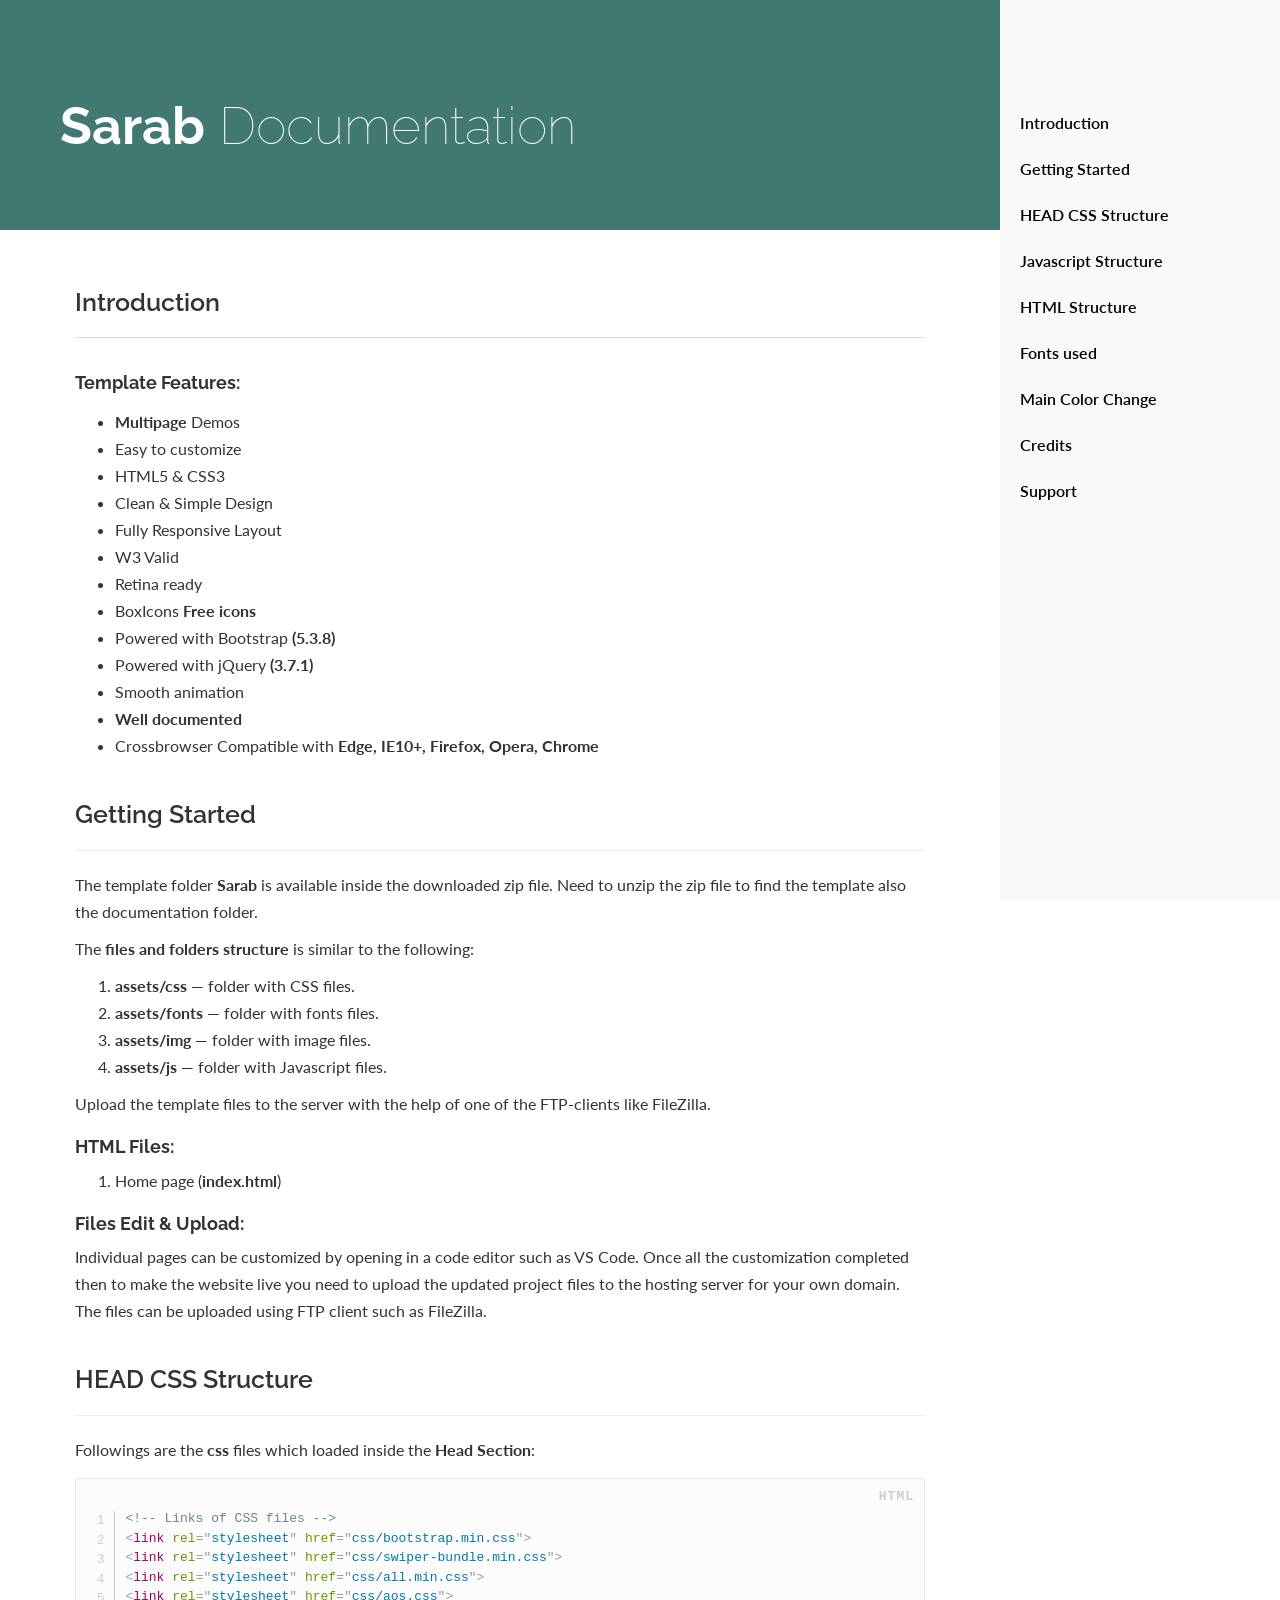
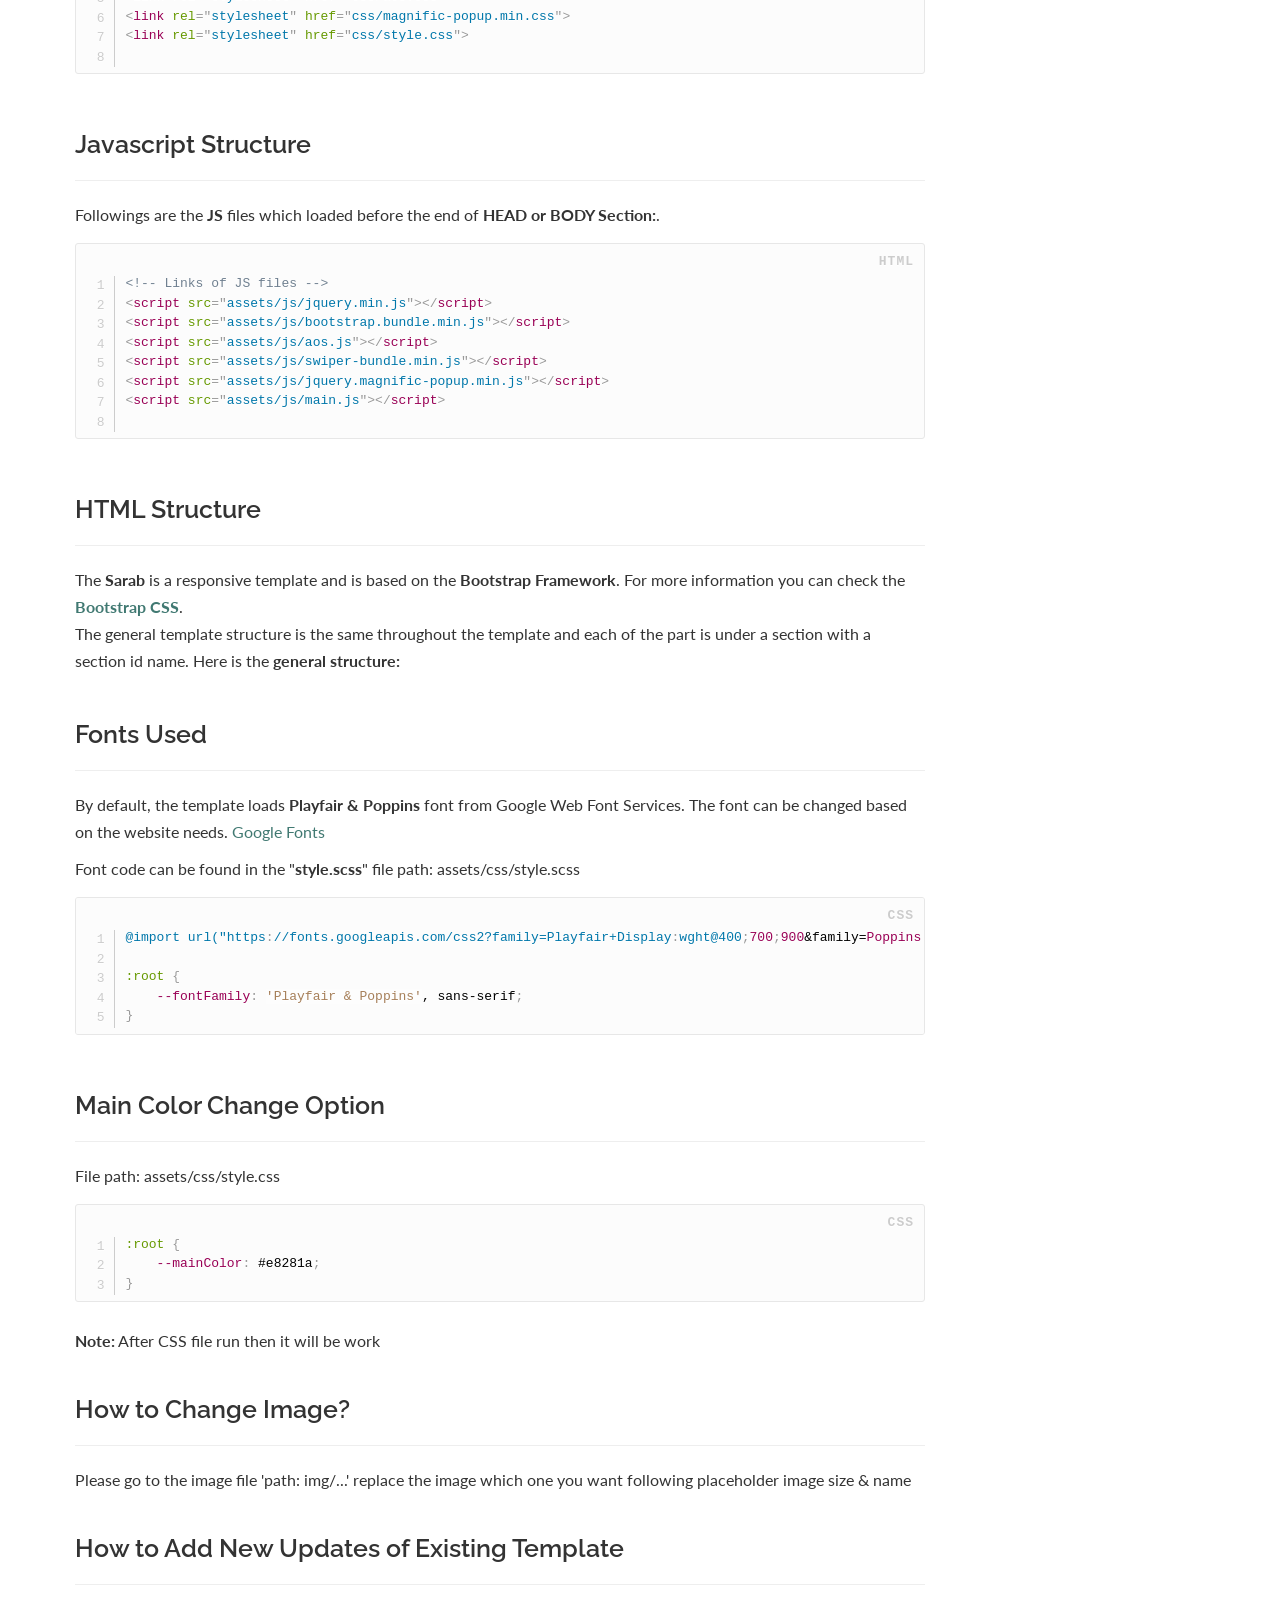
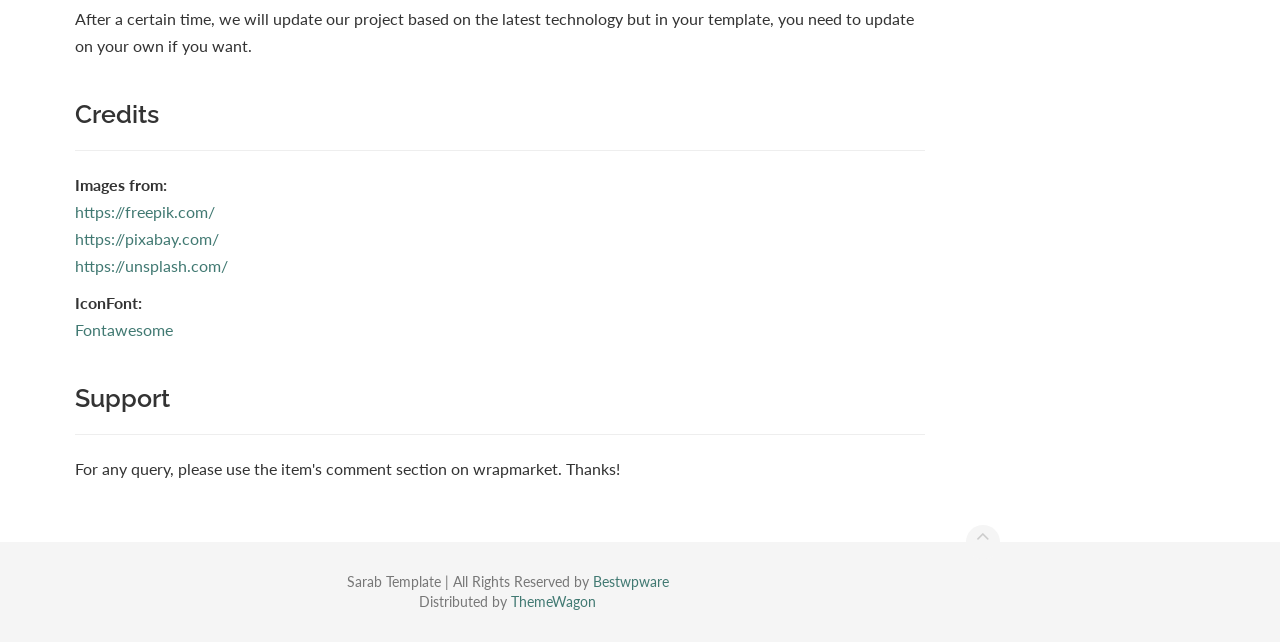
<file: Documentation/index.html>
<!DOCTYPE html>
<html lang="en">
    <head>
        <meta charset="utf-8">
        <meta http-equiv="X-UA-Compatible" content="IE=edge">
        <meta name="viewport" content="width=device-width, initial-scale=1">
        <meta name="description" content="">
        <meta name="keywords" content="">
        <title>Sarab - Fast Food & Restaurant HTML Template</title>
        <!-- Style CSS -->
        <link href="css/all.css" rel="stylesheet">
        <!-- Fonts -->
        <link href="https://fonts.googleapis.com/css?family=Raleway:100,300,400,500%7CLato:300,400" rel="stylesheet" type="text/css">
		<link rel="icon" type="image/png" href="images/favicon.png">
    </head>

    <body data-spy="scroll" data-target=".sidebar" data-offset="200">

        <!-- Sidebar -->
        <aside class="sidebar sidebar-boxed sidebar-dark">  
            <ul class="nav sidenav dropable">
                <li><a href="#introduction">Introduction</a></li>
                <li><a href="#getting_started" title="Getting Started">Getting Started</a></li>
                <li><a href="#head_css_structure" title="HEAD CSS Structure">HEAD CSS Structure</a></li>
                <li><a href="#javascript_structure" title="Javascript Structure">Javascript Structure</a></li>
                <li><a href="#html_structure" title="HTML Structure">HTML Structure</a></li>
                <li><a href="#fonts_used" title="Fonts used">Fonts used</a></li>
                <li><a href="#color-change-option" title="Main Color Change Option">Main Color Change</a></li>
                <li><a href="#credits" title="Credits">Credits</a></li>
                <li><a href="#supports" title="Support">Support</a></li>
            </ul>
        </aside>
        <!-- END Sidebar -->

        <header class="site-header navbar-transparent"> 
            <!-- Banner -->
            <div class="banner auto-size" style="background-color: #417972">
                <div class="container-fluid text-white" style="background-color: #417972;padding-left: 0;">
                    <h1 style="margin: 0; padding: 30px 0;"><strong>Sarab</strong> Documentation</h1>
                </div>
            </div>
            <!-- END Banner --> 
        </header>
        
        <main class="container-fluid"> 
            <!-- Main content -->
            <article class="main-content" role="main">
                <section id="introduction">
                    <h2 style="margin-top: 0; line-height: 45px;">Introduction</h2>
                    <h6 style="margin-top: 35px; margin-bottom: 15px;"><strong>Template Features:</strong></h6>
                    <ul>
                        <li><strong>Multipage</strong> Demos</li>
                        <li>Easy to customize</li>
                        <li>HTML5 & CSS3</li>
                        <li>Clean & Simple Design</li>
                        <li>Fully Responsive Layout</li>
                        <li>W3 Valid</li>
                        <li>Retina ready</li>
                        <li>BoxIcons <strong>Free icons</strong></li>
                        <li>Powered with Bootstrap <strong>(5.3.8)</strong></li>
                        <li>Powered with jQuery <strong>(3.7.1)</strong></li>
                        <li>Smooth animation</li>
                        <li><strong>Well documented</strong></li>
                        <li>Crossbrowser Compatible with <strong>Edge, IE10+, Firefox, Opera, Chrome</strong></li>
                    </ul>
                </section>
               
                <section id="getting_started">
                    <div class="page-header">
                        <h3 style="margin-top: 0; margin-bottom: 12px;">Getting Started</h3>
                    </div>
                    <p>The template folder <strong>Sarab</strong> is available inside the downloaded zip file. Need to unzip the zip file to find the template also the documentation folder.</p>
                    <p>The <strong>files and folders structure</strong> is similar to the following:</p>
                    <ol>
                        <li><strong>assets/css</strong> — folder with CSS files.</li>
                        <li><strong>assets/fonts</strong> — folder with fonts files.</li>
                        <li><strong>assets/img</strong> — folder with image files.</li>
                        <li><strong>assets/js</strong> — folder with Javascript files.</li>
                    </ol>
                    <p>Upload the template files to the server with the help of one of the FTP-clients like FileZilla.</p>
                    <h6 style="margin-top: 20px;"><strong>HTML Files:</strong></h6>
                    <ol>
                        <li>Home page (<b>index.html</b>)</li>
                    </ol>
					<h6 style="margin-top: 20px;"><strong>Files Edit & Upload:</strong></h6>
                    <p>Individual pages can be customized by opening in a code editor such as VS Code. Once all the customization completed then to make the website live you need to upload the updated project files to the hosting server for your own domain. The files can be uploaded using FTP client such as FileZilla.</p>
                </section>
                
                <section id="head_css_structure">
                    <div class="page-header">
                        <h3 style="margin-top: 0; margin-bottom: 12px;">HEAD CSS Structure</h3>
                    </div>
                    <p>Followings are the <strong>css</strong> files which loaded inside the <strong>Head Section</strong>:</p>
<pre class="line-numbers">
<code class="language-markup">
<div>
&lt;!-- Links of CSS files --&gt;
<div>&lt;link rel="stylesheet" href="css/bootstrap.min.css"&gt;</div>
<div>&lt;link rel="stylesheet" href="css/swiper-bundle.min.css"&gt;</div>
<div>&lt;link rel="stylesheet" href="css/all.min.css"&gt;</div>
<div>&lt;link rel="stylesheet" href="css/aos.css"&gt;</div>
<div>&lt;link rel="stylesheet" href="css/magnific-popup.min.css"&gt;</div>
<div>&lt;link rel="stylesheet" href="css/style.css"&gt;</div>
</div>
</code>
</pre class="brush:css">
                </section>

                <section id="javascript_structure">
                    <div class="page-header">
                        <h3 style="margin-top: 0; margin-bottom: 12px;">Javascript Structure</h3>
                    </div>
                    <p>Followings are the <strong>JS</strong> files which loaded before the end of <strong>HEAD or BODY Section:</strong>.</p>
<pre class="line-numbers">
<code class="language-markup">
<div>
&lt;!-- Links of JS files --&gt;
<div>&lt;script src="assets/js/jquery.min.js"&gt;&lt;/script&gt;</div>
<div>&lt;script src="assets/js/bootstrap.bundle.min.js"&gt;&lt;/script&gt;</div>
<div>&lt;script src="assets/js/aos.js"&gt;&lt;/script&gt;</div>
<div>&lt;script src="assets/js/swiper-bundle.min.js"&gt;&lt;/script&gt;</div>
<div>&lt;script src="assets/js/jquery.magnific-popup.min.js"&gt;&lt;/script&gt;</div>
<div>&lt;script src="assets/js/main.js"&gt;&lt;/script&gt;</div>
</div>
</code>
</pre>
                </section>
                
                <section id="html_structure" style="padding-bottom: 0;">
                    <div class="page-header">
                        <h3 style="margin-top: 0; margin-bottom: 12px;">HTML Structure</h3>
                    </div>
                    The <strong>Sarab</strong> is a responsive template and is based on the <strong>Bootstrap Framework</strong>. For more information you can check the <a target="_blank" href="https://getbootstrap.com/"><strong>Bootstrap CSS</strong></a>.
                    <p>The general template structure is the same throughout the template and each of the part is under a section with a section id name. Here is the <strong>general structure:</strong></p>
<!-- <pre class="line-numbers">
<code class="language-markup">
<div>
<div>&lt;!-- Start Kinez Page Title Area --&gt;</div>
<div>&lt;section class="page-title-area item-bg1"&gt;</div>
<div>   &lt;div class="container"&gt;</div>
<div>       &lt;div class="page-title-content"&gt;</div>
<div>           &lt;h2&gt;About Us&lt;/h2&gt;</div>
<div>           &lt;ul class="breadcrumb" &gt;
                <div> &lt;li class="breadcrumb-item"&gt;&lt;a href="#"&gt;Pages&lt;/a&gt;&lt;/li&gt;</div> 
                <div> &lt;li class="breadcrumb-item"&gt;&lt;/li&gt;</div> 
                <div> &lt;li class="breadcrumb-item"&gt;About Us&lt;/li&gt;</div> 
            &lt;/ul&gt;</div>
<div>       &lt;/div&gt;</div>
<div>   &lt;/div&gt;</div>
<div>&lt;/section&gt;</div>
<div>&lt;!-- End Kinez Page Title Area --&gt;</div>
</div>
</code>
</pre> -->
                </section>

                <section id="fonts_used">
                    <div class="page-header">
                        <h3 style="margin-bottom: 12px;">Fonts Used</h3>
                    </div>
                    <p>By default, the template loads <strong>Playfair & Poppins</strong> font from Google Web Font Services. The font can be changed based on the website needs. <a target="_blank" href="https://fonts.google.com/">Google Fonts</a></p>
                    <p>
						Font code can be found in the &quot;<strong>style.scss</strong>&quot; file path: assets/css/style.scss
					</p>
<pre class="line-numbers">
<code class="language-css">
    @import url("https://fonts.googleapis.com/css2?family=Playfair+Display:wght@400;700;900&family=Poppins:wght@300;400;500;600;700&family=Dancing+Script:wght@700&display=swap");

:root {
    --fontFamily: 'Playfair & Poppins', sans-serif;
}
</code>
</pre>
                </section>
				 
				<section id="color-change-option">
					<div class="page-header">
						<h3 style="margin-top: 0; margin-bottom: 12px;">Main Color Change Option</h3>
					</div>
					<p>File path: assets/css/style.css</p>

<pre class="line-numbers">
<code class="language-css">
:root {
    --mainColor: #e8281a;
}
</code>
</pre>
<p><b>Note:</b> After CSS file run then it will be work</p>
                </section>
				 
				 
				<section id="how-to-change-image">
                    <div class="page-header">
                        <h3 style="margin-top: 0; margin-bottom: 12px;">How to Change Image?</h3>
                    </div>
					<p>Please go to the image file 'path: img/...' replace the image which one you want following placeholder image size & name</p>
                </section>
				 
				<section>
                    <div class="page-header">
                        <h3 style="margin-top: 0; margin-bottom: 12px;">How to Add New Updates of Existing Template</h3>
                    </div>
					<p>After a certain time, we will update our project based on the latest technology but in your template, you need to update on your own if you want.</p>
                </section>
		 
                <section id="credits">
                    <div class="page-header">
                        <h3 style="margin-top: 0; margin-bottom: 12px;">Credits</h3>
                    </div>
                    
                    <p><strong>Images from:</strong><br />
                        <a target="_blank" href="https://www.freepik.com/">https://freepik.com/</a><br />
                        <a target="_blank" href="https://pixabay.com/">https://pixabay.com/</a><br />
                        <a target="_blank" href="https://unsplash.com/">https://unsplash.com/</a><br />
                    </p>
                    
                    <p><strong>IconFont:</strong><br>
						<a target="_blank" href="https://fontawesome.com/">Fontawesome</a><br></p>
                </section>
                
                <section id="supports">
                    <div class="page-header">
                        <h3 style="margin-top: 0; margin-bottom: 12px;">Support</h3>
                    </div>
                    <p>For any query, please use the item's comment section on wrapmarket. Thanks!</p>
                </section>
            </article>
            <!-- END Main content --> 
        </main>

        <!-- Footer -->
        <footer class="site-footer text-center">
            <div class="container-fluid"> <a id="scroll-up" href="#"><i class="fa fa-angle-up"></i></a>
                <p>Sarab Template | All Rights Reserved by <a target="_blank" class="fw-bold" href="https://bestwpware.com/">Bestwpware</a> <br> Distributed by <a target="_blank" class="fw-bold" href="https://themewagon.com/">ThemeWagon</a></p>
            </div>
        </footer>
        <!-- END Footer -->
		
		<!-- Scripts -->
        <script src="js/all.js"></script>
        <script src="js/main.js"></script>
    </body>
</html>
</file>
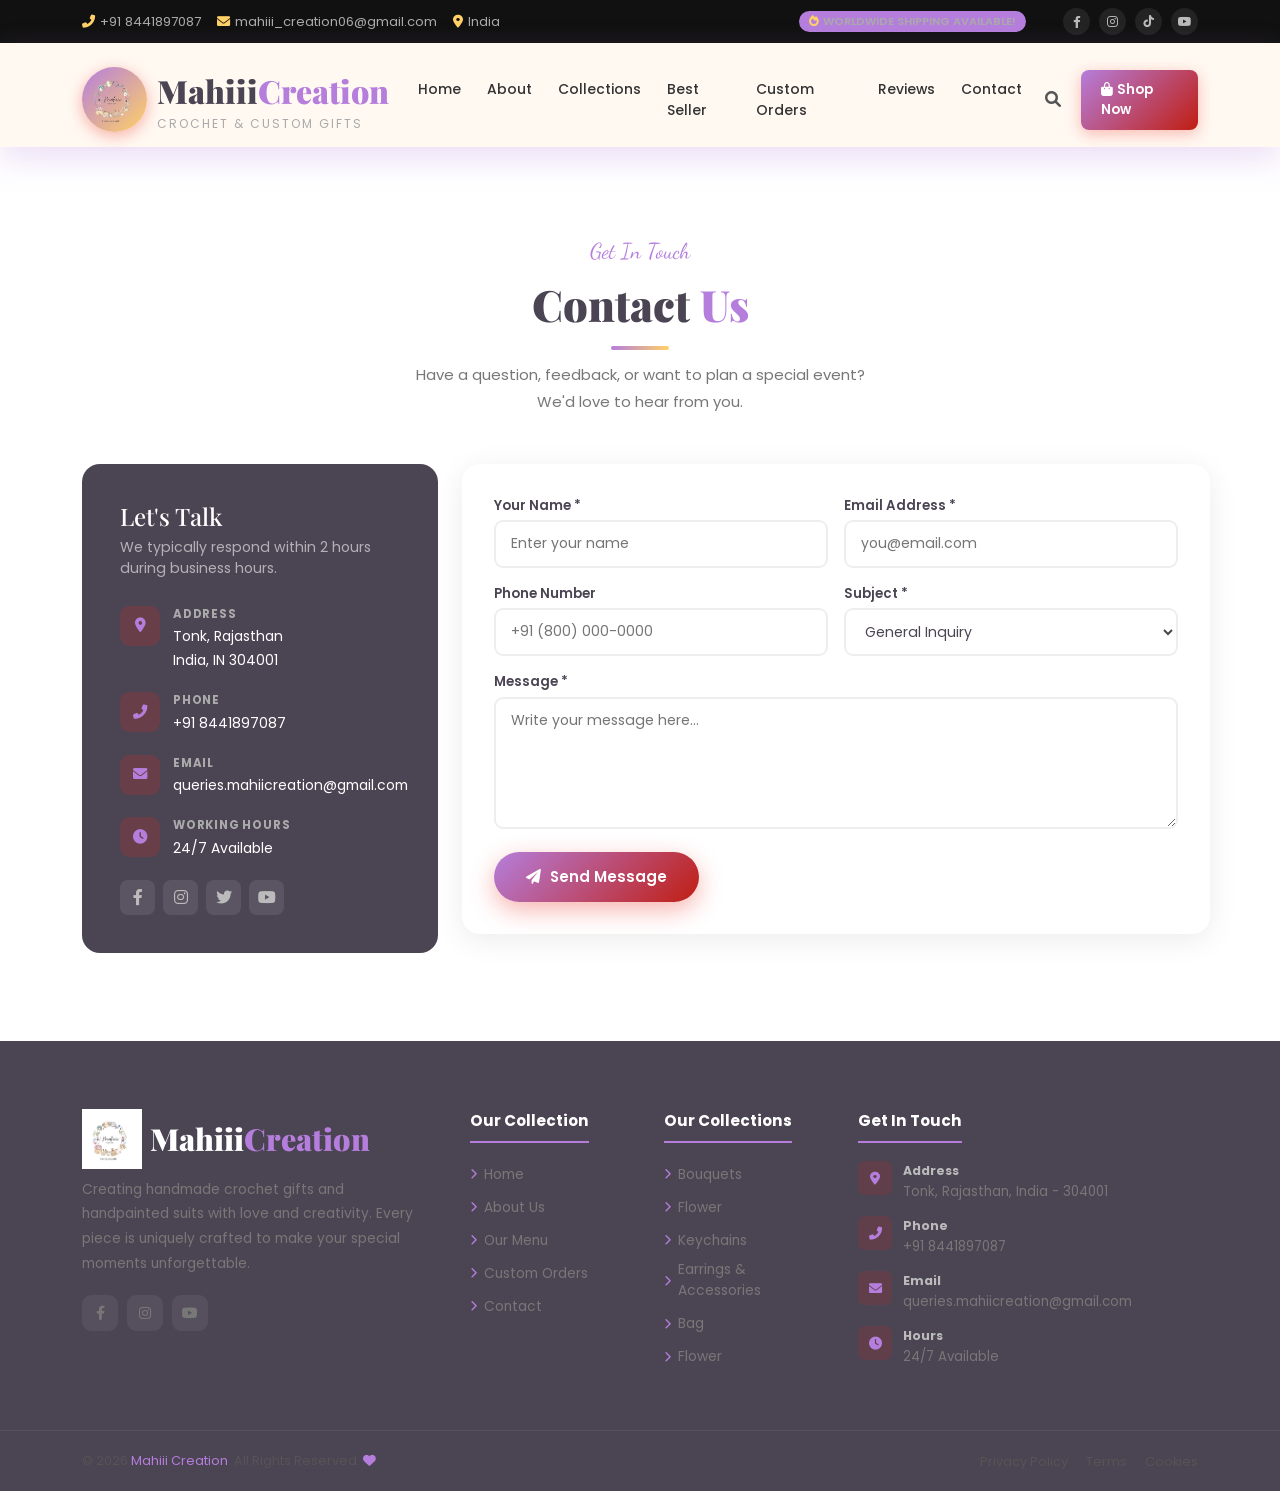
<file: contact.html>
<!DOCTYPE html>
<html lang="en">

<head>
    <meta charset="UTF-8">
    <meta http-equiv="X-UA-Compatible" content="IE=edge">
    <meta name="viewport" content="width=device-width, initial-scale=1">
    <meta name="author" content="Sarab">
    <link rel="icon" type="image/png" href="img/logo.jpeg">
    <meta name="description" content="Sarab - Fast Food & Restaurant HTML Template">
    <title>Mahiii Creation</title>
    <link
        href="https://fonts.googleapis.com/css2?family=Playfair+Display:wght@400;700;900&family=Poppins:wght@300;400;500;600;700&family=Dancing+Script:wght@700&display=swap"
        rel="stylesheet" />
    <!-- Bootstrap 5.3 -->
    <link href="css/bootstrap.min.css" rel="stylesheet" />
    <!-- AOS Animate on Scroll -->
    <link href="css/aos.css" rel="stylesheet" />
    <!-- Swiper -->
    <link href="css/swiper-bundle.min.css" rel="stylesheet" />
    <!-- all min css -->
    <link rel="stylesheet" href="css/all.min.css" />
    <!-- magnific CSS -->
    <link rel="stylesheet" href="css/magnific-popup.css" />
    <!-- Style CSS -->
    <link rel="stylesheet" href="css/style.css" />
</head>

<body>
    <!-- ============================================================
         TOP BAR
         ============================================================ -->
    <div id="topbar">
        <div class="container">
            <div class="d-flex justify-content-between align-items-center flex-wrap gap-2">
                <div class="top-contact d-flex flex-wrap">
                    <span><i class="fas fa-phone-alt"></i>+91 8441897087</span>
                    <span><i class="fas fa-envelope"></i>mahiii_creation06@gmail.com</span>
                    <span><i class="fas fa-map-marker-alt"></i>India</span>
                </div>
                <div class="d-flex align-items-center gap-3">
                    <span class="ttag"><i class="fas fa-fire me-1"></i>Worldwide Shipping Available!</span>
                    <div class="tsoc">
                        <a href="#"><i class="fab fa-facebook-f"></i></a>
                        <a
                            href="https://www.instagram.com/mahiii_creation06?igsh=MTJzNTdpdWhrNXEycw%3D%3D&utm_source=qr"><i
                                class="fab fa-instagram"></i></a>
                        <a href="#"><i class="fab fa-tiktok"></i></a>
                        <a href="https://youtube.com/@mahiii_creation06?si=y1d1FblT5YzJp3zn"><i
                                class="fab fa-youtube"></i></a>
                    </div>
                </div>
            </div>
        </div>
    </div>
    <!-- ============================================================
         NAVBAR
         ============================================================ -->
    <nav class="navbar navbar-expand-lg" id="nav">
        <div class="container">
            <a class="navbar-brand" href="#">
                <div class="blogo">
                    <div class="bico"> <img src="img/logo1.png" alt="Mahiii Creation Logo">
                    </div>
                    <div>
                        <div class="bname">Mahiii<span>Creation</span></div>
                        <div class="bsub">Crochet & Custom Gifts </div>
                    </div>
                </div>
            </a>
            <button class="navbar-toggler border-0" type="button" data-bs-toggle="collapse" data-bs-target="#navmenu">
                <i class="fas fa-bars" style="color:var(--prima ry);font-size:1.35rem;"></i>
            </button>
            <div class="collapse navbar-collapse" id="navmenu">
                <ul class="navbar-nav mx-auto">
                    <li class="nav-item">
                        <a class="nav-link" href="index.html#hero">Home</a>
                    </li>

                    <li class="nav-item">
                        <a class="nav-link" href="index.html#about">About</a>
                    </li>

                    <li class="nav-item">
                        <a class="nav-link" href="index.html#menu">Collections</a>
                    </li>

                    <li class="nav-item">
                        <a class="nav-link" href="index.html#chefs">Best Seller</a>
                    </li>

                    <li class="nav-item">
                        <a class="nav-link" href="index.html#reservation">Custom Orders</a>
                    </li>

                    <li class="nav-item">
                        <a class="nav-link" href="index.html#testimonials">Reviews</a>
                    </li>

                    <li class="nav-item">
                        <a class="nav-link active" href="contact.html">Contact</a>
                    </li>
                </ul>
            </div>
            <div class="d-flex align-items-center gap-1">
                <!-- FIX 1: Search button -->
                <button id="navSearchBtn" title="Search"><i class="fas fa-search"></i></button>
                <a href="#menu" class="nav-link nav-cta"><i class="fas fa-shopping-bag me-1"></i>Shop Now</a>
            </div>
        </div>
        </div>
    </nav>
    <!-- ============================================================
         FIX 1 � SEARCH OVERLAY POPUP
         ============================================================ -->
    <div id="searchOv">
        <button class="sovclose" id="searchClose"><i class="fas fa-times"></i></button>
        <div class="sovbox">
            <h4>Find the perfect handmade crochet gift.</h4>
            <div class="sovinput">
                <input type="text" id="searchInput" placeholder="Search bouquets, keychains, flowers..."
                    autocomplete="off" />
                <button><i class="fas fa-search"></i></button>
            </div>
            <!-- Categories inside search box -->
            <div class="sovcats">
                <div class="sovcat active" data-cat="all">
                    <img src="img/logo.jpeg" alt="" />All Items
                </div>
                <div class="sovcat" data-cat="burgers">
                    <img src="img/bouquet.jpeg" alt="" />Bouquets
                </div>
                <div class="sovcat" data-cat="pizza">
                    <img src="img/menu/purple clw.jpeg" alt="" />Accessories
                </div>
                <div class="sovcat" data-cat="chicken">
                    <img src="img/menu/Rose flower.jpeg" alt="" />Flowers
                </div>
                <div class="sovcat" data-cat="wraps">
                    <img src="img/menu/bag.jpeg" alt="" />Crochet Bags
                </div>
                <div class="sovcat" data-cat="pasta">
                    <img src="img/menu/women cardigan.jpeg" alt="" />Plushies
                </div>
                <div class="sovcat" data-cat="desserts">
                    <img src="img/menu/ramadan gift hamper.jpeg" alt="" />Gift Hampers
                </div>
            </div>
            <div class="sovtrend">
                <p><i class="fas fa-fire me-1" style="color:var(--secondary);"></i>Popular Searches</p>
                <span class="ttag">Crochet Bouquet</span>
                <span class="ttag">Rose Bouquet</span>
                <span class="ttag">Accessories</span>
                <span class="ttag">Crochet Keychain</span>
                <span class="ttag">Crochet Bag</span>
                <span class="ttag">Custom Gift</span>
            </div>
        </div>
    </div>
    <!-- FIX 6 � CONTACT FORM
    ============================================================ -->
    <section id="contact-section">
        <div class="container">
            <div class="text-center mb-5" data-aos="fade-up">
                <span class="slbl">Get In Touch</span>
                <h2 class="stitle">Contact <span>Us</span></h2>
                <div class="sline"></div>
                <p class="sdesc mx-auto" style="max-width:480px;">Have a question, feedback, or want to plan a special
                    event? We'd love to hear from you.</p>
            </div>
            <div class="row g-4">
                <div class="col-lg-4" data-aos="fade-right">
                    <div class="ctdark">
                        <h4>Let's Talk</h4>
                        <p class="ctsub">We typically respond within 2 hours during business hours.</p>
                        <div class="ctitem">
                            <div class="cticon"><i class="fas fa-map-marker-alt"></i></div>
                            <div class="ctinfo"><strong>Address</strong><span>Tonk, Rajasthan<br /> India, IN
                                    304001</span></div>
                        </div>
                        <div class="ctitem">
                            <div class="cticon"><i class="fas fa-phone-alt"></i></div>
                            <div class="ctinfo"><strong>Phone</strong><span>+91 8441897087
                                </span></div>
                        </div>
                        <div class="ctitem">
                            <div class="cticon"><i class="fas fa-envelope"></i></div>
                            <div class="ctinfo"><strong>Email</strong><span>queries.mahiicreation@gmail.com</span></div>
                        </div>
                        <div class="ctitem">
                            <div class="cticon"><i class="fas fa-clock"></i></div>
                            <div class="ctinfo"><strong>Working Hours</strong><span>24/7 Available</span></div>
                        </div>
                        <div class="ctsocrow">
                            <a href="#"><i class="fab fa-facebook-f"></i></a>
                            <a href="@mahiii_creation06"><i class="fab fa-instagram"></i></a>
                            <a href="#"><i class="fab fa-twitter"></i></a>
                            <a href="#"><i class="fab fa-youtube"></i></a>
                        </div>
                    </div>
                </div>
                <div class="col-lg-8" data-aos="fade-left">
                    <div class="fcard">
                        <div class="row g-3">
                            <div class="col-sm-6"><label class="flbl">Your Name *</label><input type="text"
                                    class="fctrl" placeholder="Enter your name" /></div>
                            <div class="col-sm-6"><label class="flbl">Email Address *</label><input type="email"
                                    class="fctrl" placeholder="you@email.com" /></div>
                            <div class="col-sm-6"><label class="flbl">Phone Number</label><input type="tel"
                                    class="fctrl" placeholder="+91 (800) 000-0000" /></div>
                            <div class="col-sm-6">
                                <label class="flbl">Subject *</label>
                                <select class="fctrl">
                                    <option>General Inquiry</option>
                                    <option>Catering &amp; Events</option>
                                    <option>Feedback</option>
                                    <option>Partnership</option>
                                    <option>Media &amp; Press</option>
                                </select>
                            </div>
                            <div class="col-12"><label class="flbl">Message *</label><textarea class="fctrl" rows="5"
                                    placeholder="Write your message here..."></textarea></div>
                            <div class="col-12"><button class="btn-red" id="ctcBtn"><i
                                        class="fas fa-paper-plane"></i>Send
                                    Message</button></div>
                        </div>
                        <div class="sucmsg" id="ctcOk">
                            <i class="fas fa-check-circle"></i>
                            <p>Message sent! We'll reply within 2 hours.</p>
                        </div>
                    </div>
                </div>
            </div>
        </div>
    </section>

    <!-- FOOTER -->
    <footer>
        <div class="container">
            <div class="row g-5">
                <div class="col-lg-4">
                    <div class="d-flex align-items-center">
                        <img src="img/logo.jpeg" style="width:60px;" class="me-2">
                        <div class="fnm">Mahiii<span>Creation</span></div>
                    </div>
                    <p class="fdesc">Creating handmade crochet gifts and handpainted suits with love and creativity.
                        Every
                        piece is uniquely crafted to make your special moments unforgettable.</p>
                    <div class="fsoc">
                        <a href="#"><i class="fab fa-facebook-f"></i></a>
                        <a href="#"><i class="fab fa-instagram"></i></a>
                        <a href="#"><i class="fab fa-youtube"></i></a>

                    </div>
                </div>
                <div class="col-sm-6 col-lg-2">
                    <div class="ftit">Our Collection</div>
                    <ul class="flinks ps-0">
                        <li><a href="#hero"><i class="fas fa-chevron-right"></i>Home</a></li>
                        <li><a href="#about"><i class="fas fa-chevron-right"></i>About Us</a></li>
                        <li><a href="#menu"><i class="fas fa-chevron-right"></i>Our Menu</a></li>
                        <li><a href="#reservation"><i class="fas fa-chevron-right"></i>Custom Orders</a></li>
                        <li><a href="#contact-section"><i class="fas fa-chevron-right"></i>Contact</a></li>
                    </ul>
                </div>
                <div class="col-sm-6 col-lg-2">
                    <div class="ftit">Our Collections</div>
                    <ul class="flinks ps-0">
                        <li><a href="#menu"><i class="fas fa-chevron-right"></i>Bouquets</a></li>
                        <li><a href="#menu"><i class="fas fa-chevron-right"></i>Flower</a></li>
                        <li><a href="#menu"><i class="fas fa-chevron-right"></i>Keychains</a></li>
                        <li><a href="#menu"><i class="fas fa-chevron-right"></i>Earrings &amp; Accessories</a></li>
                        <li><a href="#menu"><i class="fas fa-chevron-right"></i>Bag</a></li>
                        <li><a href="#menu"><i class="fas fa-chevron-right"></i>Flower</a></li>
                    </ul>
                </div>
                <div class="col-lg-4">
                    <div class="ftit">Get In Touch</div>
                    <div class="fci">
                        <div class="fciico"><i class="fas fa-map-marker-alt"></i></div>
                        <div class="fciinfo"><strong>Address</strong>Tonk, Rajasthan, India - 304001</div>
                    </div>
                    <div class="fci">
                        <div class="fciico"><i class="fas fa-phone-alt"></i></div>
                        <div class="fciinfo"><strong>Phone</strong>+91 8441897087</div>
                    </div>
                    <div class="fci">
                        <div class="fciico"><i class="fas fa-envelope"></i></div>
                        <div class="fciinfo"><strong>Email</strong>queries.mahiicreation@gmail.com</div>
                    </div>
                    <div class="fci">
                        <div class="fciico"><i class="fas fa-clock"></i></div>
                        <div class="fciinfo"><strong>Hours</strong>24/7 Available</div>
                    </div>
                </div>
            </div>
        </div>
        <div class="fbot">
            <div class="container">
                <div class="d-flex justify-content-between align-items-center flex-wrap gap-2">
                    <p>&copy 2026 <span>Mahiii Creation</span>. All Rights Reserved. <a target="_blank"
                            class="mx-0 fw-bold text-success" href=""></a> <span><i class="fas fa-heart"></i></span>
                        <br><a target="_blank" class="mx-0 fw-bold text-success" href=""></a>
                    </p>
                    <div><a href="#">Privacy Policy</a><a href="#">Terms</a><a href="#">Cookies</a></div>
                </div>
            </div>
        </div>
    </footer>
    <!-- Floating cart -->
    <!-- <div class="cartfl"><i class="fas fa-shopping-cart"></i><span>My Cart</span><div class="ccount" id="cartCount">0</div></div> -->
    <!-- Back to top -->
    <button id="btt" onclick="window.scrollTo({top:0,behavior:'smooth'})"><i class="fas fa-chevron-up"></i></button>

    <!-- jQuery -->
    <script src="js/jquery-3.7.1.min.js"></script>
    <!-- Bootstrap 5 -->
    <script src="js/bootstrap.bundle.min.js"></script>
    <!-- AOS -->
    <script src="js/aos.js"></script>
    <!-- Swiper -->
    <script src="js/swiper-bundle.min.js"></script>
    <!-- CounterUp -->
    <script src="js/jquery.magnific-popup.min.js"></script>
    <!-- Main js -->
    <script src="js/main.js"></script>
</body>

</html>
</file>
<file: Documentation/css/all.css>
html {
	font-family: sans-serif;
	-webkit-text-size-adjust: 100%;
	-ms-text-size-adjust: 100%
}
body {
	margin: 0
}
article, aside, details, figcaption, figure, footer, header, hgroup, main, menu, nav, section, summary {
	display: block
}
audio, canvas, progress, video {
	display: inline-block;
	vertical-align: baseline
}
audio:not([controls]) {
	display: none;
	height: 0
}
[hidden], template {
	display:none
}
img {
	max-width: 100%;
}
a {
	background-color: transparent
}
a:active, a:hover {
	outline: 0
}
abbr[title] {
	border-bottom: 1px dotted
}
b, strong {
	font-weight: 700
}
dfn {
	font-style: italic
}
h1 {
	margin: .67em 0;
	font-size: 2em
}
mark {
	color: #000;
	background: #ff0
}
small {
	font-size: 80%
}
sub, sup {
	position: relative;
	font-size: 75%;
	line-height: 0;
	vertical-align: baseline
}
sup {
	top: -.5em
}
sub {
	bottom: -.25em
}
img {
	border: 0
}
svg:not(:root) {
	overflow: hidden
}
figure {
	margin: 1em 40px
}
hr {
	height: 0;
	box-sizing: content-box
}
pre {
	overflow: auto
}
code, kbd, pre, samp {
	font-family: monospace;
	font-size: 1em
}
button, input, optgroup, select, textarea {
	margin: 0;
	font: inherit;
	color: inherit
}
button {
	overflow: visible
}
button, select {
	text-transform: none
}
button, html input[type=button], input[type=reset], input[type=submit] {
	-webkit-appearance: button;
	cursor: pointer
}
button[disabled], html input[disabled] {
	cursor: default
}
button::-moz-focus-inner, input::-moz-focus-inner {
	padding:0;
	border:0
}
input {
	line-height: normal
}
input[type=checkbox], input[type=radio] {
	box-sizing: border-box;
	padding: 0
}
input[type=number]::-webkit-inner-spin-button, input[type=number]::-webkit-outer-spin-button {
	height:auto
}
input[type=search] {
	box-sizing: content-box;
	-webkit-appearance: textfield
}
input[type=search]::-webkit-search-cancel-button, input[type=search]::-webkit-search-decoration {
-webkit-appearance:none
}
fieldset {
	padding: .35em .625em .75em;
	margin: 0 2px;
	border: 1px solid silver
}
legend {
	padding: 0;
	border: 0
}
textarea {
	overflow: auto
}
optgroup {
	font-weight: 700
}
table {
	border-spacing: 0;
	border-collapse: collapse
}
td, th {
	padding: 0
}/*! Source: https://github.com/h5bp/html5-boilerplate/blob/master/src/css/main.css */
@media print {
	*, :after, :before {
		color: #000!important;
		text-shadow: none!important;
		background: 0 0!important;
		box-shadow: none!important
	}
	a, a:visited {
		text-decoration: underline
	}
	a[href]:after {
		content: " (" attr(href) ")"
	}
	abbr[title]:after {
		content: " (" attr(title) ")"
	}
	a[href^="#"]:after, a[href^="javascript:"]:after {
		content: ""
	}
	blockquote, pre {
		border: 1px solid #999;
		page-break-inside: avoid
	}
	thead {
		display: table-header-group
	}
	img, tr {
		page-break-inside: avoid
	}
	img {
		max-width: 100%!important
	}
	h2, h3, p {
		orphans: 3;
		widows: 3
	}
	h2, h3 {
		page-break-after: avoid
	}
	.navbar {
		display: none
	}
	.btn>.caret, .dropup>.btn>.caret {
		border-top-color: #000!important
	}
	.label {
		border: 1px solid #000
	}
	.table {
		border-collapse: collapse!important
	}
	.table td, .table th {
		background-color: #fff!important
	}
	.table-bordered td, .table-bordered th {
		border: 1px solid #ddd!important
	}
}
*, :after, :before {
	box-sizing: border-box
}
html {
	font-size: 10px;
	-webkit-tap-highlight-color: rgba(0,0,0,0)
}
body {
	font-family: Helvetica Neue, Helvetica, Arial, sans-serif;
	font-size: 14px;
	line-height: 1.42857143;
	color: #333;
	background-color: #fff
}
button, input, select, textarea {
	font-family: inherit;
	font-size: inherit;
	line-height: inherit
}
a {
	color: #337ab7;
	text-decoration: none
}
a:focus, a:hover {
	color: #23527c;
	text-decoration: underline
}
a:focus {
	outline: thin dotted;
	outline: 5px auto -webkit-focus-ring-color;
	outline-offset: -2px
}
figure {
	margin: 0
}
img {
	vertical-align: middle
}
.carousel-inner>.item>a>img, .carousel-inner>.item>img, .img-responsive, .thumbnail a>img, .thumbnail>img {
	display: block;
	max-width: 100%;
	height: auto
}
.img-rounded {
	border-radius: 6px
}
.img-thumbnail {
	display: inline-block;
	max-width: 100%;
	height: auto;
	padding: 4px;
	line-height: 1.42857143;
	background-color: #fff;
	border: 1px solid #ddd;
	border-radius: 4px;
	transition: all .2s ease-in-out
}
.img-circle {
	border-radius: 50%
}
hr {
	margin-top: 20px;
	margin-bottom: 20px;
	border: 0;
	border-top: 1px solid #eee
}
.sr-only {
	position: absolute;
	width: 1px;
	height: 1px;
	padding: 0;
	margin: -1px;
	overflow: hidden;
	clip: rect(0,0,0,0);
	border: 0
}
.sr-only-focusable:active, .sr-only-focusable:focus {
	position: static;
	width: auto;
	height: auto;
	margin: 0;
	overflow: visible;
	clip: auto
}
[role=button] {
cursor:pointer
}
.h1, .h2, .h3, .h4, .h5, .h6, h1, h2, h3, h4, h5, h6 {
	font-family: inherit;
	font-weight: 500;
	line-height: 1.1;
	color: inherit
}
.h1 .small, .h1 small, .h2 .small, .h2 small, .h3 .small, .h3 small, .h4 .small, .h4 small, .h5 .small, .h5 small, .h6 .small, .h6 small, h1 .small, h1 small, h2 .small, h2 small, h3 .small, h3 small, h4 .small, h4 small, h5 .small, h5 small, h6 .small, h6 small {
	font-weight: 400;
	line-height: 1;
	color: #777
}
.h1, .h2, .h3, h1, h2, h3 {
	margin-top: 20px;
	margin-bottom: 10px
}
.h1 .small, .h1 small, .h2 .small, .h2 small, .h3 .small, .h3 small, h1 .small, h1 small, h2 .small, h2 small, h3 .small, h3 small {
	font-size: 65%
}
.h4, .h5, .h6, h4, h5, h6 {
	margin-top: 10px;
	margin-bottom: 10px
}
.h4 .small, .h4 small, .h5 .small, .h5 small, .h6 .small, .h6 small, h4 .small, h4 small, h5 .small, h5 small, h6 .small, h6 small {
	font-size: 75%
}
.h1, h1 {
	font-size: 36px
}
.h2, h2 {
	font-size: 30px
}
.h3, h3 {
	font-size: 24px
}
.h4, h4 {
	font-size: 18px
}
.h5, h5 {
	font-size: 14px
}
.h6, h6 {
	font-size: 12px
}
p {
	margin: 0 0 10px
}
.lead {
	margin-bottom: 20px;
	font-size: 16px;
	font-weight: 300;
	line-height: 1.4
}
@media (min-width:768px) {
.lead {
	font-size: 21px
}
}
.small, small {
	font-size: 85%
}
.mark, mark {
	padding: .2em;
	background-color: #fcf8e3
}
.text-left {
	text-align: left
}
.text-right {
	text-align: right
}
.text-center {
	text-align: center
}
.text-justify {
	text-align: justify
}
.text-nowrap {
	white-space: nowrap
}
.text-lowercase {
	text-transform: lowercase
}
.text-uppercase {
	text-transform: uppercase
}
.text-capitalize {
	text-transform: capitalize
}
.text-muted {
	color: #777
}
.text-primary {
	color: #337ab7
}
a.text-primary:focus, a.text-primary:hover {
	color: #286090
}
.text-success {
	color: #3c763d
}
a.text-success:focus, a.text-success:hover {
	color: #2b542c
}
.text-info {
	color: #31708f
}
a.text-info:focus, a.text-info:hover {
	color: #245269
}
.text-warning {
	color: #8a6d3b
}
a.text-warning:focus, a.text-warning:hover {
	color: #66512c
}
.text-danger {
	color: #a94442
}
a.text-danger:focus, a.text-danger:hover {
	color: #843534
}
.bg-primary {
	color: #fff;
	background-color: #337ab7
}
a.bg-primary:focus, a.bg-primary:hover {
	background-color: #286090
}
.bg-success {
	background-color: #dff0d8
}
a.bg-success:focus, a.bg-success:hover {
	background-color: #c1e2b3
}
.bg-info {
	background-color: #d9edf7
}
a.bg-info:focus, a.bg-info:hover {
	background-color: #afd9ee
}
.bg-warning {
	background-color: #fcf8e3
}
a.bg-warning:focus, a.bg-warning:hover {
	background-color: #f7ecb5
}
.bg-danger {
	background-color: #f2dede
}
a.bg-danger:focus, a.bg-danger:hover {
	background-color: #e4b9b9
}
.page-header {
	padding-bottom: 9px;
	margin: 0 0 20px;
	border-bottom: 1px solid #eee
}
ol, ul {
	margin-top: 0;
	margin-bottom: 10px
}
ol ol, ol ul, ul ol, ul ul {
	margin-bottom: 0
}
.list-inline, .list-unstyled {
	padding-left: 0;
	list-style: none
}
.list-inline {
	margin-left: -5px
}
.list-inline>li {
	display: inline-block;
	padding-right: 5px;
	padding-left: 5px
}
dl {
	margin-top: 0;
	margin-bottom: 20px
}
dd, dt {
	line-height: 1.42857143
}
dt {
	font-weight: 700
}
dd {
	margin-left: 0
}
@media (min-width:768px) {
	.dl-horizontal dt {
		float: left;
		width: 160px;
		overflow: hidden;
		clear: left;
		text-align: right;
		text-overflow: ellipsis;
		white-space: nowrap
	}
	.dl-horizontal dd {
		margin-left: 180px
	}
}
abbr[data-original-title], abbr[title] {
	cursor: help;
	border-bottom: 1px dotted #777
}
.initialism {
	font-size: 90%;
	text-transform: uppercase
}
blockquote {
	padding: 10px 20px;
	margin: 0 0 20px;
	font-size: 17.5px;
	border-left: 5px solid #eee
}
blockquote ol:last-child, blockquote p:last-child, blockquote ul:last-child {
	margin-bottom: 0
}
blockquote .small, blockquote footer, blockquote small {
	display: block;
	font-size: 80%;
	line-height: 1.42857143;
	color: #777
}
blockquote .small:before, blockquote footer:before, blockquote small:before {
	content: '\2014 \00A0'
}
.blockquote-reverse, blockquote.pull-right {
	padding-right: 15px;
	padding-left: 0;
	text-align: right;
	border-right: 5px solid #eee;
	border-left: 0
}
.blockquote-reverse .small:before, .blockquote-reverse footer:before, .blockquote-reverse small:before, blockquote.pull-right .small:before, blockquote.pull-right footer:before, blockquote.pull-right small:before {
	content: ''
}
.blockquote-reverse .small:after, .blockquote-reverse footer:after, .blockquote-reverse small:after, blockquote.pull-right .small:after, blockquote.pull-right footer:after, blockquote.pull-right small:after {
	content: '\00A0 \2014'
}
address {
	margin-bottom: 20px;
	font-style: normal;
	line-height: 1.42857143
}
code, kbd, pre, samp {
	font-family: Menlo, Monaco, Consolas, Courier New, monospace
}
code {
	color: #c7254e;
	background-color: #f9f2f4;
	border-radius: 4px
}
code, kbd {
	padding: 2px 4px;
	font-size: 90%
}
kbd {
	color: #fff;
	background-color: #333;
	border-radius: 3px;
	box-shadow: inset 0 -1px 0 rgba(0,0,0,.25)
}
kbd kbd {
	padding: 0;
	font-size: 100%;
	font-weight: 700;
	box-shadow: none
}
pre {
	display: block;
	padding: 9.5px;
	margin: 0 0 10px;
	font-size: 13px;
	line-height: 1.42857143;
	color: #333;
	word-break: break-all;
	word-wrap: break-word;
	background-color: #f5f5f5;
	border: 1px solid #ccc;
	border-radius: 4px
}
pre code {
	padding: 0;
	font-size: inherit;
	color: inherit;
	white-space: pre-wrap;
	background-color: transparent;
	border-radius: 0
}
.pre-scrollable {
	max-height: 340px;
	overflow-y: scroll
}
.container {
	padding-right: 15px;
	padding-left: 15px;
	margin-right: auto;
	margin-left: auto
}
@media (min-width:768px) {
	.container {
		width: 750px
	}
}
@media (min-width:992px) {
	.container {
		width: 970px
	}
}
@media (min-width:1200px) {
	.container {
		width: 1170px
	}
}
.container-fluid {
	padding-right: 15px;
	padding-left: 15px;
	margin-right: auto;
	margin-left: auto
}
.row {
	margin-right: -15px;
	margin-left: -15px
}
.col-lg-1, .col-lg-2, .col-lg-3, .col-lg-4, .col-lg-5, .col-lg-6, .col-lg-7, .col-lg-8, .col-lg-9, .col-lg-10, .col-lg-11, .col-lg-12, .col-md-1, .col-md-2, .col-md-3, .col-md-4, .col-md-5, .col-md-6, .col-md-7, .col-md-8, .col-md-9, .col-md-10, .col-md-11, .col-md-12, .col-sm-1, .col-sm-2, .col-sm-3, .col-sm-4, .col-sm-5, .col-sm-6, .col-sm-7, .col-sm-8, .col-sm-9, .col-sm-10, .col-sm-11, .col-sm-12, .col-xs-1, .col-xs-2, .col-xs-3, .col-xs-4, .col-xs-5, .col-xs-6, .col-xs-7, .col-xs-8, .col-xs-9, .col-xs-10, .col-xs-11, .col-xs-12 {
	position: relative;
	min-height: 1px;
	padding-right: 15px;
	padding-left: 15px
}
.col-xs-1, .col-xs-2, .col-xs-3, .col-xs-4, .col-xs-5, .col-xs-6, .col-xs-7, .col-xs-8, .col-xs-9, .col-xs-10, .col-xs-11, .col-xs-12 {
	float: left
}
.col-xs-12 {
	width: 100%
}
.col-xs-11 {
	width: 91.66666667%
}
.col-xs-10 {
	width: 83.33333333%
}
.col-xs-9 {
	width: 75%
}
.col-xs-8 {
	width: 66.66666667%
}
.col-xs-7 {
	width: 58.33333333%
}
.col-xs-6 {
	width: 50%
}
.col-xs-5 {
	width: 41.66666667%
}
.col-xs-4 {
	width: 33.33333333%
}
.col-xs-3 {
	width: 25%
}
.col-xs-2 {
	width: 16.66666667%
}
.col-xs-1 {
	width: 8.33333333%
}
.col-xs-pull-12 {
	right: 100%
}
.col-xs-pull-11 {
	right: 91.66666667%
}
.col-xs-pull-10 {
	right: 83.33333333%
}
.col-xs-pull-9 {
	right: 75%
}
.col-xs-pull-8 {
	right: 66.66666667%
}
.col-xs-pull-7 {
	right: 58.33333333%
}
.col-xs-pull-6 {
	right: 50%
}
.col-xs-pull-5 {
	right: 41.66666667%
}
.col-xs-pull-4 {
	right: 33.33333333%
}
.col-xs-pull-3 {
	right: 25%
}
.col-xs-pull-2 {
	right: 16.66666667%
}
.col-xs-pull-1 {
	right: 8.33333333%
}
.col-xs-pull-0 {
	right: auto
}
.col-xs-push-12 {
	left: 100%
}
.col-xs-push-11 {
	left: 91.66666667%
}
.col-xs-push-10 {
	left: 83.33333333%
}
.col-xs-push-9 {
	left: 75%
}
.col-xs-push-8 {
	left: 66.66666667%
}
.col-xs-push-7 {
	left: 58.33333333%
}
.col-xs-push-6 {
	left: 50%
}
.col-xs-push-5 {
	left: 41.66666667%
}
.col-xs-push-4 {
	left: 33.33333333%
}
.col-xs-push-3 {
	left: 25%
}
.col-xs-push-2 {
	left: 16.66666667%
}
.col-xs-push-1 {
	left: 8.33333333%
}
.col-xs-push-0 {
	left: auto
}
.col-xs-offset-12 {
	margin-left: 100%
}
.col-xs-offset-11 {
	margin-left: 91.66666667%
}
.col-xs-offset-10 {
	margin-left: 83.33333333%
}
.col-xs-offset-9 {
	margin-left: 75%
}
.col-xs-offset-8 {
	margin-left: 66.66666667%
}
.col-xs-offset-7 {
	margin-left: 58.33333333%
}
.col-xs-offset-6 {
	margin-left: 50%
}
.col-xs-offset-5 {
	margin-left: 41.66666667%
}
.col-xs-offset-4 {
	margin-left: 33.33333333%
}
.col-xs-offset-3 {
	margin-left: 25%
}
.col-xs-offset-2 {
	margin-left: 16.66666667%
}
.col-xs-offset-1 {
	margin-left: 8.33333333%
}
.col-xs-offset-0 {
	margin-left: 0
}
@media (min-width:768px) {
	.col-sm-1, .col-sm-2, .col-sm-3, .col-sm-4, .col-sm-5, .col-sm-6, .col-sm-7, .col-sm-8, .col-sm-9, .col-sm-10, .col-sm-11, .col-sm-12 {
		float: left
	}
	.col-sm-12 {
		width: 100%
	}
	.col-sm-11 {
		width: 91.66666667%
	}
	.col-sm-10 {
		width: 83.33333333%
	}
	.col-sm-9 {
		width: 75%
	}
	.col-sm-8 {
		width: 66.66666667%
	}
	.col-sm-7 {
		width: 58.33333333%
	}
	.col-sm-6 {
		width: 50%
	}
	.col-sm-5 {
		width: 41.66666667%
	}
	.col-sm-4 {
		width: 33.33333333%
	}
	.col-sm-3 {
		width: 25%
	}
	.col-sm-2 {
		width: 16.66666667%
	}
	.col-sm-1 {
		width: 8.33333333%
	}
	.col-sm-pull-12 {
		right: 100%
	}
	.col-sm-pull-11 {
		right: 91.66666667%
	}
	.col-sm-pull-10 {
		right: 83.33333333%
	}
	.col-sm-pull-9 {
		right: 75%
	}
	.col-sm-pull-8 {
		right: 66.66666667%
	}
	.col-sm-pull-7 {
		right: 58.33333333%
	}
	.col-sm-pull-6 {
		right: 50%
	}
	.col-sm-pull-5 {
		right: 41.66666667%
	}
	.col-sm-pull-4 {
		right: 33.33333333%
	}
	.col-sm-pull-3 {
		right: 25%
	}
	.col-sm-pull-2 {
		right: 16.66666667%
	}
	.col-sm-pull-1 {
		right: 8.33333333%
	}
	.col-sm-pull-0 {
		right: auto
	}
	.col-sm-push-12 {
		left: 100%
	}
	.col-sm-push-11 {
		left: 91.66666667%
	}
	.col-sm-push-10 {
		left: 83.33333333%
	}
	.col-sm-push-9 {
		left: 75%
	}
	.col-sm-push-8 {
		left: 66.66666667%
	}
	.col-sm-push-7 {
		left: 58.33333333%
	}
	.col-sm-push-6 {
		left: 50%
	}
	.col-sm-push-5 {
		left: 41.66666667%
	}
	.col-sm-push-4 {
		left: 33.33333333%
	}
	.col-sm-push-3 {
		left: 25%
	}
	.col-sm-push-2 {
		left: 16.66666667%
	}
	.col-sm-push-1 {
		left: 8.33333333%
	}
	.col-sm-push-0 {
		left: auto
	}
	.col-sm-offset-12 {
		margin-left: 100%
	}
	.col-sm-offset-11 {
		margin-left: 91.66666667%
	}
	.col-sm-offset-10 {
		margin-left: 83.33333333%
	}
	.col-sm-offset-9 {
		margin-left: 75%
	}
	.col-sm-offset-8 {
		margin-left: 66.66666667%
	}
	.col-sm-offset-7 {
		margin-left: 58.33333333%
	}
	.col-sm-offset-6 {
		margin-left: 50%
	}
	.col-sm-offset-5 {
		margin-left: 41.66666667%
	}
	.col-sm-offset-4 {
		margin-left: 33.33333333%
	}
	.col-sm-offset-3 {
		margin-left: 25%
	}
	.col-sm-offset-2 {
		margin-left: 16.66666667%
	}
	.col-sm-offset-1 {
		margin-left: 8.33333333%
	}
	.col-sm-offset-0 {
		margin-left: 0
	}
}
@media (min-width:992px) {
.col-md-1, .col-md-2, .col-md-3, .col-md-4, .col-md-5, .col-md-6, .col-md-7, .col-md-8, .col-md-9, .col-md-10, .col-md-11, .col-md-12 {
	float: left
}
.col-md-12 {
	width: 100%
}
.col-md-11 {
	width: 91.66666667%
}
.col-md-10 {
	width: 83.33333333%
}
.col-md-9 {
	width: 75%
}
.col-md-8 {
	width: 66.66666667%
}
.col-md-7 {
	width: 58.33333333%
}
.col-md-6 {
	width: 50%
}
.col-md-5 {
	width: 41.66666667%
}
.col-md-4 {
	width: 33.33333333%
}
.col-md-3 {
	width: 25%
}
.col-md-2 {
	width: 16.66666667%
}
.col-md-1 {
	width: 8.33333333%
}
.col-md-pull-12 {
	right: 100%
}
.col-md-pull-11 {
	right: 91.66666667%
}
.col-md-pull-10 {
	right: 83.33333333%
}
.col-md-pull-9 {
	right: 75%
}
.col-md-pull-8 {
	right: 66.66666667%
}
.col-md-pull-7 {
	right: 58.33333333%
}
.col-md-pull-6 {
	right: 50%
}
.col-md-pull-5 {
	right: 41.66666667%
}
.col-md-pull-4 {
	right: 33.33333333%
}
.col-md-pull-3 {
	right: 25%
}
.col-md-pull-2 {
	right: 16.66666667%
}
.col-md-pull-1 {
	right: 8.33333333%
}
.col-md-pull-0 {
	right: auto
}
.col-md-push-12 {
	left: 100%
}
.col-md-push-11 {
	left: 91.66666667%
}
.col-md-push-10 {
	left: 83.33333333%
}
.col-md-push-9 {
	left: 75%
}
.col-md-push-8 {
	left: 66.66666667%
}
.col-md-push-7 {
	left: 58.33333333%
}
.col-md-push-6 {
	left: 50%
}
.col-md-push-5 {
	left: 41.66666667%
}
.col-md-push-4 {
	left: 33.33333333%
}
.col-md-push-3 {
	left: 25%
}
.col-md-push-2 {
	left: 16.66666667%
}
.col-md-push-1 {
	left: 8.33333333%
}
.col-md-push-0 {
	left: auto
}
.col-md-offset-12 {
	margin-left: 100%
}
.col-md-offset-11 {
	margin-left: 91.66666667%
}
.col-md-offset-10 {
	margin-left: 83.33333333%
}
.col-md-offset-9 {
	margin-left: 75%
}
.col-md-offset-8 {
	margin-left: 66.66666667%
}
.col-md-offset-7 {
	margin-left: 58.33333333%
}
.col-md-offset-6 {
	margin-left: 50%
}
.col-md-offset-5 {
	margin-left: 41.66666667%
}
.col-md-offset-4 {
	margin-left: 33.33333333%
}
.col-md-offset-3 {
	margin-left: 25%
}
.col-md-offset-2 {
	margin-left: 16.66666667%
}
.col-md-offset-1 {
	margin-left: 8.33333333%
}
.col-md-offset-0 {
	margin-left: 0
}
}
@media (min-width:1200px) {
.col-lg-1, .col-lg-2, .col-lg-3, .col-lg-4, .col-lg-5, .col-lg-6, .col-lg-7, .col-lg-8, .col-lg-9, .col-lg-10, .col-lg-11, .col-lg-12 {
	float: left
}
.col-lg-12 {
	width: 100%
}
.col-lg-11 {
	width: 91.66666667%
}
.col-lg-10 {
	width: 83.33333333%
}
.col-lg-9 {
	width: 75%
}
.col-lg-8 {
	width: 66.66666667%
}
.col-lg-7 {
	width: 58.33333333%
}
.col-lg-6 {
	width: 50%
}
.col-lg-5 {
	width: 41.66666667%
}
.col-lg-4 {
	width: 33.33333333%
}
.col-lg-3 {
	width: 25%
}
.col-lg-2 {
	width: 16.66666667%
}
.col-lg-1 {
	width: 8.33333333%
}
.col-lg-pull-12 {
	right: 100%
}
.col-lg-pull-11 {
	right: 91.66666667%
}
.col-lg-pull-10 {
	right: 83.33333333%
}
.col-lg-pull-9 {
	right: 75%
}
.col-lg-pull-8 {
	right: 66.66666667%
}
.col-lg-pull-7 {
	right: 58.33333333%
}
.col-lg-pull-6 {
	right: 50%
}
.col-lg-pull-5 {
	right: 41.66666667%
}
.col-lg-pull-4 {
	right: 33.33333333%
}
.col-lg-pull-3 {
	right: 25%
}
.col-lg-pull-2 {
	right: 16.66666667%
}
.col-lg-pull-1 {
	right: 8.33333333%
}
.col-lg-pull-0 {
	right: auto
}
.col-lg-push-12 {
	left: 100%
}
.col-lg-push-11 {
	left: 91.66666667%
}
.col-lg-push-10 {
	left: 83.33333333%
}
.col-lg-push-9 {
	left: 75%
}
.col-lg-push-8 {
	left: 66.66666667%
}
.col-lg-push-7 {
	left: 58.33333333%
}
.col-lg-push-6 {
	left: 50%
}
.col-lg-push-5 {
	left: 41.66666667%
}
.col-lg-push-4 {
	left: 33.33333333%
}
.col-lg-push-3 {
	left: 25%
}
.col-lg-push-2 {
	left: 16.66666667%
}
.col-lg-push-1 {
	left: 8.33333333%
}
.col-lg-push-0 {
	left: auto
}
.col-lg-offset-12 {
	margin-left: 100%
}
.col-lg-offset-11 {
	margin-left: 91.66666667%
}
.col-lg-offset-10 {
	margin-left: 83.33333333%
}
.col-lg-offset-9 {
	margin-left: 75%
}
.col-lg-offset-8 {
	margin-left: 66.66666667%
}
.col-lg-offset-7 {
	margin-left: 58.33333333%
}
.col-lg-offset-6 {
	margin-left: 50%
}
.col-lg-offset-5 {
	margin-left: 41.66666667%
}
.col-lg-offset-4 {
	margin-left: 33.33333333%
}
.col-lg-offset-3 {
	margin-left: 25%
}
.col-lg-offset-2 {
	margin-left: 16.66666667%
}
.col-lg-offset-1 {
	margin-left: 8.33333333%
}
.col-lg-offset-0 {
	margin-left: 0
}
}
table {
	background-color: transparent
}
caption {
	padding-top: 8px;
	padding-bottom: 8px;
	color: #777
}
caption, th {
	text-align: left
}
.table {
	width: 100%;
	max-width: 100%;
	margin-bottom: 20px
}
.table>tbody>tr>td, .table>tbody>tr>th, .table>tfoot>tr>td, .table>tfoot>tr>th, .table>thead>tr>td, .table>thead>tr>th {
	padding: 8px;
	line-height: 1.42857143;
	vertical-align: top;
	border-top: 1px solid #ddd
}
.table>thead>tr>th {
	vertical-align: bottom;
	border-bottom: 2px solid #ddd
}
.table>caption+thead>tr:first-child>td, .table>caption+thead>tr:first-child>th, .table>colgroup+thead>tr:first-child>td, .table>colgroup+thead>tr:first-child>th, .table>thead:first-child>tr:first-child>td, .table>thead:first-child>tr:first-child>th {
	border-top: 0
}
.table>tbody+tbody {
	border-top: 2px solid #ddd
}
.table .table {
	background-color: #fff
}
.table-condensed>tbody>tr>td, .table-condensed>tbody>tr>th, .table-condensed>tfoot>tr>td, .table-condensed>tfoot>tr>th, .table-condensed>thead>tr>td, .table-condensed>thead>tr>th {
	padding: 5px
}
.table-bordered, .table-bordered>tbody>tr>td, .table-bordered>tbody>tr>th, .table-bordered>tfoot>tr>td, .table-bordered>tfoot>tr>th, .table-bordered>thead>tr>td, .table-bordered>thead>tr>th {
	border: 1px solid #ddd
}
.table-bordered>thead>tr>td, .table-bordered>thead>tr>th {
	border-bottom-width: 2px
}
.table-striped>tbody>tr:nth-of-type(odd) {
	background-color: #f9f9f9
}
.table-hover>tbody>tr:hover {
	background-color: #f5f5f5
}
table col[class*=col-] {
	position: static;
	display: table-column;
	float: none
}
table td[class*=col-], table th[class*=col-] {
	position: static;
	display: table-cell;
	float: none
}
.table>tbody>tr.active>td, .table>tbody>tr.active>th, .table>tbody>tr>td.active, .table>tbody>tr>th.active, .table>tfoot>tr.active>td, .table>tfoot>tr.active>th, .table>tfoot>tr>td.active, .table>tfoot>tr>th.active, .table>thead>tr.active>td, .table>thead>tr.active>th, .table>thead>tr>td.active, .table>thead>tr>th.active {
	background-color: #f5f5f5
}
.table-hover>tbody>tr.active:hover>td, .table-hover>tbody>tr.active:hover>th, .table-hover>tbody>tr:hover>.active, .table-hover>tbody>tr>td.active:hover, .table-hover>tbody>tr>th.active:hover {
	background-color: #e8e8e8
}
.table>tbody>tr.success>td, .table>tbody>tr.success>th, .table>tbody>tr>td.success, .table>tbody>tr>th.success, .table>tfoot>tr.success>td, .table>tfoot>tr.success>th, .table>tfoot>tr>td.success, .table>tfoot>tr>th.success, .table>thead>tr.success>td, .table>thead>tr.success>th, .table>thead>tr>td.success, .table>thead>tr>th.success {
	background-color: #dff0d8
}
.table-hover>tbody>tr.success:hover>td, .table-hover>tbody>tr.success:hover>th, .table-hover>tbody>tr:hover>.success, .table-hover>tbody>tr>td.success:hover, .table-hover>tbody>tr>th.success:hover {
	background-color: #d0e9c6
}
.table>tbody>tr.info>td, .table>tbody>tr.info>th, .table>tbody>tr>td.info, .table>tbody>tr>th.info, .table>tfoot>tr.info>td, .table>tfoot>tr.info>th, .table>tfoot>tr>td.info, .table>tfoot>tr>th.info, .table>thead>tr.info>td, .table>thead>tr.info>th, .table>thead>tr>td.info, .table>thead>tr>th.info {
	background-color: #d9edf7
}
.table-hover>tbody>tr.info:hover>td, .table-hover>tbody>tr.info:hover>th, .table-hover>tbody>tr:hover>.info, .table-hover>tbody>tr>td.info:hover, .table-hover>tbody>tr>th.info:hover {
	background-color: #c4e3f3
}
.table>tbody>tr.warning>td, .table>tbody>tr.warning>th, .table>tbody>tr>td.warning, .table>tbody>tr>th.warning, .table>tfoot>tr.warning>td, .table>tfoot>tr.warning>th, .table>tfoot>tr>td.warning, .table>tfoot>tr>th.warning, .table>thead>tr.warning>td, .table>thead>tr.warning>th, .table>thead>tr>td.warning, .table>thead>tr>th.warning {
	background-color: #fcf8e3
}
.table-hover>tbody>tr.warning:hover>td, .table-hover>tbody>tr.warning:hover>th, .table-hover>tbody>tr:hover>.warning, .table-hover>tbody>tr>td.warning:hover, .table-hover>tbody>tr>th.warning:hover {
	background-color: #faf2cc
}
.table>tbody>tr.danger>td, .table>tbody>tr.danger>th, .table>tbody>tr>td.danger, .table>tbody>tr>th.danger, .table>tfoot>tr.danger>td, .table>tfoot>tr.danger>th, .table>tfoot>tr>td.danger, .table>tfoot>tr>th.danger, .table>thead>tr.danger>td, .table>thead>tr.danger>th, .table>thead>tr>td.danger, .table>thead>tr>th.danger {
	background-color: #f2dede
}
.table-hover>tbody>tr.danger:hover>td, .table-hover>tbody>tr.danger:hover>th, .table-hover>tbody>tr:hover>.danger, .table-hover>tbody>tr>td.danger:hover, .table-hover>tbody>tr>th.danger:hover {
	background-color: #ebcccc
}
.table-responsive {
	min-height: .01%;
	overflow-x: auto
}
@media screen and (max-width:767px) {
.table-responsive {
	width: 100%;
	margin-bottom: 15px;
	overflow-y: hidden;
	-ms-overflow-style: -ms-autohiding-scrollbar;
	border: 1px solid #ddd
}
.table-responsive>.table {
	margin-bottom: 0
}
.table-responsive>.table>tbody>tr>td, .table-responsive>.table>tbody>tr>th, .table-responsive>.table>tfoot>tr>td, .table-responsive>.table>tfoot>tr>th, .table-responsive>.table>thead>tr>td, .table-responsive>.table>thead>tr>th {
	white-space: nowrap
}
.table-responsive>.table-bordered {
	border: 0
}
.table-responsive>.table-bordered>tbody>tr>td:first-child, .table-responsive>.table-bordered>tbody>tr>th:first-child, .table-responsive>.table-bordered>tfoot>tr>td:first-child, .table-responsive>.table-bordered>tfoot>tr>th:first-child, .table-responsive>.table-bordered>thead>tr>td:first-child, .table-responsive>.table-bordered>thead>tr>th:first-child {
	border-left: 0
}
.table-responsive>.table-bordered>tbody>tr>td:last-child, .table-responsive>.table-bordered>tbody>tr>th:last-child, .table-responsive>.table-bordered>tfoot>tr>td:last-child, .table-responsive>.table-bordered>tfoot>tr>th:last-child, .table-responsive>.table-bordered>thead>tr>td:last-child, .table-responsive>.table-bordered>thead>tr>th:last-child {
	border-right: 0
}
.table-responsive>.table-bordered>tbody>tr:last-child>td, .table-responsive>.table-bordered>tbody>tr:last-child>th, .table-responsive>.table-bordered>tfoot>tr:last-child>td, .table-responsive>.table-bordered>tfoot>tr:last-child>th {
	border-bottom: 0
}
}
fieldset {
	min-width: 0;
	margin: 0
}
fieldset, legend {
	padding: 0;
	border: 0
}
legend {
	display: block;
	width: 100%;
	margin-bottom: 20px;
	font-size: 21px;
	line-height: inherit;
	color: #333;
	border-bottom: 1px solid #e5e5e5
}
label {
	display: inline-block;
	max-width: 100%;
	margin-bottom: 5px;
	font-weight: 700
}
input[type=search] {
	box-sizing: border-box
}
input[type=checkbox], input[type=radio] {
	margin: 4px 0 0;
	margin-top: 1px\9;
	line-height: normal
}
input[type=file] {
	display: block
}
input[type=range] {
	display: block;
	width: 100%
}
select[multiple], select[size] {
	height: auto
}
input[type=checkbox]:focus, input[type=file]:focus, input[type=radio]:focus {
	outline: thin dotted;
	outline: 5px auto -webkit-focus-ring-color;
	outline-offset: -2px
}
output {
	padding-top: 7px
}
.form-control, output {
	display: block;
	font-size: 14px;
	line-height: 1.42857143;
	color: #555
}
.form-control {
	width: 100%;
	height: 34px;
	padding: 6px 12px;
	background-color: #fff;
	background-image: none;
	border: 1px solid #ccc;
	border-radius: 4px;
	box-shadow: inset 0 1px 1px rgba(0,0,0,.075);
	transition: border-color ease-in-out .15s, box-shadow ease-in-out .15s
}
.form-control:focus {
	border-color: #66afe9;
	outline: 0;
	box-shadow: inset 0 1px 1px rgba(0,0,0,.075), 0 0 8px rgba(102,175,233,.6)
}
.form-control::-moz-placeholder {
color:#999;
opacity:1
}
.form-control:-ms-input-placeholder {
color:#999
}
.form-control::-webkit-input-placeholder {
color:#999
}
.form-control::-ms-expand {
background-color:transparent;
border:0
}
.form-control[disabled], .form-control[readonly], fieldset[disabled] .form-control {
	background-color: #eee;
	opacity: 1
}
.form-control[disabled], fieldset[disabled] .form-control {
	cursor: not-allowed
}
textarea.form-control {
	height: auto
}
input[type=search] {
	-webkit-appearance: none
}
@media screen and (-webkit-min-device-pixel-ratio:0) {
input[type=date].form-control, input[type=datetime-local].form-control, input[type=month].form-control, input[type=time].form-control {
	line-height: 34px
}
.input-group-sm input[type=date], .input-group-sm input[type=datetime-local], .input-group-sm input[type=month], .input-group-sm input[type=time], input[type=date].input-sm, input[type=datetime-local].input-sm, input[type=month].input-sm, input[type=time].input-sm {
	line-height: 30px
}
.input-group-lg input[type=date], .input-group-lg input[type=datetime-local], .input-group-lg input[type=month], .input-group-lg input[type=time], input[type=date].input-lg, input[type=datetime-local].input-lg, input[type=month].input-lg, input[type=time].input-lg {
	line-height: 46px
}
}
.form-group {
	margin-bottom: 15px
}
.checkbox, .radio {
	position: relative;
	display: block;
	margin-top: 10px;
	margin-bottom: 10px
}
.checkbox label, .radio label {
	min-height: 20px;
	padding-left: 20px;
	margin-bottom: 0;
	font-weight: 400;
	cursor: pointer
}
.checkbox input[type=checkbox], .checkbox-inline input[type=checkbox], .radio input[type=radio], .radio-inline input[type=radio] {
	position: absolute;
	margin-top: 4px\9;
	margin-left: -20px
}
.checkbox+.checkbox, .radio+.radio {
	margin-top: -5px
}
.checkbox-inline, .radio-inline {
	position: relative;
	display: inline-block;
	padding-left: 20px;
	margin-bottom: 0;
	font-weight: 400;
	vertical-align: middle;
	cursor: pointer
}
.checkbox-inline+.checkbox-inline, .radio-inline+.radio-inline {
	margin-top: 0;
	margin-left: 10px
}
.checkbox-inline.disabled, .checkbox.disabled label, .radio-inline.disabled, .radio.disabled label, fieldset[disabled] .checkbox label, fieldset[disabled] .checkbox-inline, fieldset[disabled] .radio label, fieldset[disabled] .radio-inline, fieldset[disabled] input[type=checkbox], fieldset[disabled] input[type=radio], input[type=checkbox].disabled, input[type=checkbox][disabled], input[type=radio].disabled, input[type=radio][disabled] {
	cursor: not-allowed
}
.form-control-static {
	min-height: 34px;
	padding-top: 7px;
	padding-bottom: 7px;
	margin-bottom: 0
}
.form-control-static.input-lg, .form-control-static.input-sm {
	padding-right: 0;
	padding-left: 0
}
.input-sm {
	height: 30px;
	padding: 5px 10px;
	font-size: 12px;
	line-height: 1.5;
	border-radius: 3px
}
select.input-sm {
	height: 30px;
	line-height: 30px
}
select[multiple].input-sm, textarea.input-sm {
	height: auto
}
.form-group-sm .form-control {
	height: 30px;
	padding: 5px 10px;
	font-size: 12px;
	line-height: 1.5;
	border-radius: 3px
}
.form-group-sm select.form-control {
	height: 30px;
	line-height: 30px
}
.form-group-sm select[multiple].form-control, .form-group-sm textarea.form-control {
	height: auto
}
.form-group-sm .form-control-static {
	height: 30px;
	min-height: 32px;
	padding: 6px 10px;
	font-size: 12px;
	line-height: 1.5
}
.input-lg {
	height: 46px;
	padding: 10px 16px;
	font-size: 18px;
	line-height: 1.3333333;
	border-radius: 6px
}
select.input-lg {
	height: 46px;
	line-height: 46px
}
select[multiple].input-lg, textarea.input-lg {
	height: auto
}
.form-group-lg .form-control {
	height: 46px;
	padding: 10px 16px;
	font-size: 18px;
	line-height: 1.3333333;
	border-radius: 6px
}
.form-group-lg select.form-control {
	height: 46px;
	line-height: 46px
}
.form-group-lg select[multiple].form-control, .form-group-lg textarea.form-control {
	height: auto
}
.form-group-lg .form-control-static {
	height: 46px;
	min-height: 38px;
	padding: 11px 16px;
	font-size: 18px;
	line-height: 1.3333333
}
.has-feedback {
	position: relative
}
.has-feedback .form-control {
	padding-right: 42.5px
}
.form-control-feedback {
	position: absolute;
	top: 0;
	right: 0;
	z-index: 1;
	display: block;
	width: 34px;
	height: 34px;
	line-height: 34px;
	text-align: center;
	pointer-events: none
}
.form-group-lg .form-control+.form-control-feedback, .input-group-lg+.form-control-feedback, .input-lg+.form-control-feedback {
	width: 46px;
	height: 46px;
	line-height: 46px
}
.form-group-sm .form-control+.form-control-feedback, .input-group-sm+.form-control-feedback, .input-sm+.form-control-feedback {
	width: 30px;
	height: 30px;
	line-height: 30px
}
.has-success .checkbox, .has-success .checkbox-inline, .has-success .control-label, .has-success .help-block, .has-success .radio, .has-success .radio-inline, .has-success.checkbox label, .has-success.checkbox-inline label, .has-success.radio label, .has-success.radio-inline label {
	color: #3c763d
}
.has-success .form-control {
	border-color: #3c763d;
	box-shadow: inset 0 1px 1px rgba(0,0,0,.075)
}
.has-success .form-control:focus {
	border-color: #2b542c;
	box-shadow: inset 0 1px 1px rgba(0,0,0,.075), 0 0 6px #67b168
}
.has-success .input-group-addon {
	color: #3c763d;
	background-color: #dff0d8;
	border-color: #3c763d
}
.has-success .form-control-feedback {
	color: #3c763d
}
.has-warning .checkbox, .has-warning .checkbox-inline, .has-warning .control-label, .has-warning .help-block, .has-warning .radio, .has-warning .radio-inline, .has-warning.checkbox label, .has-warning.checkbox-inline label, .has-warning.radio label, .has-warning.radio-inline label {
	color: #8a6d3b
}
.has-warning .form-control {
	border-color: #8a6d3b;
	box-shadow: inset 0 1px 1px rgba(0,0,0,.075)
}
.has-warning .form-control:focus {
	border-color: #66512c;
	box-shadow: inset 0 1px 1px rgba(0,0,0,.075), 0 0 6px #c0a16b
}
.has-warning .input-group-addon {
	color: #8a6d3b;
	background-color: #fcf8e3;
	border-color: #8a6d3b
}
.has-warning .form-control-feedback {
	color: #8a6d3b
}
.has-error .checkbox, .has-error .checkbox-inline, .has-error .control-label, .has-error .help-block, .has-error .radio, .has-error .radio-inline, .has-error.checkbox label, .has-error.checkbox-inline label, .has-error.radio label, .has-error.radio-inline label {
	color: #a94442
}
.has-error .form-control {
	border-color: #a94442;
	box-shadow: inset 0 1px 1px rgba(0,0,0,.075)
}
.has-error .form-control:focus {
	border-color: #843534;
	box-shadow: inset 0 1px 1px rgba(0,0,0,.075), 0 0 6px #ce8483
}
.has-error .input-group-addon {
	color: #a94442;
	background-color: #f2dede;
	border-color: #a94442
}
.has-error .form-control-feedback {
	color: #a94442
}
.has-feedback label~.form-control-feedback {
	top: 25px
}
.has-feedback label.sr-only~.form-control-feedback {
	top: 0
}
.help-block {
	display: block;
	margin-top: 5px;
	margin-bottom: 10px;
	color: #737373
}
@media (min-width:768px) {
.form-inline .form-group {
	display: inline-block;
	margin-bottom: 0;
	vertical-align: middle
}
.form-inline .form-control {
	display: inline-block;
	width: auto;
	vertical-align: middle
}
.form-inline .form-control-static {
	display: inline-block
}
.form-inline .input-group {
	display: inline-table;
	vertical-align: middle
}
.form-inline .input-group .form-control, .form-inline .input-group .input-group-addon, .form-inline .input-group .input-group-btn {
	width: auto
}
.form-inline .input-group>.form-control {
	width: 100%
}
.form-inline .control-label {
	margin-bottom: 0;
	vertical-align: middle
}
.form-inline .checkbox, .form-inline .radio {
	display: inline-block;
	margin-top: 0;
	margin-bottom: 0;
	vertical-align: middle
}
.form-inline .checkbox label, .form-inline .radio label {
	padding-left: 0
}
.form-inline .checkbox input[type=checkbox], .form-inline .radio input[type=radio] {
	position: relative;
	margin-left: 0
}
.form-inline .has-feedback .form-control-feedback {
	top: 0
}
}
.form-horizontal .checkbox, .form-horizontal .checkbox-inline, .form-horizontal .radio, .form-horizontal .radio-inline {
	padding-top: 7px;
	margin-top: 0;
	margin-bottom: 0
}
.form-horizontal .checkbox, .form-horizontal .radio {
	min-height: 27px
}
.form-horizontal .form-group {
	margin-right: -15px;
	margin-left: -15px
}
@media (min-width:768px) {
.form-horizontal .control-label {
	padding-top: 7px;
	margin-bottom: 0;
	text-align: right
}
}
.form-horizontal .has-feedback .form-control-feedback {
	right: 15px
}
@media (min-width:768px) {
.form-horizontal .form-group-lg .control-label {
	padding-top: 11px;
	font-size: 18px
}
}
@media (min-width:768px) {
.form-horizontal .form-group-sm .control-label {
	padding-top: 6px;
	font-size: 12px
}
}
.btn {
	display: inline-block;
	padding: 6px 12px;
	margin-bottom: 0;
	font-size: 14px;
	font-weight: 400;
	line-height: 1.42857143;
	text-align: center;
	white-space: nowrap;
	vertical-align: middle;
	-ms-touch-action: manipulation;
	touch-action: manipulation;
	cursor: pointer;
	-webkit-user-select: none;
	-moz-user-select: none;
	-ms-user-select: none;
	user-select: none;
	background-image: none;
	border: 1px solid transparent;
	border-radius: 4px
}
.btn.active.focus, .btn.active:focus, .btn.focus, .btn:active.focus, .btn:active:focus, .btn:focus {
	outline: thin dotted;
	outline: 5px auto -webkit-focus-ring-color;
	outline-offset: -2px
}
.btn.focus, .btn:focus, .btn:hover {
	color: #333;
	text-decoration: none
}
.btn.active, .btn:active {
	background-image: none;
	outline: 0;
	box-shadow: inset 0 3px 5px rgba(0,0,0,.125)
}
.btn.disabled, .btn[disabled], fieldset[disabled] .btn {
	cursor: not-allowed;
	filter: alpha(opacity=65);
	box-shadow: none;
	opacity: .65
}
a.btn.disabled, fieldset[disabled] a.btn {
	pointer-events: none
}
.btn-default {
	color: #333;
	background-color: #fff;
	border-color: #ccc
}
.btn-default.focus, .btn-default:focus {
	color: #333;
	background-color: #e6e6e6;
	border-color: #8c8c8c
}
.btn-default.active, .btn-default:active, .btn-default:hover, .open>.dropdown-toggle.btn-default {
	color: #333;
	background-color: #e6e6e6;
	border-color: #adadad
}
.btn-default.active.focus, .btn-default.active:focus, .btn-default.active:hover, .btn-default:active.focus, .btn-default:active:focus, .btn-default:active:hover, .open>.dropdown-toggle.btn-default.focus, .open>.dropdown-toggle.btn-default:focus, .open>.dropdown-toggle.btn-default:hover {
	color: #333;
	background-color: #d4d4d4;
	border-color: #8c8c8c
}
.btn-default.active, .btn-default:active, .open>.dropdown-toggle.btn-default {
	background-image: none
}
.btn-default.disabled.focus, .btn-default.disabled:focus, .btn-default.disabled:hover, .btn-default[disabled].focus, .btn-default[disabled]:focus, .btn-default[disabled]:hover, fieldset[disabled] .btn-default.focus, fieldset[disabled] .btn-default:focus, fieldset[disabled] .btn-default:hover {
	background-color: #fff;
	border-color: #ccc
}
.btn-default .badge {
	color: #fff;
	background-color: #333
}
.btn-primary {
	color: #fff;
	background-color: #337ab7;
	border-color: #2e6da4
}
.btn-primary.focus, .btn-primary:focus {
	color: #fff;
	background-color: #286090;
	border-color: #122b40
}
.btn-primary.active, .btn-primary:active, .btn-primary:hover, .open>.dropdown-toggle.btn-primary {
	color: #fff;
	background-color: #286090;
	border-color: #204d74
}
.btn-primary.active.focus, .btn-primary.active:focus, .btn-primary.active:hover, .btn-primary:active.focus, .btn-primary:active:focus, .btn-primary:active:hover, .open>.dropdown-toggle.btn-primary.focus, .open>.dropdown-toggle.btn-primary:focus, .open>.dropdown-toggle.btn-primary:hover {
	color: #fff;
	background-color: #204d74;
	border-color: #122b40
}
.btn-primary.active, .btn-primary:active, .open>.dropdown-toggle.btn-primary {
	background-image: none
}
.btn-primary.disabled.focus, .btn-primary.disabled:focus, .btn-primary.disabled:hover, .btn-primary[disabled].focus, .btn-primary[disabled]:focus, .btn-primary[disabled]:hover, fieldset[disabled] .btn-primary.focus, fieldset[disabled] .btn-primary:focus, fieldset[disabled] .btn-primary:hover {
	background-color: #337ab7;
	border-color: #2e6da4
}
.btn-primary .badge {
	color: #337ab7;
	background-color: #fff
}
.btn-success {
	color: #fff;
	background-color: #5cb85c;
	border-color: #4cae4c
}
.btn-success.focus, .btn-success:focus {
	color: #fff;
	background-color: #449d44;
	border-color: #255625
}
.btn-success.active, .btn-success:active, .btn-success:hover, .open>.dropdown-toggle.btn-success {
	color: #fff;
	background-color: #449d44;
	border-color: #398439
}
.btn-success.active.focus, .btn-success.active:focus, .btn-success.active:hover, .btn-success:active.focus, .btn-success:active:focus, .btn-success:active:hover, .open>.dropdown-toggle.btn-success.focus, .open>.dropdown-toggle.btn-success:focus, .open>.dropdown-toggle.btn-success:hover {
	color: #fff;
	background-color: #398439;
	border-color: #255625
}
.btn-success.active, .btn-success:active, .open>.dropdown-toggle.btn-success {
	background-image: none
}
.btn-success.disabled.focus, .btn-success.disabled:focus, .btn-success.disabled:hover, .btn-success[disabled].focus, .btn-success[disabled]:focus, .btn-success[disabled]:hover, fieldset[disabled] .btn-success.focus, fieldset[disabled] .btn-success:focus, fieldset[disabled] .btn-success:hover {
	background-color: #5cb85c;
	border-color: #4cae4c
}
.btn-success .badge {
	color: #5cb85c;
	background-color: #fff
}
.btn-info {
	color: #fff;
	background-color: #5bc0de;
	border-color: #46b8da
}
.btn-info.focus, .btn-info:focus {
	color: #fff;
	background-color: #31b0d5;
	border-color: #1b6d85
}
.btn-info.active, .btn-info:active, .btn-info:hover, .open>.dropdown-toggle.btn-info {
	color: #fff;
	background-color: #31b0d5;
	border-color: #269abc
}
.btn-info.active.focus, .btn-info.active:focus, .btn-info.active:hover, .btn-info:active.focus, .btn-info:active:focus, .btn-info:active:hover, .open>.dropdown-toggle.btn-info.focus, .open>.dropdown-toggle.btn-info:focus, .open>.dropdown-toggle.btn-info:hover {
	color: #fff;
	background-color: #269abc;
	border-color: #1b6d85
}
.btn-info.active, .btn-info:active, .open>.dropdown-toggle.btn-info {
	background-image: none
}
.btn-info.disabled.focus, .btn-info.disabled:focus, .btn-info.disabled:hover, .btn-info[disabled].focus, .btn-info[disabled]:focus, .btn-info[disabled]:hover, fieldset[disabled] .btn-info.focus, fieldset[disabled] .btn-info:focus, fieldset[disabled] .btn-info:hover {
	background-color: #5bc0de;
	border-color: #46b8da
}
.btn-info .badge {
	color: #5bc0de;
	background-color: #fff
}
.btn-warning {
	color: #fff;
	background-color: #f0ad4e;
	border-color: #eea236
}
.btn-warning.focus, .btn-warning:focus {
	color: #fff;
	background-color: #ec971f;
	border-color: #985f0d
}
.btn-warning.active, .btn-warning:active, .btn-warning:hover, .open>.dropdown-toggle.btn-warning {
	color: #fff;
	background-color: #ec971f;
	border-color: #d58512
}
.btn-warning.active.focus, .btn-warning.active:focus, .btn-warning.active:hover, .btn-warning:active.focus, .btn-warning:active:focus, .btn-warning:active:hover, .open>.dropdown-toggle.btn-warning.focus, .open>.dropdown-toggle.btn-warning:focus, .open>.dropdown-toggle.btn-warning:hover {
	color: #fff;
	background-color: #d58512;
	border-color: #985f0d
}
.btn-warning.active, .btn-warning:active, .open>.dropdown-toggle.btn-warning {
	background-image: none
}
.btn-warning.disabled.focus, .btn-warning.disabled:focus, .btn-warning.disabled:hover, .btn-warning[disabled].focus, .btn-warning[disabled]:focus, .btn-warning[disabled]:hover, fieldset[disabled] .btn-warning.focus, fieldset[disabled] .btn-warning:focus, fieldset[disabled] .btn-warning:hover {
	background-color: #f0ad4e;
	border-color: #eea236
}
.btn-warning .badge {
	color: #f0ad4e;
	background-color: #fff
}
.btn-danger {
	color: #fff;
	background-color: #d9534f;
	border-color: #d43f3a
}
.btn-danger.focus, .btn-danger:focus {
	color: #fff;
	background-color: #c9302c;
	border-color: #761c19
}
.btn-danger.active, .btn-danger:active, .btn-danger:hover, .open>.dropdown-toggle.btn-danger {
	color: #fff;
	background-color: #c9302c;
	border-color: #ac2925
}
.btn-danger.active.focus, .btn-danger.active:focus, .btn-danger.active:hover, .btn-danger:active.focus, .btn-danger:active:focus, .btn-danger:active:hover, .open>.dropdown-toggle.btn-danger.focus, .open>.dropdown-toggle.btn-danger:focus, .open>.dropdown-toggle.btn-danger:hover {
	color: #fff;
	background-color: #ac2925;
	border-color: #761c19
}
.btn-danger.active, .btn-danger:active, .open>.dropdown-toggle.btn-danger {
	background-image: none
}
.btn-danger.disabled.focus, .btn-danger.disabled:focus, .btn-danger.disabled:hover, .btn-danger[disabled].focus, .btn-danger[disabled]:focus, .btn-danger[disabled]:hover, fieldset[disabled] .btn-danger.focus, fieldset[disabled] .btn-danger:focus, fieldset[disabled] .btn-danger:hover {
	background-color: #d9534f;
	border-color: #d43f3a
}
.btn-danger .badge {
	color: #d9534f;
	background-color: #fff
}
.btn-link {
	font-weight: 400;
	color: #337ab7;
	border-radius: 0
}
.btn-link, .btn-link.active, .btn-link:active, .btn-link[disabled], fieldset[disabled] .btn-link {
	background-color: transparent;
	box-shadow: none
}
.btn-link, .btn-link:active, .btn-link:focus, .btn-link:hover {
	border-color: transparent
}
.btn-link:focus, .btn-link:hover {
	color: #23527c;
	text-decoration: underline;
	background-color: transparent
}
.btn-link[disabled]:focus, .btn-link[disabled]:hover, fieldset[disabled] .btn-link:focus, fieldset[disabled] .btn-link:hover {
	color: #777;
	text-decoration: none
}
.btn-group-lg>.btn, .btn-lg {
	padding: 10px 16px;
	font-size: 18px;
	line-height: 1.3333333;
	border-radius: 6px
}
.btn-group-sm>.btn, .btn-sm {
	padding: 5px 10px;
	font-size: 12px;
	line-height: 1.5;
	border-radius: 3px
}
.btn-group-xs>.btn, .btn-xs {
	padding: 1px 5px;
	font-size: 12px;
	line-height: 1.5;
	border-radius: 3px
}
.btn-block {
	display: block;
	width: 100%
}
.btn-block+.btn-block {
	margin-top: 5px
}
input[type=button].btn-block, input[type=reset].btn-block, input[type=submit].btn-block {
	width: 100%
}
.fade {
	opacity: 0;
	transition: opacity .15s linear
}
.fade.in {
	opacity: 1
}
.collapse {
	display: none
}
.collapse.in {
	display: block
}
tr.collapse.in {
	display: table-row
}
tbody.collapse.in {
	display: table-row-group
}
.collapsing {
	position: relative;
	height: 0;
	overflow: hidden;
	transition-timing-function: ease;
	transition-duration: .35s;
	transition-property: height, visibility
}
.caret {
	display: inline-block;
	width: 0;
	height: 0;
	margin-left: 2px;
	vertical-align: middle;
	border-top: 4px dashed;
	border-top: 4px solid\9;
	border-right: 4px solid transparent;
	border-left: 4px solid transparent
}
.dropdown, .dropup {
	position: relative
}
.dropdown-toggle:focus {
	outline: 0
}
.dropdown-menu {
	position: absolute;
	top: 100%;
	left: 0;
	z-index: 10;
	display: none;
	float: left;
	min-width: 160px;
	padding: 5px 0;
	margin: 2px 0 0;
	font-size: 14px;
	text-align: left;
	list-style: none;
	background-color: #fff;
	background-clip: padding-box;
	border: 1px solid #ccc;
	border: 1px solid rgba(0,0,0,.15);
	border-radius: 4px;
	box-shadow: 0 6px 12px rgba(0,0,0,.175)
}
.dropdown-menu.pull-right {
	right: 0;
	left: auto
}
.dropdown-menu .divider {
	height: 1px;
	margin: 9px 0;
	overflow: hidden;
	background-color: #e5e5e5
}
.dropdown-menu>li>a {
	display: block;
	padding: 3px 20px;
	clear: both;
	font-weight: 400;
	line-height: 1.42857143;
	color: #333;
	white-space: nowrap
}
.dropdown-menu>li>a:focus, .dropdown-menu>li>a:hover {
	color: #262626;
	text-decoration: none;
	background-color: #f5f5f5
}
.dropdown-menu>.active>a, .dropdown-menu>.active>a:focus, .dropdown-menu>.active>a:hover {
	color: #fff;
	text-decoration: none;
	background-color: #337ab7;
	outline: 0
}
.dropdown-menu>.disabled>a, .dropdown-menu>.disabled>a:focus, .dropdown-menu>.disabled>a:hover {
	color: #777
}
.dropdown-menu>.disabled>a:focus, .dropdown-menu>.disabled>a:hover {
	text-decoration: none;
	cursor: not-allowed;
	background-color: transparent;
	background-image: none;
filter:progid:DXImageTransform.Microsoft.gradient(enabled=false)
}
.open>.dropdown-menu {
	display: block
}
.open>a {
	outline: 0
}
.dropdown-menu-right {
	right: 0;
	left: auto
}
.dropdown-menu-left {
	right: auto;
	left: 0
}
.dropdown-header {
	display: block;
	padding: 3px 20px;
	font-size: 12px;
	line-height: 1.42857143;
	color: #777;
	white-space: nowrap
}
.dropdown-backdrop {
	position: fixed;
	top: 0;
	right: 0;
	bottom: 0;
	left: 0;
	z-index: 8
}
.pull-right>.dropdown-menu {
	right: 0;
	left: auto
}
.dropup .caret, .navbar-fixed-bottom .dropdown .caret {
	content: "";
	border-top: 0;
	border-bottom: 4px dashed;
	border-bottom: 4px solid\9
}
.dropup .dropdown-menu, .navbar-fixed-bottom .dropdown .dropdown-menu {
	top: auto;
	bottom: 100%;
	margin-bottom: 2px
}
@media (min-width:768px) {
.navbar-right .dropdown-menu {
	right: 0;
	left: auto
}
.navbar-right .dropdown-menu-left {
	right: auto;
	left: 0
}
}
.btn-group, .btn-group-vertical {
	position: relative;
	display: inline-block;
	vertical-align: middle
}
.btn-group-vertical>.btn, .btn-group>.btn {
	position: relative;
	float: left
}
.btn-group-vertical>.btn.active, .btn-group-vertical>.btn:active, .btn-group-vertical>.btn:focus, .btn-group-vertical>.btn:hover, .btn-group>.btn.active, .btn-group>.btn:active, .btn-group>.btn:focus, .btn-group>.btn:hover {
	z-index: 1
}
.btn-group .btn+.btn, .btn-group .btn+.btn-group, .btn-group .btn-group+.btn, .btn-group .btn-group+.btn-group {
	margin-left: -1px
}
.btn-toolbar {
	margin-left: -5px
}
.btn-toolbar .btn, .btn-toolbar .btn-group, .btn-toolbar .input-group {
	float: left
}
.btn-toolbar>.btn, .btn-toolbar>.btn-group, .btn-toolbar>.input-group {
	margin-left: 5px
}
.btn-group>.btn:not(:first-child):not(:last-child):not(.dropdown-toggle) {
	border-radius: 0
}
.btn-group>.btn:first-child {
	margin-left: 0
}
.btn-group>.btn:first-child:not(:last-child):not(.dropdown-toggle) {
	border-top-right-radius: 0;
	border-bottom-right-radius: 0
}
.btn-group>.btn:last-child:not(:first-child), .btn-group>.dropdown-toggle:not(:first-child) {
	border-top-left-radius: 0;
	border-bottom-left-radius: 0
}
.btn-group>.btn-group {
	float: left
}
.btn-group>.btn-group:not(:first-child):not(:last-child)>.btn {
	border-radius: 0
}
.btn-group>.btn-group:first-child:not(:last-child)>.btn:last-child, .btn-group>.btn-group:first-child:not(:last-child)>.dropdown-toggle {
	border-top-right-radius: 0;
	border-bottom-right-radius: 0
}
.btn-group>.btn-group:last-child:not(:first-child)>.btn:first-child {
	border-top-left-radius: 0;
	border-bottom-left-radius: 0
}
.btn-group .dropdown-toggle:active, .btn-group.open .dropdown-toggle {
	outline: 0
}
.btn-group>.btn+.dropdown-toggle {
	padding-right: 8px;
	padding-left: 8px
}
.btn-group>.btn-lg+.dropdown-toggle {
	padding-right: 12px;
	padding-left: 12px
}
.btn-group.open .dropdown-toggle {
	box-shadow: inset 0 3px 5px rgba(0,0,0,.125)
}
.btn-group.open .dropdown-toggle.btn-link {
	box-shadow: none
}
.btn .caret {
	margin-left: 0
}
.btn-lg .caret {
	border-width: 5px 5px 0;
	border-bottom-width: 0
}
.dropup .btn-lg .caret {
	border-width: 0 5px 5px
}
.btn-group-vertical>.btn, .btn-group-vertical>.btn-group, .btn-group-vertical>.btn-group>.btn {
	display: block;
	float: none;
	width: 100%;
	max-width: 100%
}
.btn-group-vertical>.btn-group>.btn {
	float: none
}
.btn-group-vertical>.btn+.btn, .btn-group-vertical>.btn+.btn-group, .btn-group-vertical>.btn-group+.btn, .btn-group-vertical>.btn-group+.btn-group {
	margin-top: -1px;
	margin-left: 0
}
.btn-group-vertical>.btn:not(:first-child):not(:last-child) {
	border-radius: 0
}
.btn-group-vertical>.btn:first-child:not(:last-child) {
	border-top-left-radius: 4px;
	border-top-right-radius: 4px;
	border-bottom-right-radius: 0;
	border-bottom-left-radius: 0
}
.btn-group-vertical>.btn:last-child:not(:first-child) {
	border-top-left-radius: 0;
	border-top-right-radius: 0;
	border-bottom-right-radius: 4px;
	border-bottom-left-radius: 4px
}
.btn-group-vertical>.btn-group:not(:first-child):not(:last-child)>.btn {
	border-radius: 0
}
.btn-group-vertical>.btn-group:first-child:not(:last-child)>.btn:last-child, .btn-group-vertical>.btn-group:first-child:not(:last-child)>.dropdown-toggle {
	border-bottom-right-radius: 0;
	border-bottom-left-radius: 0
}
.btn-group-vertical>.btn-group:last-child:not(:first-child)>.btn:first-child {
	border-top-left-radius: 0;
	border-top-right-radius: 0
}
.btn-group-justified {
	display: table;
	width: 100%;
	table-layout: fixed;
	border-collapse: separate
}
.btn-group-justified>.btn, .btn-group-justified>.btn-group {
	display: table-cell;
	float: none;
	width: 1%
}
.btn-group-justified>.btn-group .btn {
	width: 100%
}
.btn-group-justified>.btn-group .dropdown-menu {
	left: auto
}
[data-toggle=buttons]>.btn input[type=checkbox], [data-toggle=buttons]>.btn input[type=radio], [data-toggle=buttons]>.btn-group>.btn input[type=checkbox], [data-toggle=buttons]>.btn-group>.btn input[type=radio] {
position:absolute;
clip:rect(0,0,0,0);
pointer-events:none
}
.input-group {
	position: relative;
	display: table;
	border-collapse: separate
}
.input-group[class*=col-] {
	float: none;
	padding-right: 0;
	padding-left: 0
}
.input-group .form-control {
	position: relative;
	z-index: 1;
	float: left;
	width: 100%;
	margin-bottom: 0
}
.input-group .form-control:focus {
	z-index: 2
}
.input-group-lg>.form-control, .input-group-lg>.input-group-addon, .input-group-lg>.input-group-btn>.btn {
	height: 46px;
	padding: 10px 16px;
	font-size: 18px;
	line-height: 1.3333333;
	border-radius: 6px
}
select.input-group-lg>.form-control, select.input-group-lg>.input-group-addon, select.input-group-lg>.input-group-btn>.btn {
	height: 46px;
	line-height: 46px
}
select[multiple].input-group-lg>.form-control, select[multiple].input-group-lg>.input-group-addon, select[multiple].input-group-lg>.input-group-btn>.btn, textarea.input-group-lg>.form-control, textarea.input-group-lg>.input-group-addon, textarea.input-group-lg>.input-group-btn>.btn {
	height: auto
}
.input-group-sm>.form-control, .input-group-sm>.input-group-addon, .input-group-sm>.input-group-btn>.btn {
	height: 30px;
	padding: 5px 10px;
	font-size: 12px;
	line-height: 1.5;
	border-radius: 3px
}
select.input-group-sm>.form-control, select.input-group-sm>.input-group-addon, select.input-group-sm>.input-group-btn>.btn {
	height: 30px;
	line-height: 30px
}
select[multiple].input-group-sm>.form-control, select[multiple].input-group-sm>.input-group-addon, select[multiple].input-group-sm>.input-group-btn>.btn, textarea.input-group-sm>.form-control, textarea.input-group-sm>.input-group-addon, textarea.input-group-sm>.input-group-btn>.btn {
	height: auto
}
.input-group .form-control, .input-group-addon, .input-group-btn {
	display: table-cell
}
.input-group .form-control:not(:first-child):not(:last-child), .input-group-addon:not(:first-child):not(:last-child), .input-group-btn:not(:first-child):not(:last-child) {
	border-radius: 0
}
.input-group-addon, .input-group-btn {
	width: 1%;
	white-space: nowrap;
	vertical-align: middle
}
.input-group-addon {
	padding: 6px 12px;
	font-size: 14px;
	font-weight: 400;
	line-height: 1;
	color: #555;
	text-align: center;
	background-color: #eee;
	border: 1px solid #ccc;
	border-radius: 4px
}
.input-group-addon.input-sm {
	padding: 5px 10px;
	font-size: 12px;
	border-radius: 3px
}
.input-group-addon.input-lg {
	padding: 10px 16px;
	font-size: 18px;
	border-radius: 6px
}
.input-group-addon input[type=checkbox], .input-group-addon input[type=radio] {
	margin-top: 0
}
.input-group .form-control:first-child, .input-group-addon:first-child, .input-group-btn:first-child>.btn, .input-group-btn:first-child>.btn-group>.btn, .input-group-btn:first-child>.dropdown-toggle, .input-group-btn:last-child>.btn-group:not(:last-child)>.btn, .input-group-btn:last-child>.btn:not(:last-child):not(.dropdown-toggle) {
	border-top-right-radius: 0;
	border-bottom-right-radius: 0
}
.input-group-addon:first-child {
	border-right: 0
}
.input-group .form-control:last-child, .input-group-addon:last-child, .input-group-btn:first-child>.btn-group:not(:first-child)>.btn, .input-group-btn:first-child>.btn:not(:first-child), .input-group-btn:last-child>.btn, .input-group-btn:last-child>.btn-group>.btn, .input-group-btn:last-child>.dropdown-toggle {
	border-top-left-radius: 0;
	border-bottom-left-radius: 0
}
.input-group-addon:last-child {
	border-left: 0
}
.input-group-btn {
	font-size: 0;
	white-space: nowrap
}
.input-group-btn, .input-group-btn>.btn {
	position: relative
}
.input-group-btn>.btn+.btn {
	margin-left: -1px
}
.input-group-btn>.btn:active, .input-group-btn>.btn:focus, .input-group-btn>.btn:hover {
	z-index: 1
}
.input-group-btn:first-child>.btn, .input-group-btn:first-child>.btn-group {
	margin-right: -1px
}
.input-group-btn:last-child>.btn, .input-group-btn:last-child>.btn-group {
	z-index: 1;
	margin-left: -1px
}
.nav {
	padding-left: 0;
	margin-bottom: 0;
	list-style: none
}
.nav>li, .nav>li>a {
	position: relative;
	display: block
}
.nav>li>a {
	padding: 10px 15px
}
.nav>li>a:focus, .nav>li>a:hover {
	text-decoration: none;
	background-color: #eee
}
.nav>li.disabled>a {
	color: #777
}
.nav>li.disabled>a:focus, .nav>li.disabled>a:hover {
	color: #777;
	text-decoration: none;
	cursor: not-allowed;
	background-color: transparent
}
.nav .open>a, .nav .open>a:focus, .nav .open>a:hover {
	background-color: #eee;
	border-color: #337ab7
}
.nav .nav-divider {
	height: 1px;
	margin: 9px 0;
	overflow: hidden;
	background-color: #e5e5e5
}
.nav>li>a>img {
	max-width: none
}
.nav-tabs {
	border-bottom: 1px solid #ddd
}
.nav-tabs>li {
	float: left;
	margin-bottom: -1px
}
.nav-tabs>li>a {
	margin-right: 2px;
	line-height: 1.42857143;
	border: 1px solid transparent;
	border-radius: 4px 4px 0 0
}
.nav-tabs>li>a:hover {
	border-color: #eee #eee #ddd
}
.nav-tabs>li.active>a, .nav-tabs>li.active>a:focus, .nav-tabs>li.active>a:hover {
	color: #555;
	cursor: default;
	background-color: #fff;
	border: 1px solid #ddd;
	border-bottom-color: transparent
}
.nav-tabs.nav-justified {
	width: 100%;
	border-bottom: 0
}
.nav-tabs.nav-justified>li {
	float: none
}
.nav-tabs.nav-justified>li>a {
	margin-bottom: 5px;
	text-align: center
}
.nav-tabs.nav-justified>.dropdown .dropdown-menu {
	top: auto;
	left: auto
}
@media (min-width:768px) {
.nav-tabs.nav-justified>li {
	display: table-cell;
	width: 1%
}
.nav-tabs.nav-justified>li>a {
	margin-bottom: 0
}
}
.nav-tabs.nav-justified>li>a {
	margin-right: 0;
	border-radius: 4px
}
.nav-tabs.nav-justified>.active>a, .nav-tabs.nav-justified>.active>a:focus, .nav-tabs.nav-justified>.active>a:hover {
	border: 1px solid #ddd
}
@media (min-width:768px) {
.nav-tabs.nav-justified>li>a {
	border-bottom: 1px solid #ddd;
	border-radius: 4px 4px 0 0
}
.nav-tabs.nav-justified>.active>a, .nav-tabs.nav-justified>.active>a:focus, .nav-tabs.nav-justified>.active>a:hover {
	border-bottom-color: #fff
}
}
.nav-pills>li {
	float: left
}
.nav-pills>li>a {
	border-radius: 4px
}
.nav-pills>li+li {
	margin-left: 2px
}
.nav-pills>li.active>a, .nav-pills>li.active>a:focus, .nav-pills>li.active>a:hover {
	color: #fff;
	background-color: #337ab7
}
.nav-stacked>li {
	float: none
}
.nav-stacked>li+li {
	margin-top: 2px;
	margin-left: 0
}
.nav-justified {
	width: 100%
}
.nav-justified>li {
	float: none
}
.nav-justified>li>a {
	margin-bottom: 5px;
	text-align: center
}
.nav-justified>.dropdown .dropdown-menu {
	top: auto;
	left: auto
}
@media (min-width:768px) {
.nav-justified>li {
	display: table-cell;
	width: 1%
}
.nav-justified>li>a {
	margin-bottom: 0
}
}
.nav-tabs-justified {
	border-bottom: 0
}
.nav-tabs-justified>li>a {
	margin-right: 0;
	border-radius: 4px
}
.nav-tabs-justified>.active>a, .nav-tabs-justified>.active>a:focus, .nav-tabs-justified>.active>a:hover {
	border: 1px solid #ddd
}
@media (min-width:768px) {
.nav-tabs-justified>li>a {
	border-bottom: 1px solid #ddd;
	border-radius: 4px 4px 0 0
}
.nav-tabs-justified>.active>a, .nav-tabs-justified>.active>a:focus, .nav-tabs-justified>.active>a:hover {
	border-bottom-color: #fff
}
}
.tab-content>.tab-pane {
	display: none
}
.tab-content>.active {
	display: block
}
.nav-tabs .dropdown-menu {
	margin-top: -1px;
	border-top-left-radius: 0;
	border-top-right-radius: 0
}
.navbar {
	position: relative;
	min-height: 50px;
	margin-bottom: 20px;
	border: 1px solid transparent
}
@media (min-width:768px) {
.navbar {
	border-radius: 4px
}
}
@media (min-width:768px) {
.navbar-header {
	float: left
}
}
.navbar-collapse {
	padding-right: 15px;
	padding-left: 15px;
	overflow-x: visible;
	-webkit-overflow-scrolling: touch;
	border-top: 1px solid transparent;
	box-shadow: inset 0 1px 0 hsla(0,0%,100%,.1)
}
.navbar-collapse.in {
	overflow-y: auto
}
@media (min-width:768px) {
.navbar-collapse {
	width: auto;
	border-top: 0;
	box-shadow: none
}
.navbar-collapse.collapse {
	display: block!important;
	height: auto!important;
	padding-bottom: 0;
	overflow: visible!important
}
.navbar-collapse.in {
	overflow-y: visible
}
.navbar-fixed-bottom .navbar-collapse, .navbar-fixed-top .navbar-collapse, .navbar-static-top .navbar-collapse {
	padding-right: 0;
	padding-left: 0
}
}
.navbar-fixed-bottom .navbar-collapse, .navbar-fixed-top .navbar-collapse {
	max-height: 340px
}
@media (max-device-width:480px) and (orientation:landscape) {
.navbar-fixed-bottom .navbar-collapse, .navbar-fixed-top .navbar-collapse {
	max-height: 200px
}
}
.container-fluid>.navbar-collapse, .container-fluid>.navbar-header, .container>.navbar-collapse, .container>.navbar-header {
	margin-right: -15px;
	margin-left: -15px
}
@media (min-width:768px) {
.container-fluid>.navbar-collapse, .container-fluid>.navbar-header, .container>.navbar-collapse, .container>.navbar-header {
	margin-right: 0;
	margin-left: 0
}
}
.navbar-static-top {
	z-index: 10;
	border-width: 0 0 1px
}
@media (min-width:768px) {
.navbar-static-top {
	border-radius: 0
}
}
.navbar-fixed-bottom, .navbar-fixed-top {
	position: fixed;
	right: 0;
	left: 0;
	z-index: 11
}
@media (min-width:768px) {
.navbar-fixed-bottom, .navbar-fixed-top {
	border-radius: 0
}
}
.navbar-fixed-top {
	top: 0;
	border-width: 0 0 1px
}
.navbar-fixed-bottom {
	bottom: 0;
	margin-bottom: 0;
	border-width: 1px 0 0
}
.navbar-brand {
	float: left;
	height: 50px;
	padding: 15px;
	font-size: 18px;
	line-height: 20px
}
.navbar-brand:focus, .navbar-brand:hover {
	text-decoration: none
}
.navbar-brand>img {
	display: block
}
@media (min-width:768px) {
.navbar>.container .navbar-brand, .navbar>.container-fluid .navbar-brand {
	margin-left: -15px
}
}
.navbar-toggle {
	position: relative;
	float: right;
	padding: 9px 10px;
	margin-top: 8px;
	margin-right: 15px;
	margin-bottom: 8px;
	background-color: transparent;
	background-image: none;
	border: 1px solid transparent;
	border-radius: 4px
}
.navbar-toggle:focus {
	outline: 0
}
.navbar-toggle .icon-bar {
	display: block;
	width: 22px;
	height: 2px;
	border-radius: 1px
}
.navbar-toggle .icon-bar+.icon-bar {
	margin-top: 4px
}
@media (min-width:768px) {
.navbar-toggle {
	display: none
}
}
.navbar-nav {
	margin: 7.5px -15px
}
.navbar-nav>li>a {
	padding-top: 10px;
	padding-bottom: 10px;
	line-height: 20px
}
@media (max-width:767px) {
.navbar-nav .open .dropdown-menu {
	position: static;
	float: none;
	width: auto;
	margin-top: 0;
	background-color: transparent;
	border: 0;
	box-shadow: none
}
.navbar-nav .open .dropdown-menu .dropdown-header, .navbar-nav .open .dropdown-menu>li>a {
	padding: 5px 15px 5px 25px
}
.navbar-nav .open .dropdown-menu>li>a {
	line-height: 20px
}
.navbar-nav .open .dropdown-menu>li>a:focus, .navbar-nav .open .dropdown-menu>li>a:hover {
	background-image: none
}
}
@media (min-width:768px) {
.navbar-nav {
	float: left;
	margin: 0
}
.navbar-nav>li {
	float: left
}
.navbar-nav>li>a {
	padding-top: 15px;
	padding-bottom: 15px
}
}
.navbar-form {
	padding: 10px 15px;
	margin: 8px -15px;
	border-top: 1px solid transparent;
	border-bottom: 1px solid transparent;
	box-shadow: inset 0 1px 0 hsla(0,0%,100%,.1), 0 1px 0 hsla(0,0%,100%,.1)
}
@media (min-width:768px) {
.navbar-form .form-group {
	display: inline-block;
	margin-bottom: 0;
	vertical-align: middle
}
.navbar-form .form-control {
	display: inline-block;
	width: auto;
	vertical-align: middle
}
.navbar-form .form-control-static {
	display: inline-block
}
.navbar-form .input-group {
	display: inline-table;
	vertical-align: middle
}
.navbar-form .input-group .form-control, .navbar-form .input-group .input-group-addon, .navbar-form .input-group .input-group-btn {
	width: auto
}
.navbar-form .input-group>.form-control {
	width: 100%
}
.navbar-form .control-label {
	margin-bottom: 0;
	vertical-align: middle
}
.navbar-form .checkbox, .navbar-form .radio {
	display: inline-block;
	margin-top: 0;
	margin-bottom: 0;
	vertical-align: middle
}
.navbar-form .checkbox label, .navbar-form .radio label {
	padding-left: 0
}
.navbar-form .checkbox input[type=checkbox], .navbar-form .radio input[type=radio] {
	position: relative;
	margin-left: 0
}
.navbar-form .has-feedback .form-control-feedback {
	top: 0
}
}
@media (max-width:767px) {
.navbar-form .form-group {
	margin-bottom: 5px
}
.navbar-form .form-group:last-child {
	margin-bottom: 0
}
}
@media (min-width:768px) {
.navbar-form {
	width: auto;
	padding-top: 0;
	padding-bottom: 0;
	margin-right: 0;
	margin-left: 0;
	border: 0;
	box-shadow: none
}
}
.navbar-nav>li>.dropdown-menu {
	margin-top: 0;
	border-top-left-radius: 0;
	border-top-right-radius: 0
}
.navbar-fixed-bottom .navbar-nav>li>.dropdown-menu {
	margin-bottom: 0;
	border-top-left-radius: 4px;
	border-top-right-radius: 4px;
	border-bottom-right-radius: 0;
	border-bottom-left-radius: 0
}
.navbar-btn {
	margin-top: 8px;
	margin-bottom: 8px
}
.navbar-btn.btn-sm {
	margin-top: 10px;
	margin-bottom: 10px
}
.navbar-btn.btn-xs {
	margin-top: 14px;
	margin-bottom: 14px
}
.navbar-text {
	margin-top: 15px;
	margin-bottom: 15px
}
@media (min-width:768px) {
.navbar-text {
	float: left;
	margin-right: 15px;
	margin-left: 15px
}
}
@media (min-width:768px) {
.navbar-left {
	float: left!important
}
.navbar-right {
	float: right!important;
	margin-right: -15px
}
.navbar-right~.navbar-right {
	margin-right: 0
}
}
.navbar-default {
	background-color: #f8f8f8;
	border-color: #e7e7e7
}
.navbar-default .navbar-brand {
	color: #777
}
.navbar-default .navbar-brand:focus, .navbar-default .navbar-brand:hover {
	color: #5e5e5e;
	background-color: transparent
}
.navbar-default .navbar-nav>li>a, .navbar-default .navbar-text {
	color: #777
}
.navbar-default .navbar-nav>li>a:focus, .navbar-default .navbar-nav>li>a:hover {
	color: #333;
	background-color: transparent
}
.navbar-default .navbar-nav>.active>a, .navbar-default .navbar-nav>.active>a:focus, .navbar-default .navbar-nav>.active>a:hover {
	color: #555;
	background-color: #e7e7e7
}
.navbar-default .navbar-nav>.disabled>a, .navbar-default .navbar-nav>.disabled>a:focus, .navbar-default .navbar-nav>.disabled>a:hover {
	color: #ccc;
	background-color: transparent
}
.navbar-default .navbar-toggle {
	border-color: #ddd
}
.navbar-default .navbar-toggle:focus, .navbar-default .navbar-toggle:hover {
	background-color: #ddd
}
.navbar-default .navbar-toggle .icon-bar {
	background-color: #888
}
.navbar-default .navbar-collapse, .navbar-default .navbar-form {
	border-color: #e7e7e7
}
.navbar-default .navbar-nav>.open>a, .navbar-default .navbar-nav>.open>a:focus, .navbar-default .navbar-nav>.open>a:hover {
	color: #555;
	background-color: #e7e7e7
}
@media (max-width:767px) {
.navbar-default .navbar-nav .open .dropdown-menu>li>a {
	color: #777
}
.navbar-default .navbar-nav .open .dropdown-menu>li>a:focus, .navbar-default .navbar-nav .open .dropdown-menu>li>a:hover {
	color: #333;
	background-color: transparent
}
.navbar-default .navbar-nav .open .dropdown-menu>.active>a, .navbar-default .navbar-nav .open .dropdown-menu>.active>a:focus, .navbar-default .navbar-nav .open .dropdown-menu>.active>a:hover {
	color: #555;
	background-color: #e7e7e7
}
.navbar-default .navbar-nav .open .dropdown-menu>.disabled>a, .navbar-default .navbar-nav .open .dropdown-menu>.disabled>a:focus, .navbar-default .navbar-nav .open .dropdown-menu>.disabled>a:hover {
	color: #ccc;
	background-color: transparent
}
}
.navbar-default .navbar-link {
	color: #777
}
.navbar-default .navbar-link:hover {
	color: #333
}
.navbar-default .btn-link {
	color: #777
}
.navbar-default .btn-link:focus, .navbar-default .btn-link:hover {
	color: #333
}
.navbar-default .btn-link[disabled]:focus, .navbar-default .btn-link[disabled]:hover, fieldset[disabled] .navbar-default .btn-link:focus, fieldset[disabled] .navbar-default .btn-link:hover {
	color: #ccc
}
.navbar-inverse {
	background-color: #222;
	border-color: #080808
}
.navbar-inverse .navbar-brand {
	color: #9d9d9d
}
.navbar-inverse .navbar-brand:focus, .navbar-inverse .navbar-brand:hover {
	color: #fff;
	background-color: transparent
}
.navbar-inverse .navbar-nav>li>a, .navbar-inverse .navbar-text {
	color: #9d9d9d
}
.navbar-inverse .navbar-nav>li>a:focus, .navbar-inverse .navbar-nav>li>a:hover {
	color: #fff;
	background-color: transparent
}
.navbar-inverse .navbar-nav>.active>a, .navbar-inverse .navbar-nav>.active>a:focus, .navbar-inverse .navbar-nav>.active>a:hover {
	color: #fff;
	background-color: #080808
}
.navbar-inverse .navbar-nav>.disabled>a, .navbar-inverse .navbar-nav>.disabled>a:focus, .navbar-inverse .navbar-nav>.disabled>a:hover {
	color: #444;
	background-color: transparent
}
.navbar-inverse .navbar-toggle {
	border-color: #333
}
.navbar-inverse .navbar-toggle:focus, .navbar-inverse .navbar-toggle:hover {
	background-color: #333
}
.navbar-inverse .navbar-toggle .icon-bar {
	background-color: #fff
}
.navbar-inverse .navbar-collapse, .navbar-inverse .navbar-form {
	border-color: #101010
}
.navbar-inverse .navbar-nav>.open>a, .navbar-inverse .navbar-nav>.open>a:focus, .navbar-inverse .navbar-nav>.open>a:hover {
	color: #fff;
	background-color: #080808
}
@media (max-width:767px) {
.navbar-inverse .navbar-nav .open .dropdown-menu>.dropdown-header {
	border-color: #080808
}
.navbar-inverse .navbar-nav .open .dropdown-menu .divider {
	background-color: #080808
}
.navbar-inverse .navbar-nav .open .dropdown-menu>li>a {
	color: #9d9d9d
}
.navbar-inverse .navbar-nav .open .dropdown-menu>li>a:focus, .navbar-inverse .navbar-nav .open .dropdown-menu>li>a:hover {
	color: #fff;
	background-color: transparent
}
.navbar-inverse .navbar-nav .open .dropdown-menu>.active>a, .navbar-inverse .navbar-nav .open .dropdown-menu>.active>a:focus, .navbar-inverse .navbar-nav .open .dropdown-menu>.active>a:hover {
	color: #fff;
	background-color: #080808
}
.navbar-inverse .navbar-nav .open .dropdown-menu>.disabled>a, .navbar-inverse .navbar-nav .open .dropdown-menu>.disabled>a:focus, .navbar-inverse .navbar-nav .open .dropdown-menu>.disabled>a:hover {
	color: #444;
	background-color: transparent
}
}
.navbar-inverse .navbar-link {
	color: #9d9d9d
}
.navbar-inverse .navbar-link:hover {
	color: #fff
}
.navbar-inverse .btn-link {
	color: #9d9d9d
}
.navbar-inverse .btn-link:focus, .navbar-inverse .btn-link:hover {
	color: #fff
}
.navbar-inverse .btn-link[disabled]:focus, .navbar-inverse .btn-link[disabled]:hover, fieldset[disabled] .navbar-inverse .btn-link:focus, fieldset[disabled] .navbar-inverse .btn-link:hover {
	color: #444
}
.breadcrumb {
	padding: 8px 15px;
	margin-bottom: 20px;
	list-style: none;
	background-color: #f5f5f5;
	border-radius: 4px
}
.breadcrumb>li {
	display: inline-block
}
.breadcrumb>li+li:before {
	padding: 0 5px;
	color: #ccc;
	content: "/\00a0"
}
.breadcrumb>.active {
	color: #777
}
.pagination {
	display: inline-block;
	padding-left: 0;
	margin: 20px 0;
	border-radius: 4px
}
.pagination>li {
	display: inline
}
.pagination>li>a, .pagination>li>span {
	position: relative;
	float: left;
	padding: 6px 12px;
	margin-left: -1px;
	line-height: 1.42857143;
	color: #337ab7;
	text-decoration: none;
	background-color: #fff;
	border: 1px solid #ddd
}
.pagination>li:first-child>a, .pagination>li:first-child>span {
	margin-left: 0;
	border-top-left-radius: 4px;
	border-bottom-left-radius: 4px
}
.pagination>li:last-child>a, .pagination>li:last-child>span {
	border-top-right-radius: 4px;
	border-bottom-right-radius: 4px
}
.pagination>li>a:focus, .pagination>li>a:hover, .pagination>li>span:focus, .pagination>li>span:hover {
	z-index: 1;
	color: #23527c;
	background-color: #eee;
	border-color: #ddd
}
.pagination>.active>a, .pagination>.active>a:focus, .pagination>.active>a:hover, .pagination>.active>span, .pagination>.active>span:focus, .pagination>.active>span:hover {
	z-index: 2;
	color: #fff;
	cursor: default;
	background-color: #337ab7;
	border-color: #337ab7
}
.pagination>.disabled>a, .pagination>.disabled>a:focus, .pagination>.disabled>a:hover, .pagination>.disabled>span, .pagination>.disabled>span:focus, .pagination>.disabled>span:hover {
	color: #777;
	cursor: not-allowed;
	background-color: #fff;
	border-color: #ddd
}
.pagination-lg>li>a, .pagination-lg>li>span {
	padding: 10px 16px;
	font-size: 18px;
	line-height: 1.3333333
}
.pagination-lg>li:first-child>a, .pagination-lg>li:first-child>span {
	border-top-left-radius: 6px;
	border-bottom-left-radius: 6px
}
.pagination-lg>li:last-child>a, .pagination-lg>li:last-child>span {
	border-top-right-radius: 6px;
	border-bottom-right-radius: 6px
}
.pagination-sm>li>a, .pagination-sm>li>span {
	padding: 5px 10px;
	font-size: 12px;
	line-height: 1.5
}
.pagination-sm>li:first-child>a, .pagination-sm>li:first-child>span {
	border-top-left-radius: 3px;
	border-bottom-left-radius: 3px
}
.pagination-sm>li:last-child>a, .pagination-sm>li:last-child>span {
	border-top-right-radius: 3px;
	border-bottom-right-radius: 3px
}
.pager {
	padding-left: 0;
	margin: 20px 0;
	text-align: center;
	list-style: none
}
.pager li {
	display: inline
}
.pager li>a, .pager li>span {
	display: inline-block;
	padding: 5px 14px;
	background-color: #fff;
	border: 1px solid #ddd;
	border-radius: 15px
}
.pager li>a:focus, .pager li>a:hover {
	text-decoration: none;
	background-color: #eee
}
.pager .next>a, .pager .next>span {
	float: right
}
.pager .previous>a, .pager .previous>span {
	float: left
}
.pager .disabled>a, .pager .disabled>a:focus, .pager .disabled>a:hover, .pager .disabled>span {
	color: #777;
	cursor: not-allowed;
	background-color: #fff
}
.label {
	display: inline;
	padding: .2em .6em .3em;
	font-size: 75%;
	font-weight: 700;
	line-height: 1;
	color: #fff;
	text-align: center;
	white-space: nowrap;
	vertical-align: baseline;
	border-radius: .25em
}
a.label:focus, a.label:hover {
	color: #fff;
	text-decoration: none;
	cursor: pointer
}
.label:empty {
	display: none
}
.btn .label {
	position: relative;
	top: -1px
}
.label-default {
	background-color: #777
}
.label-default[href]:focus, .label-default[href]:hover {
	background-color: #5e5e5e
}
.label-primary {
	background-color: #337ab7
}
.label-primary[href]:focus, .label-primary[href]:hover {
	background-color: #286090
}
.label-success {
	background-color: #5cb85c
}
.label-success[href]:focus, .label-success[href]:hover {
	background-color: #449d44
}
.label-info {
	background-color: #5bc0de
}
.label-info[href]:focus, .label-info[href]:hover {
	background-color: #31b0d5
}
.label-warning {
	background-color: #f0ad4e
}
.label-warning[href]:focus, .label-warning[href]:hover {
	background-color: #ec971f
}
.label-danger {
	background-color: #d9534f
}
.label-danger[href]:focus, .label-danger[href]:hover {
	background-color: #c9302c
}
.badge {
	display: inline-block;
	min-width: 10px;
	padding: 3px 7px;
	font-size: 12px;
	font-weight: 700;
	line-height: 1;
	color: #fff;
	text-align: center;
	white-space: nowrap;
	vertical-align: middle;
	background-color: #777;
	border-radius: 10px
}
.badge:empty {
	display: none
}
.btn .badge {
	position: relative;
	top: -1px
}
.btn-group-xs>.btn .badge, .btn-xs .badge {
	top: 0;
	padding: 1px 5px
}
a.badge:focus, a.badge:hover {
	color: #fff;
	text-decoration: none;
	cursor: pointer
}
.list-group-item.active>.badge, .nav-pills>.active>a>.badge {
	color: #337ab7;
	background-color: #fff
}
.list-group-item>.badge {
	float: right
}
.list-group-item>.badge+.badge {
	margin-right: 5px
}
.nav-pills>li>a>.badge {
	margin-left: 3px
}
.jumbotron {
	padding-top: 30px;
	padding-bottom: 30px;
	margin-bottom: 30px;
	background-color: #eee
}
.jumbotron, .jumbotron .h1, .jumbotron h1 {
	color: inherit
}
.jumbotron p {
	margin-bottom: 15px;
	font-size: 21px;
	font-weight: 200
}
.jumbotron>hr {
	border-top-color: #d5d5d5
}
.container .jumbotron, .container-fluid .jumbotron {
	padding-right: 15px;
	padding-left: 15px;
	border-radius: 6px
}
.jumbotron .container {
	max-width: 100%
}
@media screen and (min-width:768px) {
.jumbotron {
	padding-top: 48px;
	padding-bottom: 48px
}
.container .jumbotron, .container-fluid .jumbotron {
	padding-right: 60px;
	padding-left: 60px
}
.jumbotron .h1, .jumbotron h1 {
	font-size: 63px
}
}
.thumbnail {
	display: block;
	padding: 4px;
	margin-bottom: 20px;
	line-height: 1.42857143;
	background-color: #fff;
	border: 1px solid #ddd;
	border-radius: 4px;
	transition: border .2s ease-in-out
}
.thumbnail a>img, .thumbnail>img {
	margin-right: auto;
	margin-left: auto
}
a.thumbnail.active, a.thumbnail:focus, a.thumbnail:hover {
	border-color: #337ab7
}
.thumbnail .caption {
	padding: 9px;
	color: #333
}
.alert {
	padding: 15px;
	margin-bottom: 20px;
	border: 1px solid transparent;
	border-radius: 4px
}
.alert h4 {
	margin-top: 0;
	color: inherit
}
.alert .alert-link {
	font-weight: 700
}
.alert>p, .alert>ul {
	margin-bottom: 0
}
.alert>p+p {
	margin-top: 5px
}
.alert-dismissable, .alert-dismissible {
	padding-right: 35px
}
.alert-dismissable .close, .alert-dismissible .close {
	position: relative;
	top: -2px;
	right: -21px;
	color: inherit
}
.alert-success {
	color: #3c763d;
	background-color: #dff0d8;
	border-color: #d6e9c6
}
.alert-success hr {
	border-top-color: #c9e2b3
}
.alert-success .alert-link {
	color: #2b542c
}
.alert-info {
	color: #31708f;
	background-color: #d9edf7;
	border-color: #bce8f1
}
.alert-info hr {
	border-top-color: #a6e1ec
}
.alert-info .alert-link {
	color: #245269
}
.alert-warning {
	color: #8a6d3b;
	background-color: #fcf8e3;
	border-color: #faebcc
}
.alert-warning hr {
	border-top-color: #f7e1b5
}
.alert-warning .alert-link {
	color: #66512c
}
.alert-danger {
	color: #a94442;
	background-color: #f2dede;
	border-color: #ebccd1
}
.alert-danger hr {
	border-top-color: #e4b9c0
}
.alert-danger .alert-link {
	color: #843534
}
@-webkit-keyframes a {
0% {
background-position:40px 0
}
to {
	background-position: 0 0
}
}
@keyframes a {
0% {
background-position:40px 0
}
to {
	background-position: 0 0
}
}
.progress {
	height: 20px;
	margin-bottom: 20px;
	overflow: hidden;
	background-color: #f5f5f5;
	border-radius: 4px;
	box-shadow: inset 0 1px 2px rgba(0,0,0,.1)
}
.progress-bar {
	float: left;
	width: 0;
	height: 100%;
	font-size: 12px;
	line-height: 20px;
	color: #fff;
	text-align: center;
	background-color: #337ab7;
	box-shadow: inset 0 -1px 0 rgba(0,0,0,.15);
	transition: width .6s ease
}
.progress-bar-striped, .progress-striped .progress-bar {
	background-image: linear-gradient(45deg, hsla(0,0%,100%,.15) 25%, transparent 25%, transparent 50%, hsla(0,0%,100%,.15) 50%, hsla(0,0%,100%,.15) 75%, transparent 75%, transparent);
	background-size: 40px 40px
}
.progress-bar.active, .progress.active .progress-bar {
	-webkit-animation: a 2s linear infinite;
	animation: a 2s linear infinite
}
.progress-bar-success {
	background-color: #5cb85c
}
.progress-striped .progress-bar-success {
	background-image: linear-gradient(45deg, hsla(0,0%,100%,.15) 25%, transparent 25%, transparent 50%, hsla(0,0%,100%,.15) 50%, hsla(0,0%,100%,.15) 75%, transparent 75%, transparent)
}
.progress-bar-info {
	background-color: #5bc0de
}
.progress-striped .progress-bar-info {
	background-image: linear-gradient(45deg, hsla(0,0%,100%,.15) 25%, transparent 25%, transparent 50%, hsla(0,0%,100%,.15) 50%, hsla(0,0%,100%,.15) 75%, transparent 75%, transparent)
}
.progress-bar-warning {
	background-color: #f0ad4e
}
.progress-striped .progress-bar-warning {
	background-image: linear-gradient(45deg, hsla(0,0%,100%,.15) 25%, transparent 25%, transparent 50%, hsla(0,0%,100%,.15) 50%, hsla(0,0%,100%,.15) 75%, transparent 75%, transparent)
}
.progress-bar-danger {
	background-color: #d9534f
}
.progress-striped .progress-bar-danger {
	background-image: linear-gradient(45deg, hsla(0,0%,100%,.15) 25%, transparent 25%, transparent 50%, hsla(0,0%,100%,.15) 50%, hsla(0,0%,100%,.15) 75%, transparent 75%, transparent)
}
.media {
	margin-top: 15px
}
.media:first-child {
	margin-top: 0
}
.media, .media-body {
	overflow: hidden;
	zoom: 1
}
.media-body {
	width: 10000px
}
.media-object {
	display: block
}
.media-object.img-thumbnail {
	max-width: none
}
.media-right, .media>.pull-right {
	padding-left: 10px
}
.media-left, .media>.pull-left {
	padding-right: 10px
}
.media-body, .media-left, .media-right {
	display: table-cell;
	vertical-align: top
}
.media-middle {
	vertical-align: middle
}
.media-bottom {
	vertical-align: bottom
}
.media-heading {
	margin-top: 0;
	margin-bottom: 5px
}
.media-list {
	padding-left: 0;
	list-style: none
}
.list-group {
	padding-left: 0;
	margin-bottom: 20px
}
.list-group-item {
	position: relative;
	display: block;
	padding: 10px 15px;
	margin-bottom: -1px;
	background-color: #fff;
	border: 1px solid #ddd
}
.list-group-item:first-child {
	border-top-left-radius: 4px;
	border-top-right-radius: 4px
}
.list-group-item:last-child {
	margin-bottom: 0;
	border-bottom-right-radius: 4px;
	border-bottom-left-radius: 4px
}
a.list-group-item, button.list-group-item {
	color: #555
}
a.list-group-item .list-group-item-heading, button.list-group-item .list-group-item-heading {
	color: #333
}
a.list-group-item:focus, a.list-group-item:hover, button.list-group-item:focus, button.list-group-item:hover {
	color: #555;
	text-decoration: none;
	background-color: #f5f5f5
}
button.list-group-item {
	width: 100%;
	text-align: left
}
.list-group-item.disabled, .list-group-item.disabled:focus, .list-group-item.disabled:hover {
	color: #777;
	cursor: not-allowed;
	background-color: #eee
}
.list-group-item.disabled .list-group-item-heading, .list-group-item.disabled:focus .list-group-item-heading, .list-group-item.disabled:hover .list-group-item-heading {
	color: inherit
}
.list-group-item.disabled .list-group-item-text, .list-group-item.disabled:focus .list-group-item-text, .list-group-item.disabled:hover .list-group-item-text {
	color: #777
}
.list-group-item.active, .list-group-item.active:focus, .list-group-item.active:hover {
	z-index: 1;
	color: #fff;
	background-color: #337ab7;
	border-color: #337ab7
}
.list-group-item.active .list-group-item-heading, .list-group-item.active .list-group-item-heading>.small, .list-group-item.active .list-group-item-heading>small, .list-group-item.active:focus .list-group-item-heading, .list-group-item.active:focus .list-group-item-heading>.small, .list-group-item.active:focus .list-group-item-heading>small, .list-group-item.active:hover .list-group-item-heading, .list-group-item.active:hover .list-group-item-heading>.small, .list-group-item.active:hover .list-group-item-heading>small {
	color: inherit
}
.list-group-item.active .list-group-item-text, .list-group-item.active:focus .list-group-item-text, .list-group-item.active:hover .list-group-item-text {
	color: #c7ddef
}
.list-group-item-success {
	color: #3c763d;
	background-color: #dff0d8
}
a.list-group-item-success, button.list-group-item-success {
	color: #3c763d
}
a.list-group-item-success .list-group-item-heading, button.list-group-item-success .list-group-item-heading {
	color: inherit
}
a.list-group-item-success:focus, a.list-group-item-success:hover, button.list-group-item-success:focus, button.list-group-item-success:hover {
	color: #3c763d;
	background-color: #d0e9c6
}
a.list-group-item-success.active, a.list-group-item-success.active:focus, a.list-group-item-success.active:hover, button.list-group-item-success.active, button.list-group-item-success.active:focus, button.list-group-item-success.active:hover {
	color: #fff;
	background-color: #3c763d;
	border-color: #3c763d
}
.list-group-item-info {
	color: #31708f;
	background-color: #d9edf7
}
a.list-group-item-info, button.list-group-item-info {
	color: #31708f
}
a.list-group-item-info .list-group-item-heading, button.list-group-item-info .list-group-item-heading {
	color: inherit
}
a.list-group-item-info:focus, a.list-group-item-info:hover, button.list-group-item-info:focus, button.list-group-item-info:hover {
	color: #31708f;
	background-color: #c4e3f3
}
a.list-group-item-info.active, a.list-group-item-info.active:focus, a.list-group-item-info.active:hover, button.list-group-item-info.active, button.list-group-item-info.active:focus, button.list-group-item-info.active:hover {
	color: #fff;
	background-color: #31708f;
	border-color: #31708f
}
.list-group-item-warning {
	color: #8a6d3b;
	background-color: #fcf8e3
}
a.list-group-item-warning, button.list-group-item-warning {
	color: #8a6d3b
}
a.list-group-item-warning .list-group-item-heading, button.list-group-item-warning .list-group-item-heading {
	color: inherit
}
a.list-group-item-warning:focus, a.list-group-item-warning:hover, button.list-group-item-warning:focus, button.list-group-item-warning:hover {
	color: #8a6d3b;
	background-color: #faf2cc
}
a.list-group-item-warning.active, a.list-group-item-warning.active:focus, a.list-group-item-warning.active:hover, button.list-group-item-warning.active, button.list-group-item-warning.active:focus, button.list-group-item-warning.active:hover {
	color: #fff;
	background-color: #8a6d3b;
	border-color: #8a6d3b
}
.list-group-item-danger {
	color: #a94442;
	background-color: #f2dede
}
a.list-group-item-danger, button.list-group-item-danger {
	color: #a94442
}
a.list-group-item-danger .list-group-item-heading, button.list-group-item-danger .list-group-item-heading {
	color: inherit
}
a.list-group-item-danger:focus, a.list-group-item-danger:hover, button.list-group-item-danger:focus, button.list-group-item-danger:hover {
	color: #a94442;
	background-color: #ebcccc
}
a.list-group-item-danger.active, a.list-group-item-danger.active:focus, a.list-group-item-danger.active:hover, button.list-group-item-danger.active, button.list-group-item-danger.active:focus, button.list-group-item-danger.active:hover {
	color: #fff;
	background-color: #a94442;
	border-color: #a94442
}
.list-group-item-heading {
	margin-top: 0;
	margin-bottom: 5px
}
.list-group-item-text {
	margin-bottom: 0;
	line-height: 1.3
}
.panel {
	margin-bottom: 20px;
	background-color: #fff;
	border: 1px solid transparent;
	border-radius: 4px;
	box-shadow: 0 1px 1px rgba(0,0,0,.05)
}
.panel-body {
	padding: 15px
}
.panel-heading {
	padding: 10px 15px;
	border-bottom: 1px solid transparent;
	border-top-left-radius: 3px;
	border-top-right-radius: 3px
}
.panel-heading>.dropdown .dropdown-toggle, .panel-title {
	color: inherit
}
.panel-title {
	margin-top: 0;
	margin-bottom: 0;
	font-size: 16px
}
.panel-title>.small, .panel-title>.small>a, .panel-title>a, .panel-title>small, .panel-title>small>a {
	color: inherit
}
.panel-footer {
	padding: 10px 15px;
	background-color: #f5f5f5;
	border-top: 1px solid #ddd;
	border-bottom-right-radius: 3px;
	border-bottom-left-radius: 3px
}
.panel>.list-group, .panel>.panel-collapse>.list-group {
	margin-bottom: 0
}
.panel>.list-group .list-group-item, .panel>.panel-collapse>.list-group .list-group-item {
	border-width: 1px 0;
	border-radius: 0
}
.panel>.list-group:first-child .list-group-item:first-child, .panel>.panel-collapse>.list-group:first-child .list-group-item:first-child {
	border-top: 0;
	border-top-left-radius: 3px;
	border-top-right-radius: 3px
}
.panel>.list-group:last-child .list-group-item:last-child, .panel>.panel-collapse>.list-group:last-child .list-group-item:last-child {
	border-bottom: 0;
	border-bottom-right-radius: 3px;
	border-bottom-left-radius: 3px
}
.panel>.panel-heading+.panel-collapse>.list-group .list-group-item:first-child {
	border-top-left-radius: 0;
	border-top-right-radius: 0
}
.list-group+.panel-footer, .panel-heading+.list-group .list-group-item:first-child {
	border-top-width: 0
}
.panel>.panel-collapse>.table, .panel>.table, .panel>.table-responsive>.table {
	margin-bottom: 0
}
.panel>.panel-collapse>.table caption, .panel>.table caption, .panel>.table-responsive>.table caption {
	padding-right: 15px;
	padding-left: 15px
}
.panel>.table-responsive:first-child>.table:first-child, .panel>.table-responsive:first-child>.table:first-child>tbody:first-child>tr:first-child, .panel>.table-responsive:first-child>.table:first-child>thead:first-child>tr:first-child, .panel>.table:first-child, .panel>.table:first-child>tbody:first-child>tr:first-child, .panel>.table:first-child>thead:first-child>tr:first-child {
	border-top-left-radius: 3px;
	border-top-right-radius: 3px
}
.panel>.table-responsive:first-child>.table:first-child>tbody:first-child>tr:first-child td:first-child, .panel>.table-responsive:first-child>.table:first-child>tbody:first-child>tr:first-child th:first-child, .panel>.table-responsive:first-child>.table:first-child>thead:first-child>tr:first-child td:first-child, .panel>.table-responsive:first-child>.table:first-child>thead:first-child>tr:first-child th:first-child, .panel>.table:first-child>tbody:first-child>tr:first-child td:first-child, .panel>.table:first-child>tbody:first-child>tr:first-child th:first-child, .panel>.table:first-child>thead:first-child>tr:first-child td:first-child, .panel>.table:first-child>thead:first-child>tr:first-child th:first-child {
	border-top-left-radius: 3px
}
.panel>.table-responsive:first-child>.table:first-child>tbody:first-child>tr:first-child td:last-child, .panel>.table-responsive:first-child>.table:first-child>tbody:first-child>tr:first-child th:last-child, .panel>.table-responsive:first-child>.table:first-child>thead:first-child>tr:first-child td:last-child, .panel>.table-responsive:first-child>.table:first-child>thead:first-child>tr:first-child th:last-child, .panel>.table:first-child>tbody:first-child>tr:first-child td:last-child, .panel>.table:first-child>tbody:first-child>tr:first-child th:last-child, .panel>.table:first-child>thead:first-child>tr:first-child td:last-child, .panel>.table:first-child>thead:first-child>tr:first-child th:last-child {
	border-top-right-radius: 3px
}
.panel>.table-responsive:last-child>.table:last-child, .panel>.table-responsive:last-child>.table:last-child>tbody:last-child>tr:last-child, .panel>.table-responsive:last-child>.table:last-child>tfoot:last-child>tr:last-child, .panel>.table:last-child, .panel>.table:last-child>tbody:last-child>tr:last-child, .panel>.table:last-child>tfoot:last-child>tr:last-child {
	border-bottom-right-radius: 3px;
	border-bottom-left-radius: 3px
}
.panel>.table-responsive:last-child>.table:last-child>tbody:last-child>tr:last-child td:first-child, .panel>.table-responsive:last-child>.table:last-child>tbody:last-child>tr:last-child th:first-child, .panel>.table-responsive:last-child>.table:last-child>tfoot:last-child>tr:last-child td:first-child, .panel>.table-responsive:last-child>.table:last-child>tfoot:last-child>tr:last-child th:first-child, .panel>.table:last-child>tbody:last-child>tr:last-child td:first-child, .panel>.table:last-child>tbody:last-child>tr:last-child th:first-child, .panel>.table:last-child>tfoot:last-child>tr:last-child td:first-child, .panel>.table:last-child>tfoot:last-child>tr:last-child th:first-child {
	border-bottom-left-radius: 3px
}
.panel>.table-responsive:last-child>.table:last-child>tbody:last-child>tr:last-child td:last-child, .panel>.table-responsive:last-child>.table:last-child>tbody:last-child>tr:last-child th:last-child, .panel>.table-responsive:last-child>.table:last-child>tfoot:last-child>tr:last-child td:last-child, .panel>.table-responsive:last-child>.table:last-child>tfoot:last-child>tr:last-child th:last-child, .panel>.table:last-child>tbody:last-child>tr:last-child td:last-child, .panel>.table:last-child>tbody:last-child>tr:last-child th:last-child, .panel>.table:last-child>tfoot:last-child>tr:last-child td:last-child, .panel>.table:last-child>tfoot:last-child>tr:last-child th:last-child {
	border-bottom-right-radius: 3px
}
.panel>.panel-body+.table, .panel>.panel-body+.table-responsive, .panel>.table+.panel-body, .panel>.table-responsive+.panel-body {
	border-top: 1px solid #ddd
}
.panel>.table>tbody:first-child>tr:first-child td, .panel>.table>tbody:first-child>tr:first-child th {
	border-top: 0
}
.panel>.table-bordered, .panel>.table-responsive>.table-bordered {
	border: 0
}
.panel>.table-bordered>tbody>tr>td:first-child, .panel>.table-bordered>tbody>tr>th:first-child, .panel>.table-bordered>tfoot>tr>td:first-child, .panel>.table-bordered>tfoot>tr>th:first-child, .panel>.table-bordered>thead>tr>td:first-child, .panel>.table-bordered>thead>tr>th:first-child, .panel>.table-responsive>.table-bordered>tbody>tr>td:first-child, .panel>.table-responsive>.table-bordered>tbody>tr>th:first-child, .panel>.table-responsive>.table-bordered>tfoot>tr>td:first-child, .panel>.table-responsive>.table-bordered>tfoot>tr>th:first-child, .panel>.table-responsive>.table-bordered>thead>tr>td:first-child, .panel>.table-responsive>.table-bordered>thead>tr>th:first-child {
	border-left: 0
}
.panel>.table-bordered>tbody>tr>td:last-child, .panel>.table-bordered>tbody>tr>th:last-child, .panel>.table-bordered>tfoot>tr>td:last-child, .panel>.table-bordered>tfoot>tr>th:last-child, .panel>.table-bordered>thead>tr>td:last-child, .panel>.table-bordered>thead>tr>th:last-child, .panel>.table-responsive>.table-bordered>tbody>tr>td:last-child, .panel>.table-responsive>.table-bordered>tbody>tr>th:last-child, .panel>.table-responsive>.table-bordered>tfoot>tr>td:last-child, .panel>.table-responsive>.table-bordered>tfoot>tr>th:last-child, .panel>.table-responsive>.table-bordered>thead>tr>td:last-child, .panel>.table-responsive>.table-bordered>thead>tr>th:last-child {
	border-right: 0
}
.panel>.table-bordered>tbody>tr:first-child>td, .panel>.table-bordered>tbody>tr:first-child>th, .panel>.table-bordered>tbody>tr:last-child>td, .panel>.table-bordered>tbody>tr:last-child>th, .panel>.table-bordered>tfoot>tr:last-child>td, .panel>.table-bordered>tfoot>tr:last-child>th, .panel>.table-bordered>thead>tr:first-child>td, .panel>.table-bordered>thead>tr:first-child>th, .panel>.table-responsive>.table-bordered>tbody>tr:first-child>td, .panel>.table-responsive>.table-bordered>tbody>tr:first-child>th, .panel>.table-responsive>.table-bordered>tbody>tr:last-child>td, .panel>.table-responsive>.table-bordered>tbody>tr:last-child>th, .panel>.table-responsive>.table-bordered>tfoot>tr:last-child>td, .panel>.table-responsive>.table-bordered>tfoot>tr:last-child>th, .panel>.table-responsive>.table-bordered>thead>tr:first-child>td, .panel>.table-responsive>.table-bordered>thead>tr:first-child>th {
	border-bottom: 0
}
.panel>.table-responsive {
	margin-bottom: 0;
	border: 0
}
.panel-group {
	margin-bottom: 20px
}
.panel-group .panel {
	margin-bottom: 0;
	border-radius: 4px
}
.panel-group .panel+.panel {
	margin-top: 5px
}
.panel-group .panel-heading {
	border-bottom: 0
}
.panel-group .panel-heading+.panel-collapse>.list-group, .panel-group .panel-heading+.panel-collapse>.panel-body {
	border-top: 1px solid #ddd
}
.panel-group .panel-footer {
	border-top: 0
}
.panel-group .panel-footer+.panel-collapse .panel-body {
	border-bottom: 1px solid #ddd
}
.panel-default {
	border-color: #ddd
}
.panel-default>.panel-heading {
	color: #333;
	background-color: #f5f5f5;
	border-color: #ddd
}
.panel-default>.panel-heading+.panel-collapse>.panel-body {
	border-top-color: #ddd
}
.panel-default>.panel-heading .badge {
	color: #f5f5f5;
	background-color: #333
}
.panel-default>.panel-footer+.panel-collapse>.panel-body {
	border-bottom-color: #ddd
}
.panel-primary {
	border-color: #337ab7
}
.panel-primary>.panel-heading {
	color: #fff;
	background-color: #337ab7;
	border-color: #337ab7
}
.panel-primary>.panel-heading+.panel-collapse>.panel-body {
	border-top-color: #337ab7
}
.panel-primary>.panel-heading .badge {
	color: #337ab7;
	background-color: #fff
}
.panel-primary>.panel-footer+.panel-collapse>.panel-body {
	border-bottom-color: #337ab7
}
.panel-success {
	border-color: #d6e9c6
}
.panel-success>.panel-heading {
	color: #3c763d;
	background-color: #dff0d8;
	border-color: #d6e9c6
}
.panel-success>.panel-heading+.panel-collapse>.panel-body {
	border-top-color: #d6e9c6
}
.panel-success>.panel-heading .badge {
	color: #dff0d8;
	background-color: #3c763d
}
.panel-success>.panel-footer+.panel-collapse>.panel-body {
	border-bottom-color: #d6e9c6
}
.panel-info {
	border-color: #bce8f1
}
.panel-info>.panel-heading {
	color: #31708f;
	background-color: #d9edf7;
	border-color: #bce8f1
}
.panel-info>.panel-heading+.panel-collapse>.panel-body {
	border-top-color: #bce8f1
}
.panel-info>.panel-heading .badge {
	color: #d9edf7;
	background-color: #31708f
}
.panel-info>.panel-footer+.panel-collapse>.panel-body {
	border-bottom-color: #bce8f1
}
.panel-warning {
	border-color: #faebcc
}
.panel-warning>.panel-heading {
	color: #8a6d3b;
	background-color: #fcf8e3;
	border-color: #faebcc
}
.panel-warning>.panel-heading+.panel-collapse>.panel-body {
	border-top-color: #faebcc
}
.panel-warning>.panel-heading .badge {
	color: #fcf8e3;
	background-color: #8a6d3b
}
.panel-warning>.panel-footer+.panel-collapse>.panel-body {
	border-bottom-color: #faebcc
}
.panel-danger {
	border-color: #ebccd1
}
.panel-danger>.panel-heading {
	color: #a94442;
	background-color: #f2dede;
	border-color: #ebccd1
}
.panel-danger>.panel-heading+.panel-collapse>.panel-body {
	border-top-color: #ebccd1
}
.panel-danger>.panel-heading .badge {
	color: #f2dede;
	background-color: #a94442
}
.panel-danger>.panel-footer+.panel-collapse>.panel-body {
	border-bottom-color: #ebccd1
}
.embed-responsive {
	position: relative;
	display: block;
	height: 0;
	padding: 0;
	overflow: hidden
}
.embed-responsive .embed-responsive-item, .embed-responsive embed, .embed-responsive iframe, .embed-responsive object, .embed-responsive video {
	position: absolute;
	top: 0;
	bottom: 0;
	left: 0;
	width: 100%;
	height: 100%;
	border: 0
}
.embed-responsive-16by9 {
	padding-bottom: 56.25%
}
.embed-responsive-4by3 {
	padding-bottom: 75%
}
.well {
	min-height: 20px;
	padding: 19px;
	margin-bottom: 20px;
	background-color: #f5f5f5;
	border: 1px solid #e3e3e3;
	border-radius: 4px;
	box-shadow: inset 0 1px 1px rgba(0,0,0,.05)
}
.well blockquote {
	border-color: #ddd;
	border-color: rgba(0,0,0,.15)
}
.well-lg {
	padding: 24px;
	border-radius: 6px
}
.well-sm {
	padding: 9px;
	border-radius: 3px
}
.close {
	float: right;
	font-size: 21px;
	font-weight: 700;
	line-height: 1;
	color: #000;
	text-shadow: 0 1px 0 #fff;
	filter: alpha(opacity=20);
	opacity: .2
}
.close:focus, .close:hover {
	color: #000;
	text-decoration: none;
	cursor: pointer;
	filter: alpha(opacity=50);
	opacity: .5
}
button.close {
	-webkit-appearance: none;
	padding: 0;
	cursor: pointer;
	background: 0 0;
	border: 0
}
.modal, .modal-open {
	overflow: hidden
}
.modal {
	position: fixed;
	top: 0;
	right: 0;
	bottom: 0;
	left: 0;
	z-index: 13;
	display: none;
	-webkit-overflow-scrolling: touch;
	outline: 0
}
.modal.fade .modal-dialog {
	transition: -webkit-transform .3s ease-out;
	transition: transform .3s ease-out;
	-webkit-transform: translate(0, -25%);
	transform: translate(0, -25%)
}
.modal.in .modal-dialog {
	-webkit-transform: translate(0, 0);
	transform: translate(0, 0)
}
.modal-open .modal {
	overflow-x: hidden;
	overflow-y: auto
}
.modal-dialog {
	position: relative;
	width: auto;
	margin: 10px
}
.modal-content {
	position: relative;
	background-color: #fff;
	background-clip: padding-box;
	border: 1px solid #999;
	border: 1px solid rgba(0,0,0,.2);
	border-radius: 6px;
	outline: 0;
	box-shadow: 0 3px 9px rgba(0,0,0,.5)
}
.modal-backdrop {
	position: fixed;
	top: 0;
	right: 0;
	bottom: 0;
	left: 0;
	z-index: 12;
	background-color: #000
}
.modal-backdrop.fade {
	filter: alpha(opacity=0);
	opacity: 0
}
.modal-backdrop.in {
	filter: alpha(opacity=50);
	opacity: .5
}
.modal-header {
	padding: 15px;
	border-bottom: 1px solid #e5e5e5
}
.modal-header .close {
	margin-top: -2px
}
.modal-title {
	margin: 0;
	line-height: 1.42857143
}
.modal-body {
	position: relative;
	padding: 15px
}
.modal-footer {
	padding: 15px;
	text-align: right;
	border-top: 1px solid #e5e5e5
}
.modal-footer .btn+.btn {
	margin-bottom: 0;
	margin-left: 5px
}
.modal-footer .btn-group .btn+.btn {
	margin-left: -1px
}
.modal-footer .btn-block+.btn-block {
	margin-left: 0
}
.modal-scrollbar-measure {
	position: absolute;
	top: -9999px;
	width: 50px;
	height: 50px;
	overflow: scroll
}
@media (min-width:768px) {
.modal-dialog {
	width: 600px;
	margin: 30px auto
}
.modal-content {
	box-shadow: 0 5px 15px rgba(0,0,0,.5)
}
.modal-sm {
	width: 300px
}
}
@media (min-width:992px) {
.modal-lg {
	width: 900px
}
}
.tooltip {
	position: absolute;
	z-index: 15;
	display: block;
	font-family: Helvetica Neue, Helvetica, Arial, sans-serif;
	font-size: 12px;
	font-style: normal;
	font-weight: 400;
	line-height: 1.42857143;
	text-align: left;
	text-align: start;
	text-decoration: none;
	text-shadow: none;
	text-transform: none;
	letter-spacing: normal;
	word-break: normal;
	word-spacing: normal;
	word-wrap: normal;
	white-space: normal;
	filter: alpha(opacity=0);
	opacity: 0;
	line-break: auto
}
.tooltip.in {
	filter: alpha(opacity=90);
	opacity: .9
}
.tooltip.top {
	padding: 5px 0;
	margin-top: -3px
}
.tooltip.right {
	padding: 0 5px;
	margin-left: 3px
}
.tooltip.bottom {
	padding: 5px 0;
	margin-top: 3px
}
.tooltip.left {
	padding: 0 5px;
	margin-left: -3px
}
.tooltip-inner {
	max-width: 200px;
	padding: 3px 8px;
	color: #fff;
	text-align: center;
	background-color: #000;
	border-radius: 4px
}
.tooltip-arrow {
	position: absolute;
	width: 0;
	height: 0;
	border-color: transparent;
	border-style: solid
}
.tooltip.top .tooltip-arrow {
	bottom: 0;
	left: 50%;
	margin-left: -5px;
	border-width: 5px 5px 0;
	border-top-color: #000
}
.tooltip.top-left .tooltip-arrow {
	right: 5px
}
.tooltip.top-left .tooltip-arrow, .tooltip.top-right .tooltip-arrow {
	bottom: 0;
	margin-bottom: -5px;
	border-width: 5px 5px 0;
	border-top-color: #000
}
.tooltip.top-right .tooltip-arrow {
	left: 5px
}
.tooltip.right .tooltip-arrow {
	top: 50%;
	left: 0;
	margin-top: -5px;
	border-width: 5px 5px 5px 0;
	border-right-color: #000
}
.tooltip.left .tooltip-arrow {
	top: 50%;
	right: 0;
	margin-top: -5px;
	border-width: 5px 0 5px 5px;
	border-left-color: #000
}
.tooltip.bottom .tooltip-arrow {
	top: 0;
	left: 50%;
	margin-left: -5px;
	border-width: 0 5px 5px;
	border-bottom-color: #000
}
.tooltip.bottom-left .tooltip-arrow {
	top: 0;
	right: 5px;
	margin-top: -5px;
	border-width: 0 5px 5px;
	border-bottom-color: #000
}
.tooltip.bottom-right .tooltip-arrow {
	top: 0;
	left: 5px;
	margin-top: -5px;
	border-width: 0 5px 5px;
	border-bottom-color: #000
}
.popover {
	position: absolute;
	top: 0;
	left: 0;
	z-index: 14;
	display: none;
	max-width: 276px;
	padding: 1px;
	font-family: Helvetica Neue, Helvetica, Arial, sans-serif;
	font-size: 14px;
	font-style: normal;
	font-weight: 400;
	line-height: 1.42857143;
	text-align: left;
	text-align: start;
	text-decoration: none;
	text-shadow: none;
	text-transform: none;
	letter-spacing: normal;
	word-break: normal;
	word-spacing: normal;
	word-wrap: normal;
	white-space: normal;
	background-color: #fff;
	background-clip: padding-box;
	border: 1px solid #ccc;
	border: 1px solid rgba(0,0,0,.2);
	border-radius: 6px;
	box-shadow: 0 5px 10px rgba(0,0,0,.2);
	line-break: auto
}
.popover.top {
	margin-top: -10px
}
.popover.right {
	margin-left: 10px
}
.popover.bottom {
	margin-top: 10px
}
.popover.left {
	margin-left: -10px
}
.popover-title {
	padding: 8px 14px;
	margin: 0;
	font-size: 14px;
	background-color: #f7f7f7;
	border-bottom: 1px solid #ebebeb;
	border-radius: 5px 5px 0 0
}
.popover-content {
	padding: 9px 14px
}
.popover>.arrow, .popover>.arrow:after {
	position: absolute;
	display: block;
	width: 0;
	height: 0;
	border-color: transparent;
	border-style: solid
}
.popover>.arrow {
	border-width: 11px
}
.popover>.arrow:after {
	content: "";
	border-width: 10px
}
.popover.top>.arrow {
	bottom: -11px;
	left: 50%;
	margin-left: -11px;
	border-top-color: #999;
	border-top-color: rgba(0,0,0,.25);
	border-bottom-width: 0
}
.popover.top>.arrow:after {
	bottom: 1px;
	margin-left: -10px;
	content: " ";
	border-top-color: #fff;
	border-bottom-width: 0
}
.popover.right>.arrow {
	top: 50%;
	left: -11px;
	margin-top: -11px;
	border-right-color: #999;
	border-right-color: rgba(0,0,0,.25);
	border-left-width: 0
}
.popover.right>.arrow:after {
	bottom: -10px;
	left: 1px;
	content: " ";
	border-right-color: #fff;
	border-left-width: 0
}
.popover.bottom>.arrow {
	top: -11px;
	left: 50%;
	margin-left: -11px;
	border-top-width: 0;
	border-bottom-color: #999;
	border-bottom-color: rgba(0,0,0,.25)
}
.popover.bottom>.arrow:after {
	top: 1px;
	margin-left: -10px;
	content: " ";
	border-top-width: 0;
	border-bottom-color: #fff
}
.popover.left>.arrow {
	top: 50%;
	right: -11px;
	margin-top: -11px;
	border-right-width: 0;
	border-left-color: #999;
	border-left-color: rgba(0,0,0,.25)
}
.popover.left>.arrow:after {
	right: 1px;
	bottom: -10px;
	content: " ";
	border-right-width: 0;
	border-left-color: #fff
}
.carousel, .carousel-inner {
	position: relative
}
.carousel-inner {
	width: 100%;
	overflow: hidden
}
.carousel-inner>.item {
	position: relative;
	display: none;
	transition: .6s ease-in-out left
}
.carousel-inner>.item>a>img, .carousel-inner>.item>img {
	line-height: 1
}
@media (-webkit-transform-3d), all and (transform-3d) {
.carousel-inner>.item {
	transition: -webkit-transform .6s ease-in-out;
	transition: transform .6s ease-in-out;
	-webkit-backface-visibility: hidden;
	backface-visibility: hidden;
	-webkit-perspective: 1000px;
	perspective: 1000px
}
.carousel-inner>.item.active.right, .carousel-inner>.item.next {
	left: 0;
	-webkit-transform: translate3d(100%, 0, 0);
	transform: translate3d(100%, 0, 0)
}
.carousel-inner>.item.active.left, .carousel-inner>.item.prev {
	left: 0;
	-webkit-transform: translate3d(-100%, 0, 0);
	transform: translate3d(-100%, 0, 0)
}
.carousel-inner>.item.active, .carousel-inner>.item.next.left, .carousel-inner>.item.prev.right {
	left: 0;
	-webkit-transform: translate3d(0, 0, 0);
	transform: translate3d(0, 0, 0)
}
}
.carousel-inner>.active, .carousel-inner>.next, .carousel-inner>.prev {
	display: block
}
.carousel-inner>.active {
	left: 0
}
.carousel-inner>.next, .carousel-inner>.prev {
	position: absolute;
	top: 0;
	width: 100%
}
.carousel-inner>.next {
	left: 100%
}
.carousel-inner>.prev {
	left: -100%
}
.carousel-inner>.next.left, .carousel-inner>.prev.right {
	left: 0
}
.carousel-inner>.active.left {
	left: -100%
}
.carousel-inner>.active.right {
	left: 100%
}
.carousel-control {
	position: absolute;
	top: 0;
	bottom: 0;
	left: 0;
	width: 15%;
	font-size: 20px;
	color: #fff;
	text-align: center;
	text-shadow: 0 1px 2px rgba(0,0,0,.6);
	background-color: transparent;
	filter: alpha(opacity=50);
	opacity: .5
}
.carousel-control.left {
	background-image: linear-gradient(to right, rgba(0,0,0,.5) 0, rgba(0,0,0,.0001) 100%);
filter:progid:DXImageTransform.Microsoft.gradient(startColorstr='#80000000', endColorstr='#00000000', GradientType=1);
	background-repeat: repeat-x
}
.carousel-control.right {
	right: 0;
	left: auto;
	background-image: linear-gradient(to right, rgba(0,0,0,.0001) 0, rgba(0,0,0,.5) 100%);
filter:progid:DXImageTransform.Microsoft.gradient(startColorstr='#00000000', endColorstr='#80000000', GradientType=1);
	background-repeat: repeat-x
}
.carousel-control:focus, .carousel-control:hover {
	color: #fff;
	text-decoration: none;
	filter: alpha(opacity=90);
	outline: 0;
	opacity: .9
}
.carousel-control .glyphicon-chevron-left, .carousel-control .glyphicon-chevron-right, .carousel-control .icon-next, .carousel-control .icon-prev {
	position: absolute;
	top: 50%;
	z-index: 3;
	display: inline-block;
	margin-top: -10px
}
.carousel-control .glyphicon-chevron-left, .carousel-control .icon-prev {
	left: 50%;
	margin-left: -10px
}
.carousel-control .glyphicon-chevron-right, .carousel-control .icon-next {
	right: 50%;
	margin-right: -10px
}
.carousel-control .icon-next, .carousel-control .icon-prev {
	width: 20px;
	height: 20px;
	font-family: serif;
	line-height: 1
}
.carousel-control .icon-prev:before {
	content: '\2039'
}
.carousel-control .icon-next:before {
	content: '\203a'
}
.carousel-indicators {
	position: absolute;
	bottom: 10px;
	left: 50%;
	z-index: 6;
	width: 60%;
	padding-left: 0;
	margin-left: -30%;
	text-align: center;
	list-style: none
}
.carousel-indicators li {
	display: inline-block;
	width: 10px;
	height: 10px;
	margin: 1px;
	text-indent: -999px;
	cursor: pointer;
	background-color: #000\9;
	background-color: transparent;
	border: 1px solid #fff;
	border-radius: 10px
}
.carousel-indicators .active {
	width: 12px;
	height: 12px;
	margin: 0;
	background-color: #fff
}
.carousel-caption {
	position: absolute;
	right: 15%;
	bottom: 20px;
	left: 15%;
	z-index: 5;
	padding-top: 20px;
	padding-bottom: 20px;
	color: #fff;
	text-align: center;
	text-shadow: 0 1px 2px rgba(0,0,0,.6)
}
.carousel-caption .btn {
	text-shadow: none
}
@media screen and (min-width:768px) {
.carousel-control .glyphicon-chevron-left, .carousel-control .glyphicon-chevron-right, .carousel-control .icon-next, .carousel-control .icon-prev {
	width: 30px;
	height: 30px;
	margin-top: -10px;
	font-size: 30px
}
.carousel-control .glyphicon-chevron-left, .carousel-control .icon-prev {
	margin-left: -10px
}
.carousel-control .glyphicon-chevron-right, .carousel-control .icon-next {
	margin-right: -10px
}
.carousel-caption {
	right: 20%;
	left: 20%;
	padding-bottom: 30px
}
.carousel-indicators {
	bottom: 20px
}
}
.btn-group-vertical>.btn-group:after, .btn-group-vertical>.btn-group:before, .btn-toolbar:after, .btn-toolbar:before, .clearfix:after, .clearfix:before, .container-fluid:after, .container-fluid:before, .container:after, .container:before, .dl-horizontal dd:after, .dl-horizontal dd:before, .form-horizontal .form-group:after, .form-horizontal .form-group:before, .modal-footer:after, .modal-footer:before, .modal-header:after, .modal-header:before, .nav:after, .nav:before, .navbar-collapse:after, .navbar-collapse:before, .navbar-header:after, .navbar-header:before, .navbar:after, .navbar:before, .pager:after, .pager:before, .panel-body:after, .panel-body:before, .row:after, .row:before {
	display: table;
	content: " "
}
.btn-group-vertical>.btn-group:after, .btn-toolbar:after, .clearfix:after, .container-fluid:after, .container:after, .dl-horizontal dd:after, .form-horizontal .form-group:after, .modal-footer:after, .modal-header:after, .nav:after, .navbar-collapse:after, .navbar-header:after, .navbar:after, .pager:after, .panel-body:after, .row:after {
	clear: both
}
.center-block {
	display: block;
	margin-right: auto;
	margin-left: auto
}
.pull-right {
	float: right!important
}
.pull-left {
	float: left!important
}
.hide {
	display: none!important
}
.show {
	display: block!important
}
.invisible {
	visibility: hidden
}
.text-hide {
	font: 0/0 a;
	color: transparent;
	text-shadow: none;
	background-color: transparent;
	border: 0
}
.hidden {
	display: none!important
}
.affix {
	position: fixed
}
@-ms-viewport {
width:device-width
}
.visible-lg, .visible-lg-block, .visible-lg-inline, .visible-lg-inline-block, .visible-md, .visible-md-block, .visible-md-inline, .visible-md-inline-block, .visible-sm, .visible-sm-block, .visible-sm-inline, .visible-sm-inline-block, .visible-xs, .visible-xs-block, .visible-xs-inline, .visible-xs-inline-block {
	display: none!important
}
@media (max-width:767px) {
.visible-xs {
	display: block!important
}
table.visible-xs {
	display: table!important
}
tr.visible-xs {
	display: table-row!important
}
td.visible-xs, th.visible-xs {
	display: table-cell!important
}
}
@media (max-width:767px) {
.visible-xs-block {
	display: block!important
}
}
@media (max-width:767px) {
.visible-xs-inline {
	display: inline!important
}
}
@media (max-width:767px) {
.visible-xs-inline-block {
	display: inline-block!important
}
}
@media (min-width:768px) and (max-width:991px) {
.visible-sm {
	display: block!important
}
table.visible-sm {
	display: table!important
}
tr.visible-sm {
	display: table-row!important
}
td.visible-sm, th.visible-sm {
	display: table-cell!important
}
}
@media (min-width:768px) and (max-width:991px) {
.visible-sm-block {
	display: block!important
}
}
@media (min-width:768px) and (max-width:991px) {
.visible-sm-inline {
	display: inline!important
}
}
@media (min-width:768px) and (max-width:991px) {
.visible-sm-inline-block {
	display: inline-block!important
}
}
@media (min-width:992px) and (max-width:1199px) {
.visible-md {
	display: block!important
}
table.visible-md {
	display: table!important
}
tr.visible-md {
	display: table-row!important
}
td.visible-md, th.visible-md {
	display: table-cell!important
}
}
@media (min-width:992px) and (max-width:1199px) {
.visible-md-block {
	display: block!important
}
}
@media (min-width:992px) and (max-width:1199px) {
.visible-md-inline {
	display: inline!important
}
}
@media (min-width:992px) and (max-width:1199px) {
.visible-md-inline-block {
	display: inline-block!important
}
}
@media (min-width:1200px) {
.visible-lg {
	display: block!important
}
table.visible-lg {
	display: table!important
}
tr.visible-lg {
	display: table-row!important
}
td.visible-lg, th.visible-lg {
	display: table-cell!important
}
}
@media (min-width:1200px) {
.visible-lg-block {
	display: block!important
}
}
@media (min-width:1200px) {
.visible-lg-inline {
	display: inline!important
}
}
@media (min-width:1200px) {
.visible-lg-inline-block {
	display: inline-block!important
}
}
@media (max-width:767px) {
.hidden-xs {
	display: none!important
}
}
@media (min-width:768px) and (max-width:991px) {
.hidden-sm {
	display: none!important
}
}
@media (min-width:992px) and (max-width:1199px) {
.hidden-md {
	display: none!important
}
}
@media (min-width:1200px) {
.hidden-lg {
	display: none!important
}
}
.visible-print {
	display: none!important
}
@media print {
.visible-print {
	display: block!important
}
table.visible-print {
	display: table!important
}
tr.visible-print {
	display: table-row!important
}
td.visible-print, th.visible-print {
	display: table-cell!important
}
}
.visible-print-block {
	display: none!important
}
@media print {
.visible-print-block {
	display: block!important
}
}
.visible-print-inline {
	display: none!important
}
@media print {
.visible-print-inline {
	display: inline!important
}
}
.visible-print-inline-block {
	display: none!important
}
@media print {
.visible-print-inline-block {
	display: inline-block!important
}
}
@media print {
.hidden-print {
	display: none!important
}
}
/*!
 *  Font Awesome 4.5.0 by @davegandy - http://fontawesome.io - @fontawesome
 *  License - http://fontawesome.io/license (Font: SIL OFL 1.1, CSS: MIT License)
 */@font-face {
	font-family: FontAwesome;
	src: url(../fonts/fontawesome-webfont.eot?v=4.5.0);
	src: url(../fonts/fontawesome-webfont.eot?#iefix&v=4.5.0) format('embedded-opentype'), url(../fonts/fontawesome-webfont.woff2?v=4.5.0) format('woff2'), url(../fonts/fontawesome-webfont.woff?v=4.5.0) format('woff'), url(../fonts/fontawesome-webfont.ttf?v=4.5.0) format('truetype'), url(../fonts/fontawesome-webfont.svg?v=4.5.0#fontawesomeregular) format('svg');
	font-weight: 400;
	font-style: normal
}
.fa {
	display: inline-block;
	font: normal normal normal 14px/1 FontAwesome;
	font-size: inherit;
	text-rendering: auto;
	-webkit-font-smoothing: antialiased;
	-moz-osx-font-smoothing: grayscale
}
.fa-lg {
	font-size: 1.33333333em;
	line-height: .75em;
	vertical-align: -15%
}
.fa-2x {
	font-size: 2em
}
.fa-3x {
	font-size: 3em
}
.fa-4x {
	font-size: 4em
}
.fa-5x {
	font-size: 5em
}
.fa-fw {
	width: 1.28571429em;
	text-align: center
}
.fa-ul {
	padding-left: 0;
	margin-left: 2.14285714em;
	list-style-type: none
}
.fa-ul>li {
	position: relative
}
.fa-li {
	position: absolute;
	left: -2.14285714em;
	width: 2.14285714em;
	top: .14285714em;
	text-align: center
}
.fa-li.fa-lg {
	left: -1.85714286em
}
.fa-border {
	padding: .2em .25em .15em;
	border: .08em solid #eee;
	border-radius: .1em
}
.fa-pull-left {
	float: left
}
.fa-pull-right {
	float: right
}
.fa.fa-pull-left {
	margin-right: .3em
}
.fa.fa-pull-right {
	margin-left: .3em
}
.pull-right {
	float: right
}
.pull-left {
	float: left
}
.fa.pull-left {
	margin-right: .3em
}
.fa.pull-right {
	margin-left: .3em
}
.fa-spin {
	-webkit-animation: b 2s infinite linear;
	animation: b 2s infinite linear
}
.fa-pulse {
	-webkit-animation: b 1s infinite steps(8);
	animation: b 1s infinite steps(8)
}
@-webkit-keyframes b {
0% {
-webkit-transform:rotate(0deg);
transform:rotate(0deg)
}
to {
	-webkit-transform: rotate(359deg);
	transform: rotate(359deg)
}
}
@keyframes b {
0% {
-webkit-transform:rotate(0deg);
transform:rotate(0deg)
}
to {
	-webkit-transform: rotate(359deg);
	transform: rotate(359deg)
}
}
.fa-rotate-90 {
filter:progid:DXImageTransform.Microsoft.BasicImage(rotation=1);
	-webkit-transform: rotate(90deg);
	transform: rotate(90deg)
}
.fa-rotate-180 {
filter:progid:DXImageTransform.Microsoft.BasicImage(rotation=2);
	-webkit-transform: rotate(180deg);
	transform: rotate(180deg)
}
.fa-rotate-270 {
filter:progid:DXImageTransform.Microsoft.BasicImage(rotation=3);
	-webkit-transform: rotate(270deg);
	transform: rotate(270deg)
}
.fa-flip-horizontal {
filter:progid:DXImageTransform.Microsoft.BasicImage(rotation=0, mirror=1);
	-webkit-transform: scale(-1, 1);
	transform: scale(-1, 1)
}
.fa-flip-vertical {
filter:progid:DXImageTransform.Microsoft.BasicImage(rotation=2, mirror=1);
	-webkit-transform: scale(1, -1);
	transform: scale(1, -1)
}
:root .fa-flip-horizontal, :root .fa-flip-vertical, :root .fa-rotate-90, :root .fa-rotate-180, :root .fa-rotate-270 {
	-webkit-filter: none;
	filter: none
}
.fa-stack {
	position: relative;
	display: inline-block;
	width: 2em;
	height: 2em;
	line-height: 2em;
	vertical-align: middle
}
.fa-stack-1x, .fa-stack-2x {
	position: absolute;
	left: 0;
	width: 100%;
	text-align: center
}
.fa-stack-1x {
	line-height: inherit
}
.fa-stack-2x {
	font-size: 2em
}
.fa-inverse {
	color: #fff
}
.fa-glass:before {
	content: "\f000"
}
.fa-music:before {
	content: "\f001"
}
.fa-search:before {
	content: "\f002"
}
.fa-envelope-o:before {
	content: "\f003"
}
.fa-heart:before {
	content: "\f004"
}
.fa-star:before {
	content: "\f005"
}
.fa-star-o:before {
	content: "\f006"
}
.fa-user:before {
	content: "\f007"
}
.fa-film:before {
	content: "\f008"
}
.fa-th-large:before {
	content: "\f009"
}
.fa-th:before {
	content: "\f00a"
}
.fa-th-list:before {
	content: "\f00b"
}
.fa-check:before {
	content: "\f00c"
}
.fa-close:before, .fa-remove:before, .fa-times:before {
	content: "\f00d"
}
.fa-search-plus:before {
	content: "\f00e"
}
.fa-search-minus:before {
	content: "\f010"
}
.fa-power-off:before {
	content: "\f011"
}
.fa-signal:before {
	content: "\f012"
}
.fa-cog:before, .fa-gear:before {
	content: "\f013"
}
.fa-trash-o:before {
	content: "\f014"
}
.fa-home:before {
	content: "\f015"
}
.fa-file-o:before {
	content: "\f016"
}
.fa-clock-o:before {
	content: "\f017"
}
.fa-road:before {
	content: "\f018"
}
.fa-download:before {
	content: "\f019"
}
.fa-arrow-circle-o-down:before {
	content: "\f01a"
}
.fa-arrow-circle-o-up:before {
	content: "\f01b"
}
.fa-inbox:before {
	content: "\f01c"
}
.fa-play-circle-o:before {
	content: "\f01d"
}
.fa-repeat:before, .fa-rotate-right:before {
	content: "\f01e"
}
.fa-refresh:before {
	content: "\f021"
}
.fa-list-alt:before {
	content: "\f022"
}
.fa-lock:before {
	content: "\f023"
}
.fa-flag:before {
	content: "\f024"
}
.fa-headphones:before {
	content: "\f025"
}
.fa-volume-off:before {
	content: "\f026"
}
.fa-volume-down:before {
	content: "\f027"
}
.fa-volume-up:before {
	content: "\f028"
}
.fa-qrcode:before {
	content: "\f029"
}
.fa-barcode:before {
	content: "\f02a"
}
.fa-tag:before {
	content: "\f02b"
}
.fa-tags:before {
	content: "\f02c"
}
.fa-book:before {
	content: "\f02d"
}
.fa-bookmark:before {
	content: "\f02e"
}
.fa-print:before {
	content: "\f02f"
}
.fa-camera:before {
	content: "\f030"
}
.fa-font:before {
	content: "\f031"
}
.fa-bold:before {
	content: "\f032"
}
.fa-italic:before {
	content: "\f033"
}
.fa-text-height:before {
	content: "\f034"
}
.fa-text-width:before {
	content: "\f035"
}
.fa-align-left:before {
	content: "\f036"
}
.fa-align-center:before {
	content: "\f037"
}
.fa-align-right:before {
	content: "\f038"
}
.fa-align-justify:before {
	content: "\f039"
}
.fa-list:before {
	content: "\f03a"
}
.fa-dedent:before, .fa-outdent:before {
	content: "\f03b"
}
.fa-indent:before {
	content: "\f03c"
}
.fa-video-camera:before {
	content: "\f03d"
}
.fa-image:before, .fa-photo:before, .fa-picture-o:before {
	content: "\f03e"
}
.fa-pencil:before {
	content: "\f040"
}
.fa-map-marker:before {
	content: "\f041"
}
.fa-adjust:before {
	content: "\f042"
}
.fa-tint:before {
	content: "\f043"
}
.fa-edit:before, .fa-pencil-square-o:before {
	content: "\f044"
}
.fa-share-square-o:before {
	content: "\f045"
}
.fa-check-square-o:before {
	content: "\f046"
}
.fa-arrows:before {
	content: "\f047"
}
.fa-step-backward:before {
	content: "\f048"
}
.fa-fast-backward:before {
	content: "\f049"
}
.fa-backward:before {
	content: "\f04a"
}
.fa-play:before {
	content: "\f04b"
}
.fa-pause:before {
	content: "\f04c"
}
.fa-stop:before {
	content: "\f04d"
}
.fa-forward:before {
	content: "\f04e"
}
.fa-fast-forward:before {
	content: "\f050"
}
.fa-step-forward:before {
	content: "\f051"
}
.fa-eject:before {
	content: "\f052"
}
.fa-chevron-left:before {
	content: "\f053"
}
.fa-chevron-right:before {
	content: "\f054"
}
.fa-plus-circle:before {
	content: "\f055"
}
.fa-minus-circle:before {
	content: "\f056"
}
.fa-times-circle:before {
	content: "\f057"
}
.fa-check-circle:before {
	content: "\f058"
}
.fa-question-circle:before {
	content: "\f059"
}
.fa-info-circle:before {
	content: "\f05a"
}
.fa-crosshairs:before {
	content: "\f05b"
}
.fa-times-circle-o:before {
	content: "\f05c"
}
.fa-check-circle-o:before {
	content: "\f05d"
}
.fa-ban:before {
	content: "\f05e"
}
.fa-arrow-left:before {
	content: "\f060"
}
.fa-arrow-right:before {
	content: "\f061"
}
.fa-arrow-up:before {
	content: "\f062"
}
.fa-arrow-down:before {
	content: "\f063"
}
.fa-mail-forward:before, .fa-share:before {
	content: "\f064"
}
.fa-expand:before {
	content: "\f065"
}
.fa-compress:before {
	content: "\f066"
}
.fa-plus:before {
	content: "\f067"
}
.fa-minus:before {
	content: "\f068"
}
.fa-asterisk:before {
	content: "\f069"
}
.fa-exclamation-circle:before {
	content: "\f06a"
}
.fa-gift:before {
	content: "\f06b"
}
.fa-leaf:before {
	content: "\f06c"
}
.fa-fire:before {
	content: "\f06d"
}
.fa-eye:before {
	content: "\f06e"
}
.fa-eye-slash:before {
	content: "\f070"
}
.fa-exclamation-triangle:before, .fa-warning:before {
	content: "\f071"
}
.fa-plane:before {
	content: "\f072"
}
.fa-calendar:before {
	content: "\f073"
}
.fa-random:before {
	content: "\f074"
}
.fa-comment:before {
	content: "\f075"
}
.fa-magnet:before {
	content: "\f076"
}
.fa-chevron-up:before {
	content: "\f077"
}
.fa-chevron-down:before {
	content: "\f078"
}
.fa-retweet:before {
	content: "\f079"
}
.fa-shopping-cart:before {
	content: "\f07a"
}
.fa-folder:before {
	content: "\f07b"
}
.fa-folder-open:before {
	content: "\f07c"
}
.fa-arrows-v:before {
	content: "\f07d"
}
.fa-arrows-h:before {
	content: "\f07e"
}
.fa-bar-chart-o:before, .fa-bar-chart:before {
	content: "\f080"
}
.fa-twitter-square:before {
	content: "\f081"
}
.fa-facebook-square:before {
	content: "\f082"
}
.fa-camera-retro:before {
	content: "\f083"
}
.fa-key:before {
	content: "\f084"
}
.fa-cogs:before, .fa-gears:before {
	content: "\f085"
}
.fa-comments:before {
	content: "\f086"
}
.fa-thumbs-o-up:before {
	content: "\f087"
}
.fa-thumbs-o-down:before {
	content: "\f088"
}
.fa-star-half:before {
	content: "\f089"
}
.fa-heart-o:before {
	content: "\f08a"
}
.fa-sign-out:before {
	content: "\f08b"
}
.fa-linkedin-square:before {
	content: "\f08c"
}
.fa-thumb-tack:before {
	content: "\f08d"
}
.fa-external-link:before {
	content: "\f08e"
}
.fa-sign-in:before {
	content: "\f090"
}
.fa-trophy:before {
	content: "\f091"
}
.fa-github-square:before {
	content: "\f092"
}
.fa-upload:before {
	content: "\f093"
}
.fa-lemon-o:before {
	content: "\f094"
}
.fa-phone:before {
	content: "\f095"
}
.fa-square-o:before {
	content: "\f096"
}
.fa-bookmark-o:before {
	content: "\f097"
}
.fa-phone-square:before {
	content: "\f098"
}
.fa-twitter:before {
	content: "\f099"
}
.fa-facebook-f:before, .fa-facebook:before {
	content: "\f09a"
}
.fa-github:before {
	content: "\f09b"
}
.fa-unlock:before {
	content: "\f09c"
}
.fa-credit-card:before {
	content: "\f09d"
}
.fa-feed:before, .fa-rss:before {
	content: "\f09e"
}
.fa-hdd-o:before {
	content: "\f0a0"
}
.fa-bullhorn:before {
	content: "\f0a1"
}
.fa-bell:before {
	content: "\f0f3"
}
.fa-certificate:before {
	content: "\f0a3"
}
.fa-hand-o-right:before {
	content: "\f0a4"
}
.fa-hand-o-left:before {
	content: "\f0a5"
}
.fa-hand-o-up:before {
	content: "\f0a6"
}
.fa-hand-o-down:before {
	content: "\f0a7"
}
.fa-arrow-circle-left:before {
	content: "\f0a8"
}
.fa-arrow-circle-right:before {
	content: "\f0a9"
}
.fa-arrow-circle-up:before {
	content: "\f0aa"
}
.fa-arrow-circle-down:before {
	content: "\f0ab"
}
.fa-globe:before {
	content: "\f0ac"
}
.fa-wrench:before {
	content: "\f0ad"
}
.fa-tasks:before {
	content: "\f0ae"
}
.fa-filter:before {
	content: "\f0b0"
}
.fa-briefcase:before {
	content: "\f0b1"
}
.fa-arrows-alt:before {
	content: "\f0b2"
}
.fa-group:before, .fa-users:before {
	content: "\f0c0"
}
.fa-chain:before, .fa-link:before {
	content: "\f0c1"
}
.fa-cloud:before {
	content: "\f0c2"
}
.fa-flask:before {
	content: "\f0c3"
}
.fa-cut:before, .fa-scissors:before {
	content: "\f0c4"
}
.fa-copy:before, .fa-files-o:before {
	content: "\f0c5"
}
.fa-paperclip:before {
	content: "\f0c6"
}
.fa-floppy-o:before, .fa-save:before {
	content: "\f0c7"
}
.fa-square:before {
	content: "\f0c8"
}
.fa-bars:before, .fa-navicon:before, .fa-reorder:before {
	content: "\f0c9"
}
.fa-list-ul:before {
	content: "\f0ca"
}
.fa-list-ol:before {
	content: "\f0cb"
}
.fa-strikethrough:before {
	content: "\f0cc"
}
.fa-underline:before {
	content: "\f0cd"
}
.fa-table:before {
	content: "\f0ce"
}
.fa-magic:before {
	content: "\f0d0"
}
.fa-truck:before {
	content: "\f0d1"
}
.fa-pinterest:before {
	content: "\f0d2"
}
.fa-pinterest-square:before {
	content: "\f0d3"
}
.fa-google-plus-square:before {
	content: "\f0d4"
}
.fa-google-plus:before {
	content: "\f0d5"
}
.fa-money:before {
	content: "\f0d6"
}
.fa-caret-down:before {
	content: "\f0d7"
}
.fa-caret-up:before {
	content: "\f0d8"
}
.fa-caret-left:before {
	content: "\f0d9"
}
.fa-caret-right:before {
	content: "\f0da"
}
.fa-columns:before {
	content: "\f0db"
}
.fa-sort:before, .fa-unsorted:before {
	content: "\f0dc"
}
.fa-sort-desc:before, .fa-sort-down:before {
	content: "\f0dd"
}
.fa-sort-asc:before, .fa-sort-up:before {
	content: "\f0de"
}
.fa-envelope:before {
	content: "\f0e0"
}
.fa-linkedin:before {
	content: "\f0e1"
}
.fa-rotate-left:before, .fa-undo:before {
	content: "\f0e2"
}
.fa-gavel:before, .fa-legal:before {
	content: "\f0e3"
}
.fa-dashboard:before, .fa-tachometer:before {
	content: "\f0e4"
}
.fa-comment-o:before {
	content: "\f0e5"
}
.fa-comments-o:before {
	content: "\f0e6"
}
.fa-bolt:before, .fa-flash:before {
	content: "\f0e7"
}
.fa-sitemap:before {
	content: "\f0e8"
}
.fa-umbrella:before {
	content: "\f0e9"
}
.fa-clipboard:before, .fa-paste:before {
	content: "\f0ea"
}
.fa-lightbulb-o:before {
	content: "\f0eb"
}
.fa-exchange:before {
	content: "\f0ec"
}
.fa-cloud-download:before {
	content: "\f0ed"
}
.fa-cloud-upload:before {
	content: "\f0ee"
}
.fa-user-md:before {
	content: "\f0f0"
}
.fa-stethoscope:before {
	content: "\f0f1"
}
.fa-suitcase:before {
	content: "\f0f2"
}
.fa-bell-o:before {
	content: "\f0a2"
}
.fa-coffee:before {
	content: "\f0f4"
}
.fa-cutlery:before {
	content: "\f0f5"
}
.fa-file-text-o:before {
	content: "\f0f6"
}
.fa-building-o:before {
	content: "\f0f7"
}
.fa-hospital-o:before {
	content: "\f0f8"
}
.fa-ambulance:before {
	content: "\f0f9"
}
.fa-medkit:before {
	content: "\f0fa"
}
.fa-fighter-jet:before {
	content: "\f0fb"
}
.fa-beer:before {
	content: "\f0fc"
}
.fa-h-square:before {
	content: "\f0fd"
}
.fa-plus-square:before {
	content: "\f0fe"
}
.fa-angle-double-left:before {
	content: "\f100"
}
.fa-angle-double-right:before {
	content: "\f101"
}
.fa-angle-double-up:before {
	content: "\f102"
}
.fa-angle-double-down:before {
	content: "\f103"
}
.fa-angle-left:before {
	content: "\f104"
}
.fa-angle-right:before {
	content: "\f105"
}
.fa-angle-up:before {
	content: "\f106"
}
.fa-angle-down:before {
	content: "\f107"
}
.fa-desktop:before {
	content: "\f108"
}
.fa-laptop:before {
	content: "\f109"
}
.fa-tablet:before {
	content: "\f10a"
}
.fa-mobile-phone:before, .fa-mobile:before {
	content: "\f10b"
}
.fa-circle-o:before {
	content: "\f10c"
}
.fa-quote-left:before {
	content: "\f10d"
}
.fa-quote-right:before {
	content: "\f10e"
}
.fa-spinner:before {
	content: "\f110"
}
.fa-circle:before {
	content: "\f111"
}
.fa-mail-reply:before, .fa-reply:before {
	content: "\f112"
}
.fa-github-alt:before {
	content: "\f113"
}
.fa-folder-o:before {
	content: "\f114"
}
.fa-folder-open-o:before {
	content: "\f115"
}
.fa-smile-o:before {
	content: "\f118"
}
.fa-frown-o:before {
	content: "\f119"
}
.fa-meh-o:before {
	content: "\f11a"
}
.fa-gamepad:before {
	content: "\f11b"
}
.fa-keyboard-o:before {
	content: "\f11c"
}
.fa-flag-o:before {
	content: "\f11d"
}
.fa-flag-checkered:before {
	content: "\f11e"
}
.fa-terminal:before {
	content: "\f120"
}
.fa-code:before {
	content: "\f121"
}
.fa-mail-reply-all:before, .fa-reply-all:before {
	content: "\f122"
}
.fa-star-half-empty:before, .fa-star-half-full:before, .fa-star-half-o:before {
	content: "\f123"
}
.fa-location-arrow:before {
	content: "\f124"
}
.fa-crop:before {
	content: "\f125"
}
.fa-code-fork:before {
	content: "\f126"
}
.fa-chain-broken:before, .fa-unlink:before {
	content: "\f127"
}
.fa-question:before {
	content: "\f128"
}
.fa-info:before {
	content: "\f129"
}
.fa-exclamation:before {
	content: "\f12a"
}
.fa-superscript:before {
	content: "\f12b"
}
.fa-subscript:before {
	content: "\f12c"
}
.fa-eraser:before {
	content: "\f12d"
}
.fa-puzzle-piece:before {
	content: "\f12e"
}
.fa-microphone:before {
	content: "\f130"
}
.fa-microphone-slash:before {
	content: "\f131"
}
.fa-shield:before {
	content: "\f132"
}
.fa-calendar-o:before {
	content: "\f133"
}
.fa-fire-extinguisher:before {
	content: "\f134"
}
.fa-rocket:before {
	content: "\f135"
}
.fa-maxcdn:before {
	content: "\f136"
}
.fa-chevron-circle-left:before {
	content: "\f137"
}
.fa-chevron-circle-right:before {
	content: "\f138"
}
.fa-chevron-circle-up:before {
	content: "\f139"
}
.fa-chevron-circle-down:before {
	content: "\f13a"
}
.fa-html5:before {
	content: "\f13b"
}
.fa-css3:before {
	content: "\f13c"
}
.fa-anchor:before {
	content: "\f13d"
}
.fa-unlock-alt:before {
	content: "\f13e"
}
.fa-bullseye:before {
	content: "\f140"
}
.fa-ellipsis-h:before {
	content: "\f141"
}
.fa-ellipsis-v:before {
	content: "\f142"
}
.fa-rss-square:before {
	content: "\f143"
}
.fa-play-circle:before {
	content: "\f144"
}
.fa-ticket:before {
	content: "\f145"
}
.fa-minus-square:before {
	content: "\f146"
}
.fa-minus-square-o:before {
	content: "\f147"
}
.fa-level-up:before {
	content: "\f148"
}
.fa-level-down:before {
	content: "\f149"
}
.fa-check-square:before {
	content: "\f14a"
}
.fa-pencil-square:before {
	content: "\f14b"
}
.fa-external-link-square:before {
	content: "\f14c"
}
.fa-share-square:before {
	content: "\f14d"
}
.fa-compass:before {
	content: "\f14e"
}
.fa-caret-square-o-down:before, .fa-toggle-down:before {
	content: "\f150"
}
.fa-caret-square-o-up:before, .fa-toggle-up:before {
	content: "\f151"
}
.fa-caret-square-o-right:before, .fa-toggle-right:before {
	content: "\f152"
}
.fa-eur:before, .fa-euro:before {
	content: "\f153"
}
.fa-gbp:before {
	content: "\f154"
}
.fa-dollar:before, .fa-usd:before {
	content: "\f155"
}
.fa-inr:before, .fa-rupee:before {
	content: "\f156"
}
.fa-cny:before, .fa-jpy:before, .fa-rmb:before, .fa-yen:before {
	content: "\f157"
}
.fa-rouble:before, .fa-rub:before, .fa-ruble:before {
	content: "\f158"
}
.fa-krw:before, .fa-won:before {
	content: "\f159"
}
.fa-bitcoin:before, .fa-btc:before {
	content: "\f15a"
}
.fa-file:before {
	content: "\f15b"
}
.fa-file-text:before {
	content: "\f15c"
}
.fa-sort-alpha-asc:before {
	content: "\f15d"
}
.fa-sort-alpha-desc:before {
	content: "\f15e"
}
.fa-sort-amount-asc:before {
	content: "\f160"
}
.fa-sort-amount-desc:before {
	content: "\f161"
}
.fa-sort-numeric-asc:before {
	content: "\f162"
}
.fa-sort-numeric-desc:before {
	content: "\f163"
}
.fa-thumbs-up:before {
	content: "\f164"
}
.fa-thumbs-down:before {
	content: "\f165"
}
.fa-youtube-square:before {
	content: "\f166"
}
.fa-youtube:before {
	content: "\f167"
}
.fa-xing:before {
	content: "\f168"
}
.fa-xing-square:before {
	content: "\f169"
}
.fa-youtube-play:before {
	content: "\f16a"
}
.fa-dropbox:before {
	content: "\f16b"
}
.fa-stack-overflow:before {
	content: "\f16c"
}
.fa-instagram:before {
	content: "\f16d"
}
.fa-flickr:before {
	content: "\f16e"
}
.fa-adn:before {
	content: "\f170"
}
.fa-bitbucket:before {
	content: "\f171"
}
.fa-bitbucket-square:before {
	content: "\f172"
}
.fa-tumblr:before {
	content: "\f173"
}
.fa-tumblr-square:before {
	content: "\f174"
}
.fa-long-arrow-down:before {
	content: "\f175"
}
.fa-long-arrow-up:before {
	content: "\f176"
}
.fa-long-arrow-left:before {
	content: "\f177"
}
.fa-long-arrow-right:before {
	content: "\f178"
}
.fa-apple:before {
	content: "\f179"
}
.fa-windows:before {
	content: "\f17a"
}
.fa-android:before {
	content: "\f17b"
}
.fa-linux:before {
	content: "\f17c"
}
.fa-dribbble:before {
	content: "\f17d"
}
.fa-skype:before {
	content: "\f17e"
}
.fa-foursquare:before {
	content: "\f180"
}
.fa-trello:before {
	content: "\f181"
}
.fa-female:before {
	content: "\f182"
}
.fa-male:before {
	content: "\f183"
}
.fa-gittip:before, .fa-gratipay:before {
	content: "\f184"
}
.fa-sun-o:before {
	content: "\f185"
}
.fa-moon-o:before {
	content: "\f186"
}
.fa-archive:before {
	content: "\f187"
}
.fa-bug:before {
	content: "\f188"
}
.fa-vk:before {
	content: "\f189"
}
.fa-weibo:before {
	content: "\f18a"
}
.fa-renren:before {
	content: "\f18b"
}
.fa-pagelines:before {
	content: "\f18c"
}
.fa-stack-exchange:before {
	content: "\f18d"
}
.fa-arrow-circle-o-right:before {
	content: "\f18e"
}
.fa-arrow-circle-o-left:before {
	content: "\f190"
}
.fa-caret-square-o-left:before, .fa-toggle-left:before {
	content: "\f191"
}
.fa-dot-circle-o:before {
	content: "\f192"
}
.fa-wheelchair:before {
	content: "\f193"
}
.fa-vimeo-square:before {
	content: "\f194"
}
.fa-try:before, .fa-turkish-lira:before {
	content: "\f195"
}
.fa-plus-square-o:before {
	content: "\f196"
}
.fa-space-shuttle:before {
	content: "\f197"
}
.fa-slack:before {
	content: "\f198"
}
.fa-envelope-square:before {
	content: "\f199"
}
.fa-wordpress:before {
	content: "\f19a"
}
.fa-openid:before {
	content: "\f19b"
}
.fa-bank:before, .fa-institution:before, .fa-university:before {
	content: "\f19c"
}
.fa-graduation-cap:before, .fa-mortar-board:before {
	content: "\f19d"
}
.fa-yahoo:before {
	content: "\f19e"
}
.fa-google:before {
	content: "\f1a0"
}
.fa-reddit:before {
	content: "\f1a1"
}
.fa-reddit-square:before {
	content: "\f1a2"
}
.fa-stumbleupon-circle:before {
	content: "\f1a3"
}
.fa-stumbleupon:before {
	content: "\f1a4"
}
.fa-delicious:before {
	content: "\f1a5"
}
.fa-digg:before {
	content: "\f1a6"
}
.fa-pied-piper:before {
	content: "\f1a7"
}
.fa-pied-piper-alt:before {
	content: "\f1a8"
}
.fa-drupal:before {
	content: "\f1a9"
}
.fa-joomla:before {
	content: "\f1aa"
}
.fa-language:before {
	content: "\f1ab"
}
.fa-fax:before {
	content: "\f1ac"
}
.fa-building:before {
	content: "\f1ad"
}
.fa-child:before {
	content: "\f1ae"
}
.fa-paw:before {
	content: "\f1b0"
}
.fa-spoon:before {
	content: "\f1b1"
}
.fa-cube:before {
	content: "\f1b2"
}
.fa-cubes:before {
	content: "\f1b3"
}
.fa-behance:before {
	content: "\f1b4"
}
.fa-behance-square:before {
	content: "\f1b5"
}
.fa-steam:before {
	content: "\f1b6"
}
.fa-steam-square:before {
	content: "\f1b7"
}
.fa-recycle:before {
	content: "\f1b8"
}
.fa-automobile:before, .fa-car:before {
	content: "\f1b9"
}
.fa-cab:before, .fa-taxi:before {
	content: "\f1ba"
}
.fa-tree:before {
	content: "\f1bb"
}
.fa-spotify:before {
	content: "\f1bc"
}
.fa-deviantart:before {
	content: "\f1bd"
}
.fa-soundcloud:before {
	content: "\f1be"
}
.fa-database:before {
	content: "\f1c0"
}
.fa-file-pdf-o:before {
	content: "\f1c1"
}
.fa-file-word-o:before {
	content: "\f1c2"
}
.fa-file-excel-o:before {
	content: "\f1c3"
}
.fa-file-powerpoint-o:before {
	content: "\f1c4"
}
.fa-file-image-o:before, .fa-file-photo-o:before, .fa-file-picture-o:before {
	content: "\f1c5"
}
.fa-file-archive-o:before, .fa-file-zip-o:before {
	content: "\f1c6"
}
.fa-file-audio-o:before, .fa-file-sound-o:before {
	content: "\f1c7"
}
.fa-file-movie-o:before, .fa-file-video-o:before {
	content: "\f1c8"
}
.fa-file-code-o:before {
	content: "\f1c9"
}
.fa-vine:before {
	content: "\f1ca"
}
.fa-codepen:before {
	content: "\f1cb"
}
.fa-jsfiddle:before {
	content: "\f1cc"
}
.fa-life-bouy:before, .fa-life-buoy:before, .fa-life-ring:before, .fa-life-saver:before, .fa-support:before {
	content: "\f1cd"
}
.fa-circle-o-notch:before {
	content: "\f1ce"
}
.fa-ra:before, .fa-rebel:before {
	content: "\f1d0"
}
.fa-empire:before, .fa-ge:before {
	content: "\f1d1"
}
.fa-git-square:before {
	content: "\f1d2"
}
.fa-git:before {
	content: "\f1d3"
}
.fa-hacker-news:before, .fa-y-combinator-square:before, .fa-yc-square:before {
	content: "\f1d4"
}
.fa-tencent-weibo:before {
	content: "\f1d5"
}
.fa-qq:before {
	content: "\f1d6"
}
.fa-wechat:before, .fa-weixin:before {
	content: "\f1d7"
}
.fa-paper-plane:before, .fa-send:before {
	content: "\f1d8"
}
.fa-paper-plane-o:before, .fa-send-o:before {
	content: "\f1d9"
}
.fa-history:before {
	content: "\f1da"
}
.fa-circle-thin:before {
	content: "\f1db"
}
.fa-header:before {
	content: "\f1dc"
}
.fa-paragraph:before {
	content: "\f1dd"
}
.fa-sliders:before {
	content: "\f1de"
}
.fa-share-alt:before {
	content: "\f1e0"
}
.fa-share-alt-square:before {
	content: "\f1e1"
}
.fa-bomb:before {
	content: "\f1e2"
}
.fa-futbol-o:before, .fa-soccer-ball-o:before {
	content: "\f1e3"
}
.fa-tty:before {
	content: "\f1e4"
}
.fa-binoculars:before {
	content: "\f1e5"
}
.fa-plug:before {
	content: "\f1e6"
}
.fa-slideshare:before {
	content: "\f1e7"
}
.fa-twitch:before {
	content: "\f1e8"
}
.fa-yelp:before {
	content: "\f1e9"
}
.fa-newspaper-o:before {
	content: "\f1ea"
}
.fa-wifi:before {
	content: "\f1eb"
}
.fa-calculator:before {
	content: "\f1ec"
}
.fa-paypal:before {
	content: "\f1ed"
}
.fa-google-wallet:before {
	content: "\f1ee"
}
.fa-cc-visa:before {
	content: "\f1f0"
}
.fa-cc-mastercard:before {
	content: "\f1f1"
}
.fa-cc-discover:before {
	content: "\f1f2"
}
.fa-cc-amex:before {
	content: "\f1f3"
}
.fa-cc-paypal:before {
	content: "\f1f4"
}
.fa-cc-stripe:before {
	content: "\f1f5"
}
.fa-bell-slash:before {
	content: "\f1f6"
}
.fa-bell-slash-o:before {
	content: "\f1f7"
}
.fa-trash:before {
	content: "\f1f8"
}
.fa-copyright:before {
	content: "\f1f9"
}
.fa-at:before {
	content: "\f1fa"
}
.fa-eyedropper:before {
	content: "\f1fb"
}
.fa-paint-brush:before {
	content: "\f1fc"
}
.fa-birthday-cake:before {
	content: "\f1fd"
}
.fa-area-chart:before {
	content: "\f1fe"
}
.fa-pie-chart:before {
	content: "\f200"
}
.fa-line-chart:before {
	content: "\f201"
}
.fa-lastfm:before {
	content: "\f202"
}
.fa-lastfm-square:before {
	content: "\f203"
}
.fa-toggle-off:before {
	content: "\f204"
}
.fa-toggle-on:before {
	content: "\f205"
}
.fa-bicycle:before {
	content: "\f206"
}
.fa-bus:before {
	content: "\f207"
}
.fa-ioxhost:before {
	content: "\f208"
}
.fa-angellist:before {
	content: "\f209"
}
.fa-cc:before {
	content: "\f20a"
}
.fa-ils:before, .fa-shekel:before, .fa-sheqel:before {
	content: "\f20b"
}
.fa-meanpath:before {
	content: "\f20c"
}
.fa-buysellads:before {
	content: "\f20d"
}
.fa-connectdevelop:before {
	content: "\f20e"
}
.fa-dashcube:before {
	content: "\f210"
}
.fa-forumbee:before {
	content: "\f211"
}
.fa-leanpub:before {
	content: "\f212"
}
.fa-sellsy:before {
	content: "\f213"
}
.fa-shirtsinbulk:before {
	content: "\f214"
}
.fa-simplybuilt:before {
	content: "\f215"
}
.fa-skyatlas:before {
	content: "\f216"
}
.fa-cart-plus:before {
	content: "\f217"
}
.fa-cart-arrow-down:before {
	content: "\f218"
}
.fa-diamond:before {
	content: "\f219"
}
.fa-ship:before {
	content: "\f21a"
}
.fa-user-secret:before {
	content: "\f21b"
}
.fa-motorcycle:before {
	content: "\f21c"
}
.fa-street-view:before {
	content: "\f21d"
}
.fa-heartbeat:before {
	content: "\f21e"
}
.fa-venus:before {
	content: "\f221"
}
.fa-mars:before {
	content: "\f222"
}
.fa-mercury:before {
	content: "\f223"
}
.fa-intersex:before, .fa-transgender:before {
	content: "\f224"
}
.fa-transgender-alt:before {
	content: "\f225"
}
.fa-venus-double:before {
	content: "\f226"
}
.fa-mars-double:before {
	content: "\f227"
}
.fa-venus-mars:before {
	content: "\f228"
}
.fa-mars-stroke:before {
	content: "\f229"
}
.fa-mars-stroke-v:before {
	content: "\f22a"
}
.fa-mars-stroke-h:before {
	content: "\f22b"
}
.fa-neuter:before {
	content: "\f22c"
}
.fa-genderless:before {
	content: "\f22d"
}
.fa-facebook-official:before {
	content: "\f230"
}
.fa-pinterest-p:before {
	content: "\f231"
}
.fa-whatsapp:before {
	content: "\f232"
}
.fa-server:before {
	content: "\f233"
}
.fa-user-plus:before {
	content: "\f234"
}
.fa-user-times:before {
	content: "\f235"
}
.fa-bed:before, .fa-hotel:before {
	content: "\f236"
}
.fa-viacoin:before {
	content: "\f237"
}
.fa-train:before {
	content: "\f238"
}
.fa-subway:before {
	content: "\f239"
}
.fa-medium:before {
	content: "\f23a"
}
.fa-y-combinator:before, .fa-yc:before {
	content: "\f23b"
}
.fa-optin-monster:before {
	content: "\f23c"
}
.fa-opencart:before {
	content: "\f23d"
}
.fa-expeditedssl:before {
	content: "\f23e"
}
.fa-battery-4:before, .fa-battery-full:before {
	content: "\f240"
}
.fa-battery-3:before, .fa-battery-three-quarters:before {
	content: "\f241"
}
.fa-battery-2:before, .fa-battery-half:before {
	content: "\f242"
}
.fa-battery-1:before, .fa-battery-quarter:before {
	content: "\f243"
}
.fa-battery-0:before, .fa-battery-empty:before {
	content: "\f244"
}
.fa-mouse-pointer:before {
	content: "\f245"
}
.fa-i-cursor:before {
	content: "\f246"
}
.fa-object-group:before {
	content: "\f247"
}
.fa-object-ungroup:before {
	content: "\f248"
}
.fa-sticky-note:before {
	content: "\f249"
}
.fa-sticky-note-o:before {
	content: "\f24a"
}
.fa-cc-jcb:before {
	content: "\f24b"
}
.fa-cc-diners-club:before {
	content: "\f24c"
}
.fa-clone:before {
	content: "\f24d"
}
.fa-balance-scale:before {
	content: "\f24e"
}
.fa-hourglass-o:before {
	content: "\f250"
}
.fa-hourglass-1:before, .fa-hourglass-start:before {
	content: "\f251"
}
.fa-hourglass-2:before, .fa-hourglass-half:before {
	content: "\f252"
}
.fa-hourglass-3:before, .fa-hourglass-end:before {
	content: "\f253"
}
.fa-hourglass:before {
	content: "\f254"
}
.fa-hand-grab-o:before, .fa-hand-rock-o:before {
	content: "\f255"
}
.fa-hand-paper-o:before, .fa-hand-stop-o:before {
	content: "\f256"
}
.fa-hand-scissors-o:before {
	content: "\f257"
}
.fa-hand-lizard-o:before {
	content: "\f258"
}
.fa-hand-spock-o:before {
	content: "\f259"
}
.fa-hand-pointer-o:before {
	content: "\f25a"
}
.fa-hand-peace-o:before {
	content: "\f25b"
}
.fa-trademark:before {
	content: "\f25c"
}
.fa-registered:before {
	content: "\f25d"
}
.fa-creative-commons:before {
	content: "\f25e"
}
.fa-gg:before {
	content: "\f260"
}
.fa-gg-circle:before {
	content: "\f261"
}
.fa-tripadvisor:before {
	content: "\f262"
}
.fa-odnoklassniki:before {
	content: "\f263"
}
.fa-odnoklassniki-square:before {
	content: "\f264"
}
.fa-get-pocket:before {
	content: "\f265"
}
.fa-wikipedia-w:before {
	content: "\f266"
}
.fa-safari:before {
	content: "\f267"
}
.fa-chrome:before {
	content: "\f268"
}
.fa-firefox:before {
	content: "\f269"
}
.fa-opera:before {
	content: "\f26a"
}
.fa-internet-explorer:before {
	content: "\f26b"
}
.fa-television:before, .fa-tv:before {
	content: "\f26c"
}
.fa-contao:before {
	content: "\f26d"
}
.fa-500px:before {
	content: "\f26e"
}
.fa-amazon:before {
	content: "\f270"
}
.fa-calendar-plus-o:before {
	content: "\f271"
}
.fa-calendar-minus-o:before {
	content: "\f272"
}
.fa-calendar-times-o:before {
	content: "\f273"
}
.fa-calendar-check-o:before {
	content: "\f274"
}
.fa-industry:before {
	content: "\f275"
}
.fa-map-pin:before {
	content: "\f276"
}
.fa-map-signs:before {
	content: "\f277"
}
.fa-map-o:before {
	content: "\f278"
}
.fa-map:before {
	content: "\f279"
}
.fa-commenting:before {
	content: "\f27a"
}
.fa-commenting-o:before {
	content: "\f27b"
}
.fa-houzz:before {
	content: "\f27c"
}
.fa-vimeo:before {
	content: "\f27d"
}
.fa-black-tie:before {
	content: "\f27e"
}
.fa-fonticons:before {
	content: "\f280"
}
.fa-reddit-alien:before {
	content: "\f281"
}
.fa-edge:before {
	content: "\f282"
}
.fa-credit-card-alt:before {
	content: "\f283"
}
.fa-codiepie:before {
	content: "\f284"
}
.fa-modx:before {
	content: "\f285"
}
.fa-fort-awesome:before {
	content: "\f286"
}
.fa-usb:before {
	content: "\f287"
}
.fa-product-hunt:before {
	content: "\f288"
}
.fa-mixcloud:before {
	content: "\f289"
}
.fa-scribd:before {
	content: "\f28a"
}
.fa-pause-circle:before {
	content: "\f28b"
}
.fa-pause-circle-o:before {
	content: "\f28c"
}
.fa-stop-circle:before {
	content: "\f28d"
}
.fa-stop-circle-o:before {
	content: "\f28e"
}
.fa-shopping-bag:before {
	content: "\f290"
}
.fa-shopping-basket:before {
	content: "\f291"
}
.fa-hashtag:before {
	content: "\f292"
}
.fa-bluetooth:before {
	content: "\f293"
}
.fa-bluetooth-b:before {
	content: "\f294"
}
.fa-percent:before {
	content: "\f295"
}
code[class*=language-], pre[class*=language-] {
	color: #000;
	text-shadow: 0 1px #fff;
	font-family: Consolas, Monaco, Andale Mono, monospace;
	direction: ltr;
	text-align: left;
	white-space: pre;
	word-spacing: normal;
	word-break: normal;
	line-height: 1.5;
	-moz-tab-size: 4;
	tab-size: 4;
	-webkit-hyphens: none;
	-moz-hyphens: none;
	-ms-hyphens: none;
	hyphens: none
}
code[class*=language-] ::-moz-selection, code[class*=language-]::-moz-selection, pre[class*=language-] ::-moz-selection, pre[class*=language-]::-moz-selection {
text-shadow:none;
background:#b3d4fc
}
code[class*=language-] ::selection, code[class*=language-]::selection, pre[class*=language-] ::selection, pre[class*=language-]::selection {
	text-shadow: none;
	background: #b3d4fc
}
@media print {
code[class*=language-], pre[class*=language-] {
	text-shadow: none
}
}
pre[class*=language-] {
	padding: 1em;
	margin: .5em 0;
	overflow: auto
}
:not(pre)>code[class*=language-], pre[class*=language-] {
	background: #f5f2f0
}
:not(pre)>code[class*=language-] {
	padding: .1em;
	border-radius: .3em
}
.token.cdata, .token.comment, .token.doctype, .token.prolog {
	color: #708090
}
.token.punctuation {
	color: #999
}
.namespace {
	opacity: .7
}
.token.boolean, .token.constant, .token.deleted, .token.number, .token.property, .token.symbol, .token.tag {
	color: #905
}
.token.attr-name, .token.builtin, .token.char, .token.inserted, .token.selector, .token.string {
	color: #690
}
.language-css .token.string, .style .token.string, .token.entity, .token.operator, .token.url {
	color: #a67f59;
	background: hsla(0,0%,100%,.5)
}
.token.atrule, .token.attr-value, .token.keyword {
	color: #07a
}
.token.function {
	color: #dd4a68
}
.token.important, .token.regex, .token.variable {
	color: #e90
}
.token.bold, .token.important {
	font-weight: 700
}
.token.italic {
	font-style: italic
}
.token.entity {
	cursor: help
}
pre.line-numbers {
	padding-left: 3.8em;
	counter-reset: a
}
pre.line-numbers, pre.line-numbers>code {
	position: relative
}
.line-numbers .line-numbers-rows {
	position: absolute;
	pointer-events: none;
	top: 0;
	font-size: 100%;
	left: -3.8em;
	width: 3em;
	letter-spacing: -1px;
	border-right: 1px solid #999;
	-webkit-user-select: none;
	-moz-user-select: none;
	-ms-user-select: none;
	user-select: none
}
.line-numbers-rows>span {
	pointer-events: none;
	display: block;
	counter-increment: a
}
.line-numbers-rows>span:before {
	content: counter(a);
	color: #999;
	display: block;
	padding-right: .8em;
	text-align: right
}
pre[class*=language-] {
	position: relative
}
pre[class*=language-][data-language]:before {
	content: attr(data-language);
	color: #000;
	background-color: #cfcfcf;
	display: inline-block;
	position: absolute;
	top: 0;
	right: 0;
	font-size: .9em;
	border-radius: 0 0 0 5px;
	padding: 0 .5em;
	text-shadow: none
}
/*! Lity - v1.5.1 - 2015-12-02
* http://sorgalla.com/lity/
* Copyright (c) 2015 Jan Sorgalla; Licensed MIT */

.lity {
	position: fixed;
	top: 0;
	right: 0;
	bottom: 0;
	left: 0;
	white-space: nowrap;
	background: rgba(0,0,0,.9);
	outline: none!important;
	opacity: 0;
	transition: opacity .3s ease;
	z-index: 9;
}
.lity * {
	box-sizing: border-box;
}
.lity-wrap {
	z-index: 16;
	position: fixed;
	top: 0;
	right: 0;
	bottom: 0;
	left: 0;
	text-align: center;
	outline: none!important;
}
.lity-wrap:before {
	content: '';
	display: inline-block;
	height: 100%;
	vertical-align: middle;
	margin-right: -.25em;
}
.lity-loader {
	z-index: 17;
	color: #fff;
	position: absolute;
	top: 50%;
	margin-top: -.8em;
	width: 100%;
	text-align: center;
	font-size: 14px;
	font-family: Arial, Helvetica, sans-serif;
	opacity: 0;
	transition: opacity .3s ease;
}
.lity-container {
	z-index: 18;
	position: relative;
	text-align: left;
	vertical-align: middle;
	display: inline-block;
	white-space: normal;
	max-width: 100%;
	max-height: 100%;
	outline: none!important;
}
.lity-content {
	z-index: 19;
	width: 100%;
	-webkit-transform: scale(1);
	transform: scale(1);
	transition: transform .3s ease;
}
.lity-closed .lity-content, .lity-loading .lity-content {
	-webkit-transform: scale(.8);
	transform: scale(.8);
}
.lity-content:after {
	content: '';
	position: absolute;
	left: 0;
	top: 0;
	bottom: 0;
	display: block;
	right: 0;
	width: auto;
	height: auto;
	z-index: -1;
	box-shadow: 0 0 8px rgba(0,0,0,.6);
}
.lity-close {
	z-index: 20;
	width: 35px;
	height: 35px;
	position: fixed;
	right: 0;
	top: 0;
	-webkit-appearance: none;
	cursor: pointer;
	text-decoration: none;
	text-align: center;
	color: #fff;
	font-style: normal;
	font-size: 35px;
	font-family: Arial, Baskerville, monospace;
	line-height: 35px;
	text-shadow: 0 1px 2px rgba(0,0,0,.6);
	border: 0;
	background: none;
	outline: none;
	box-shadow: none;
	padding: 0;
}
 .lity-close::-moz-focus-inner {
border:0;
padding:0;
}
.lity-close:active, .lity-close:focus, .lity-close:hover, .lity-close:visited {
	text-decoration: none;
	text-align: center;
	color: #fff;
	font-style: normal;
	font-size: 35px;
	font-family: Arial, Baskerville, monospace;
	line-height: 35px;
	text-shadow: 0 1px 2px rgba(0,0,0,.6);
	border: 0;
	background: none;
	outline: none;
	box-shadow: none;
	padding: 0;
}
.lity-close:active {
	top: 1px;
}
.lity-image img {
	max-width: 100%;
	display: block;
	line-height: 0;
	border: 0;
}
.lity-iframe .lity-container {
	width: 100%;
	max-width: 964px;
}
.lity-iframe-container {
	width: 100%;
	height: 0;
	overflow: hidden;
	padding-top: 56.25%;
}
.lity-iframe-container iframe {
	position: absolute;
	display: block;
	top: 0;
	left: 0;
	width: 100%;
	height: 100%;
	box-shadow: 0 0 8px rgba(0,0,0,.6);
	background: #000;
}
.main-content {
	font-size: 16px;
	line-height: 27px;
	padding: 50px 50px 50px 0;
}
.main-content.col-md-12 {
	padding-right: 0;
}
.main-content>header {
	margin-bottom: 20px;
	border-bottom: 1px solid #f1f1f1;
}
.main-content>header>p:last-child {
	margin-bottom: 30px;
}
.main-content>section {
	padding-bottom: 30px;
}
.main-content>section:last-child {
	border-bottom: 0;
	padding-bottom: 0;
}
.sidebar+.main-content {
	padding-left: 50px;
	padding-right: 0;
}
.container-fluid .sidebar+.main-content {
	padding-right: 30px;
}
.container-fluid .main-content.col-md-12 {
	padding-left: 30px;
	padding-right: 30px;
}
.site-header .navbar {
	background-color: #5cc7b2;
	border: none;
	border-radius: 0;
	transition: .2s ease;
	margin: 0;
	padding: 20px 15px;
}
.site-header .navbar-brand {
	display: inline-block;
	padding-top: 0;
	padding-bottom: 0;
	float: none;
}
.site-header .navbar-brand>img {
	display: inline-block;
	max-height: 36px;
	transition: .2s ease;
}
.site-header .navbar-brand .force-middle {
	display: inline-block;
	vertical-align: middle;
	height: 100%;
}
.site-header.navbar-sm .navbar {
	padding-top: 8px;
	padding-bottom: 8px;
}
.site-header.navbar-sm .navbar-brand>img {
	max-height: 24px;
}
.site-header.navbar-lg .navbar {
	padding-top: 32px;
	padding-bottom: 32px;
}
.site-header.navbar-lg .navbar-brand>img {
	max-height: 48px;
}
.site-header.sticky .navbar {
	position: fixed;
	top: 0;
	left: 0;
	right: 0;
	z-index: 7;
	box-shadow: 0 0 10px 0 rgba(0,0,0,.2);
}
.site-header.navbar-fullwidth .navbar .container {
	width: 100%;
	margin: 0;
}
.site-header.navbar-transparent {
	padding-top: 0;
}
.site-header.navbar-transparent .navbar {
	background-color: transparent;
	box-shadow: none!important;
	position: absolute;
	top: 0;
	left: 0;
	right: 0;
	z-index: 7;
}
.navbar-default .navbar-brand, .navbar-default .navbar-brand:focus, .navbar-default .navbar-brand:hover {
	color: #fff;
	font-size: 25px;
	font-weight: 300;
}
.navbar-default .navbar-nav>li>a {
	color: hsla(0,0%,100%,.8);
	font-weight: 500;
	text-transform: uppercase;
	letter-spacing: 1px;
	transition: .2s ease;
}
.navbar-default .navbar-nav>.active>a, .navbar-default .navbar-nav>.active>a:focus, .navbar-default .navbar-nav>.active>a:hover {
	color: #fff;
	background-color: transparent;
	font-weight: 700;
}
.navbar-default .navbar-nav>.open>a {
	color: #fff;
	background-color: transparent;
	transition: none;
}
.navbar-default .navbar-nav>.open>a:focus, .navbar-default .navbar-nav>.open>a:hover {
	color: #777;
	background-color: #fff;
}
.navbar-default .navbar-nav>.hero>a {
	background-color: hsla(0,0%,100%,.1);
	border-radius: 3px;
	transition: .3s linear;
}
.navbar-default .navbar-nav>.hero>a:focus, .navbar-default .navbar-nav>.hero>a:hover {
	color: #fff;
	background-color: hsla(0,0%,100%,.25);
}
.nav .dropdown-menu {
	box-shadow: none;
	border-top: none;
	border-color: #e7e7e7;
}
.nav .dropdown-menu>li>a {
	padding: 8px 20px;
}
.nav .dropdown-menu>li>a:focus, .nav .dropdown-menu>li>a:hover {
	background-color: #f5f5f5;
}
.navbar-default .navbar-toggle {
	border: none;
	border-radius: 2px;
	color: hsla(0,0%,100%,.8);
	font-size: 20px;
	margin: 0;
	padding: 7px 11px;
}
.navbar-default .navbar-toggle:focus, .navbar-default .navbar-toggle:hover {
	color: #fff;
	background-color: hsla(0,0%,100%,.2);
}
.navbar-default .navbar-toggle:focus .icon-bar, .navbar-default .navbar-toggle:hover .icon-bar {
	background-color: #fff;
}
.navbar-default .navbar-toggle.for-sidebar {
	float: left;
	margin-top: 3px;
	padding: 14px 10px;
}
.navbar-default .navbar-toggle .icon-bar {
	background-color: hsla(0,0%,100%,.8);
}
.navbar-default .navbar-collapse, .navbar-default .navbar-form {
	border-color: hsla(0,0%,100%,.1);
}
.navbar-default.navbar-light {
	background-color: #fff;
	box-shadow: 0 0 10px 0 rgba(0,0,0,.2);
}
.navbar-default.navbar-light .open>a {
	color: #5cc7b2;
	background-color: #fcfcfc!important;
}
.navbar-default.navbar-light .hero>a {
	background-color: rgba(92,199,178,.8);
	color: #fff;
}
.navbar-default.navbar-light .hero>a:focus, .navbar-default.navbar-light .hero>a:hover {
	color: #fff;
	background-color: rgba(92,199,178,.99);
}
.navbar-default.navbar-dark {
	background-color: #292929;
}
.site-footer {
	background-color: #f5f5f5;
	color: #777;
	padding: 30px 15px;
}
.site-footer div>p:last-child {
	margin-bottom: 0;
}
.site-footer #scroll-up {
	position: absolute;
	top: -47px;
	right: 0;
	color: #ccc;
	background-color: #f5f5f5;
	display: inline-block;
	width: 34px;
	height: 34px;
	border-radius: 100%;
	text-align: center;
	font-size: 21px;
	transition: .2s ease;
}
.site-footer #scroll-up:hover {
	color: #999;
}
.footer-menu {
	list-style: none;
	text-align: right;
	margin: 0;
	padding: 0;
}
.footer-menu li {
	display: inline-block;
	padding: 0 8px;
}
.footer-menu a {
	color: hsla(0,0%,49%,.7);
	font-weight: 500;
	transition: .2s ease;
}
.footer-menu a.active, .footer-menu a:hover {
	color: #7d7d7d;
	text-decoration: none;
}
.sidebar {
	padding: 50px 20px 20px;
}
.sidenav {
	min-width: 180px;
}
.sidenav, .sidenav ul {
	list-style: none;
	padding-left: 0;
}
.sidenav ul {
	padding-left: 24px;
}
.sidenav a {
	display: block;
	line-height: 30px;
	color: #777;
	transition: .3s ease;
}
.sidenav a.active, .sidenav a:hover {
	text-decoration: none;
	opacity: 1;
	color: #5cc7b2;
}
.sidenav>li>a {
	font-size: 16px;
	line-height: 30px;
}
.sidenav>li {
	position: relative;
	font-size: 16px;
	line-height: 36px;
	color: #777;
}
.sidenav>li>ul {
	padding-bottom: 20px;
}
.sidenav>li>ul:before {
	content: '';
	position: absolute;
	top: 36px;
	bottom: 20px;
	left: 0;
	border-left: 1px solid #ccc;
}
.sidenav>li>ul a.active:before, .sidenav>li>ul li.active a:before {
	content: ' ';
	position: absolute;
	left: -26px;
	top: 12px;
	width: 6px;
	height: 6px;
	border-radius: 100%;
	background-color: #5cc7b2;
}
.sidenav>li li {
	font-size: 14px;
	line-height: 30px;
}
.sidenav .fa, .sidenav .glyphicon {
	margin-right: 4px;
}
.sidebar-line .sidenav a.active:before, .sidebar-line .sidenav li.active>a:before {
	content: ' ';
	position: absolute;
	left: -10px;
	top: 5px;
	bottom: 5px;
	width: 1px;
	height: 20px;
	border-radius: 0;
	background-color: #5cc7b2;
}
.sidebar-line .sidenav>li.active>a:before, .sidebar-line .sidenav>li>a.active:before {
	height: 25px;
	width: 2px;
}
.sidebar-boxed {
	background-color: #f5f5f5;
	padding-left: 0;
	padding-right: 0;
	width: 280px;
	padding-top: 100px;
	position: fixed;
	top: 0;
	right: 0;
	bottom: 0;
	overflow-y: auto;
}
.sidebar-boxed~footer, .sidebar-boxed~header, .sidebar-boxed~main {
	padding-right: 280px;
}
.sidebar-boxed~header.navbar-transparent .navbar {
	right: 0;
	left: 280px;
}
.sidebar-boxed~footer .row, .sidebar-boxed~header .banner {
	padding-left: 60px;
	padding-right: 60px;
}
.sidebar-boxed~main .main-content {
	padding-left: 60px;
	padding-right: 75px;
}
.sidebar-boxed.sidebar-right {
	left: auto;
	right: 0;
}
.sidebar-boxed.sidebar-right~footer, .sidebar-boxed.sidebar-right~header, .sidebar-boxed.sidebar-right~main {
	padding-left: 0;
	padding-right: 280px;
}
.sidebar-boxed.sidebar-right~header.navbar-transparent .navbar {
	right: 280px;
	left: 0;
}
.sidebar-boxed .sidebar-brand {
	margin-top: -50px;
	margin-bottom: 50px;
	display: block;
	text-align: center;
}
.sidebar-boxed .sidenav a {
	padding: 5px 20px!important;
}
.sidebar-boxed .sidenav>li {
	position: relative;
}
.sidebar-boxed .sidenav>li>a {
	padding-top: 8px!important;
	padding-bottom: 8px!important;
	color: #777;
}
.sidebar-boxed .sidenav>li>a.has-child:after {
	content: "\f105";
	font-family: FontAwesome;
	position: absolute;
	right: 20px;
	top: 4px;
}
.sidebar-boxed .sidenav>li.active>a.has-child:after, .sidebar-boxed .sidenav>li>a.open:after {
	content: "\f107";
}
.sidebar-boxed .sidenav ul {
	padding-left: 0;
}
.sidebar-boxed .sidenav ul a {
	padding-left: 44px!important;
}
.sidebar-boxed.sidebar-dark {
	background-color: #f9f9f9;
}
.sidebar-boxed.sidebar-dark .sidenav a {
	color: #000000;
	font-weight: 600;
}
.sidebar-boxed.sidebar-dark .sidenav a.open, .sidebar-boxed.sidebar-dark .sidenav a.open+ul, .sidebar-boxed.sidebar-dark .sidenav>li>a:hover {
	background-color: #417972;
	color: #fff;
}
body {
	font-family: Lato, Helvetica Neue, Helvetica, Arial, sans-serif;
	color: #333;
}
hr {
	margin-top: 40px;
	margin-bottom: 40px;
}
h1 {
	font-weight: 200;
	font-size: 52px;
	line-height: 52px;
	margin-bottom: 45px;
}
h2 {
	font-size: 25px;
	line-height: 33px;
	margin-bottom: 35px;
	margin-top: 65px;
	font-weight: 300;
	padding-bottom: 12px;
	border-bottom: 1px solid #ddd;
}
h2 a {
	position: relative;
	line-height: 44px;
}
h2 a:after {
	content: '';
	position: absolute;
	left: 0;
	right: 0;
	bottom: -20px;
	height: 1px;
	background-color: #aaa;
}
h3 {
	font-size: 25px;
	line-height: 30px;
	margin-bottom: 28px;
	margin-top: 45px;
	font-weight: 300;
}
h4 {
	font-size: 25px;
}
h5 {
	font-size: 21px;
}
h6 {
	font-size: 18px;
	font-weight: 400;
}
h1, h2, h3, h4, h5, h6 {
	font-family: Raleway, Helvetica Neue, Helvetica, Arial, sans-serif;
	font-weight: 600;
}
h1 a, h1 a:focus, h1 a:hover, h2 a, h2 a:focus, h2 a:hover, h3 a, h3 a:focus, h3 a:hover, h4 a, h4 a:focus, h4 a:hover, h5 a, h5 a:focus, h5 a:hover, h6 a, h6 a:focus, h6 a:hover {
	color: #000;
	text-decoration: none;
}
h1 a:before, h2 a:before, h3 a:before {
	margin-left: -30px;
	margin-right: 8px;
	font-family: Glyphicons Halflings;
	font-size: 22px;
	color: #5cc7b2;
	opacity: .3;
	content: "\e144";
	transition: .3s ease;
}
h1:hover a:before, h2:hover a:before, h3:hover a:before {
	opacity: .6;
}
.release-date {
	margin-left: 24px;
	font-size: 15px;
	font-weight: 500;
	color: #d5d5d5;
}
.release-date:before {
	content: "\f133";
	font-family: FontAwesome;
	margin-right: 8px;
}
.text-primary {
	color: #2196f3;
}
.text-success {
	color: #4caf50;
}
.text-info {
	color: #29b6f6;
}
.text-warning {
	color: #ff9800;
}
.text-danger {
	color: #f44336;
}
.text-purple {
	color: #6d5cae;
}
.text-teal {
	color: #00bfa5;
}
.text-dark {
	color: #424242;
}
.label {
	font-weight: 400;
	padding: .3em .6em;
}
.label .fa, .label .glyphicon {
	padding: 0 4px;
}
.alert {
	border-radius: 2px;
}
.callout {
	border: 1px solid #eee;
	border-left-width: 3px;
	border-radius: 3px;
	margin: 20px 0;
	padding: 12px 20px;
}
.callout h4 {
	font-size: 20px;
}
.callout-success {
	border-left-color: #10cfbd;
}
.callout-success a, .callout-success h4 {
	color: #10cfbd;
}
.callout-info {
	border-left-color: #48b0f7;
}
.callout-info a, .callout-info h4 {
	color: #48b0f7;
}
.callout-warning {
	border-left-color: #f8d053;
}
.callout-warning a, .callout-warning h4 {
	color: #f8d053;
}
.callout-danger {
	border-left-color: #f55753;
}
.callout-danger a, .callout-danger h4 {
	color: #f55753;
}
.btn {
	border-radius: 2px;
	border: none;
	transition: .3s ease;
}
.btn.active.focus, .btn.active:focus, .btn.focus, .btn:active.focus, .btn:active:focus, .btn:focus {
	outline: none;
}
.btn-lg {
	border-radius: 4px;
}
.btn-xl {
	font-size: 20px;
	line-height: 1.6666666;
	border-radius: 6px;
	padding: 14px 24px;
}
.btn-default {
	background-color: #f5f5f5;
	color: #777;
}
.btn-white {
	background-color: #fff;
	color: #777;
}
.btn-primary.active, .btn-primary.focus, .btn-primary:active, .btn-primary:focus, .btn-primary:hover {
	background-color: #1e88e5;
}
.btn-success.active, .btn-success.focus, .btn-success:active, .btn-success:focus, .btn-success:hover {
	background-color: #43a047;
}
.btn-info.active, .btn-info.focus, .btn-info:active, .btn-info:focus, .btn-info:hover {
	background-color: #039be5;
}
.btn-warning.active, .btn-warning.focus, .btn-warning:active, .btn-warning:focus, .btn-warning:hover {
	background-color: #f57c00;
}
.btn-danger.active, .btn-danger.focus, .btn-danger:active, .btn-danger:focus, .btn-danger:hover {
	background-color: #d32f2f;
}
.btn-purple.active, .btn-purple.focus, .btn-purple:active, .btn-purple:focus, .btn-purple:hover {
	background-color: #554790;
}
.btn-teal.active, .btn-teal.focus, .btn-teal:active, .btn-teal:focus, .btn-teal:hover {
	background-color: #00af97;
}
.btn-dark.active, .btn-dark.focus, .btn-dark:active, .btn-dark:focus, .btn-dark:hover {
	background-color: #000;
}
.btn-white.active, .btn-white.focus, .btn-white:active, .btn-white:focus, .btn-white:hover {
	background-color: #fff;
	color: #424242!important;
}
.btn-outline {
	background-color: transparent;
	border: 1px solid transparent;
	border-radius: 3px;
}
.btn-outline.btn-white.active, .btn-outline.btn-white.focus, .btn-outline.btn-white:active, .btn-outline.btn-white:focus, .btn-outline.btn-white:hover {
	color: #333!important;
}
.btn-round {
	background-color: transparent;
	border: 1px solid transparent;
	border-radius: 17px;
	padding: 6px 16px;
}
.btn-round.btn-xs {
	border-radius: 11px;
	padding: 1px 8px;
}
.btn-round.btn-sm {
	border-radius: 15px;
	padding: 6px 12px;
}
.btn-round.btn-lg {
	border-radius: 23px;
	padding: 10px 20px;
}
.table-info tr>td:first-child {
	font-weight: 400;
	padding-right: 10px;
}
.table-changelog thead>tr>th:first-child, .table-changelog tr>td:first-child {
	width: 100px;
}
.table-changelog>tbody>tr>td, .table-changelog>tbody>tr>th, .table-changelog>tfoot>tr>td, .table-changelog>tfoot>tr>th, .table-changelog>thead>tr>td, .table-changelog>thead>tr>th {
	border-top-width: 0;
}
.table-bordered.table-changelog>tbody>tr>td, .table-bordered.table-changelog>tbody>tr>th, .table-bordered.table-changelog>tfoot>tr>td, .table-bordered.table-changelog>tfoot>tr>th, .table-bordered.table-changelog>thead>tr>td, .table-bordered.table-changelog>thead>tr>th {
	border-top-width: 1px;
}
.change {
	display: inline-block;
	width: 70px;
	font-size: 12px;
	font-weight: 500;
	line-height: 1;
	color: #fff;
	text-align: center;
	white-space: nowrap;
	vertical-align: baseline;
	border-radius: .25em;
	padding: 7px 0;
}
.change-added:after {
	content: "Added";
}
.change-fixed:after {
	content: "Fixed";
}
.change-removed:after {
	content: "Removed";
}
.change-updated:after {
	content: "Updated";
}
.change-moved:after {
	content: "Moved";
}
.change-merged:after {
	content: "Merged";
}
.changelog {
	padding-left: 0;
	list-style: none;
	margin-left: 24px;
	margin-right: 24px;
}
.changelog>li {
	display: block;
	position: relative;
	padding-left: 96px;
	margin-bottom: 12px;
}
.changelog>li:before {
	content: "";
	display: inline-block;
	width: 70px;
	font-size: 12px;
	font-weight: 500;
	line-height: 1;
	color: #fff;
	letter-spacing: 1px;
	text-align: center;
	white-space: nowrap;
	vertical-align: baseline;
	border-radius: .25em;
	position: absolute;
	left: 0;
	top: 2px;
	padding: 7px 0;
}
.changelog .ch-added:before {
	content: "Added";
	background-color: #4caf50;
}
.changelog .ch-fixed:before {
	content: "Fixed";
	background-color: #ff9800;
}
.changelog .ch-removed:before {
	content: "Removed";
	background-color: #f44336;
}
.changelog .ch-updated:before {
	content: "Updated";
	background-color: #29b6f6;
}
.changelog .ch-moved:before {
	content: "Moved";
	background-color: #6d5cae;
}
.changelog .ch-merged:before {
	content: "Merged";
	background-color: #00bfa5;
}
.toc {
	position: relative;
	list-style: none;
	margin-top: 40px;
	margin-bottom: 0;
	line-height: 30px;
	background-color: #fcfcfc;
	counter-reset: b;
	padding: 50px 20px 20px 30px;
}
.toc a {
	color: #888;
	transition: .3s ease;
}
.toc a:active, .toc a:hover {
	text-decoration: none;
	color: #5cc7b2;
}
.toc>li:before {
	content: counter(b) ". ";
	counter-increment: b;
}
.toc>li>ol {
	counter-reset: c;
}
.toc>li>ol>li:before {
	content: counter(b) "." counter(c) ". ";
	counter-increment: c;
}
.toc>li>ol>li>ol {
	counter-reset: d;
}
.toc>li>ol>li>ol>li:before {
	content: counter(b) "." counter(c) ". " counter(d) ". ";
	counter-increment: d;
}
.toc ol {
	list-style: none;
	padding-left: 25px;
	line-height: 23px;
}
.toc ol li:last-child {
	margin-bottom: 10px;
}
.toc ol li:before, .toc>li:before {
	color: #888;
	font-weight: 500;
	font-size: 14px;
	margin-right: 5px;
}
.toc:before {
	position: absolute;
	top: 15px;
	left: 15px;
	font-size: 12px;
	font-weight: 600;
	content: "Table of content";
}
.faq>h5, .toc:before {
	letter-spacing: 1px;
	text-transform: uppercase;
	color: #ccc;
}
.faq>h5 {
	font-size: 15px;
	font-weight: 500;
	margin-bottom: 30px;
}
.faq>ul {
	list-style: none;
	margin-bottom: 50px;
	margin-left: 20px;
	padding: 0;
}
.faq>ul>li {
	margin-bottom: 20px;
	padding-bottom: 10px;
	border-bottom: 1px solid #e7e7e7;
}
.faq>ul>li:last-child {
	border-bottom: 0;
	margin-bottom: 0;
	padding-bottom: 0;
}
.faq li h6 {
	font-size: 20px;
	font-weight: 400;
	cursor: pointer;
}
.faq li h6:before {
	margin-right: 12px;
	display: inline-block;
	width: 20px;
	vertical-align: text-top;
	font-family: FontAwesome;
	color: #999;
	content: "\f128";
}
.faq li h6.open:before {
	content: "\f031";
}
.faq li>div {
	font-size: 16px;
	color: #999;
	display: none;
}
.faq-search {
	width: 100%;
	margin-bottom: 20px;
	border: 1px solid #e7e7e7;
	color: #ccc;
	border-radius: 5px;
	font-size: 25px;
	font-weight: 100;
	transition: .5s ease;
	padding: 12px 16px;
}
.faq-search:focus {
	color: #777;
	outline: none;
	border-color: #ccc;
}
.tabs .nav-tabs>li {
	margin-bottom: 0;
	float: none;
	display: inline-block;
}
.tabs .nav-tabs>li a {
	border: 0!important;
	border-radius: 0;
	color: #999;
	text-transform: uppercase;
	font-size: 14px;
	letter-spacing: 1px;
	font-weight: 500;
	transition: .3s ease;
}
.tabs .tab-content {
	padding: 15px;
}
.tabs-icon .nav-tabs>li a {
	padding: 10px 25px;
}
.tabs-icon .nav-tabs>li a .fa, .tabs-icon .nav-tabs>li a .glyphicon {
	display: block;
	font-size: 32px;
	margin-bottom: 15px;
	text-align: center;
}
.tabs-btn .nav-tabs {
	border-bottom: 0;
}
.tabs-btn .nav-tabs li {
	float: left;
}
.tabs-btn .nav-tabs li a {
	background-color: #eee;
	margin-right: 0;
}
code {
	color: #f4645f;
	background-color: #f0f2f1;
	text-shadow: 0 1px #fff;
}
pre {
	background-color: #fcfcfc;
	border-color: #e7e7e7;
}
.code-preview {
	padding: 16px;
}
.clipboard-copy {
	position: absolute;
	top: 26px;
	right: 13px;
	line-height: 20px;
	transition: opacity .4s ease-in-out;
	opacity: 0;
	z-index: 4;
}
.code-tabs .clipboard-copy, .code-window .clipboard-copy {
	top: 13px;
}
pre .language-name {
	background-color: transparent;
	color: #ccc;
	text-transform: uppercase;
	letter-spacing: 1px;
	font-weight: 600;
	cursor: default;
	position: absolute;
	top: 8px;
	right: 10px;
}
:not(pre)>code[class*=language-], pre[class*=language-] {
	background-color: #fcfcfc;
	border-radius: 3px;
	padding-bottom: 8px;
	margin-top: 15px;
	margin-bottom: 25px;
	word-wrap: normal;
	border-color: #e7e7e7;
}
pre[class*=language-] {
	padding-top: 30px;
}
.line-numbers .line-numbers-rows {
	border-right-color: #ccc;
}
.code-window {
	border: 1px solid #e7e7e7;
	border-radius: 3px;
	box-shadow: 0 2px 8px rgba(0,0,0,.07);
	margin: 30px 0 20px;
}
.code-window .window-bar {
	height: 38px;
	border-top: 1px solid #eaeae9;
	border-bottom: 1px solid #dfdfde;
	background: #ebebeb;
}
.code-window .window-bar .circles {
	float: left;
	margin: 3px 10px;
}
.code-window .window-bar .circles .circle {
	display: inline-block;
	width: 8px;
	height: 8px;
	border-radius: 50%;
	background-color: #fff;
	border: 1px solid #fff;
}
.code-window .window-bar .circles .circle-red {
	background-color: #fc615c;
	border-color: #fd504a;
}
.code-window .window-bar .circles .circle-yellow {
	background-color: #fec041;
	border-color: #f0b542;
}
.code-window .window-bar .circles .circle-green {
	background-color: #33c849;
	border-color: #1bc634;
}
.code-window .window-bar .circles .window-title {
	margin-left: 16px;
	font-size: 13px;
	color: #999;
}
.code-window .window-bar .languages {
	float: right;
	margin: 3px 10px;
}
.code-window .window-bar .languages .btn-group {
	box-shadow: 0 1px 1px rgba(0,0,0,.07);
}
.code-window .window-bar .languages .btn {
	background-color: #fff;
	color: #ccc;
	text-transform: uppercase;
	font-size: 12px;
	font-weight: 500;
	transition: .5s ease;
	padding: 2px 10px;
}
.code-window .window-bar .languages .btn.active, .code-window .window-bar .languages .btn:active {
	color: #29b6f6;
	box-shadow: none;
}
.code-window :not(pre)>code[class*=language-], .code-window pre[class*=language-] {
	background-color: #fff;
	border: none;
	padding-bottom: 8px;
	margin: 0;
}
.code-window .line-numbers .line-numbers-rows {
	background-color: #f7f7f7;
	border-right: none;
	padding-bottom: 8px;
}
.code-window .line-numbers:after {
	content: '';
	background-color: #f7f7f7;
	display: inline-block;
	position: absolute;
	top: 0;
	left: 0;
	width: 39px;
	height: 32px;
}
.code-snippet {
	border: 1px solid #e7e7e7;
	border-radius: 3px;
	margin: 30px 0 20px;
}
.code-snippet>* {
	border-bottom: 1px solid #e7e7e7!important;
}
.code-snippet>:last-child {
	border-bottom: none!important;
}
.code-snippet .code-preview {
	position: relative;
	padding-top: 35px;
}
.code-snippet .code-preview:before {
	position: absolute;
	top: 8px;
	right: 12px;
	color: #ccc;
	text-transform: uppercase;
	letter-spacing: 1px;
	font-size: 11px;
	font-weight: 600;
	content: "Example";
}
.code-tabs {
	margin: 20px 0;
}
.code-tabs .languages {
	border-bottom: 1px solid #e7e7e7;
}
.code-tabs .languages .btn {
	background-color: #fff;
	color: #ccc;
	text-transform: uppercase;
	font-size: 14px;
	font-weight: 500;
	letter-spacing: 1px;
	transition: .5s ease;
	padding: 10px 15px;
}
.code-tabs .languages .btn.active, .code-tabs .languages .btn:active {
	color: #5cc7b2;
	box-shadow: none;
}
.code-tabs pre:before {
	display: none!important;
}
.code-tabs .window-content {
	border-bottom: 1px solid #f5f6f7;
}
.step-text {
	list-style: none;
	padding-left: 0;
	counter-reset: b;
}
.step-text li {
	position: relative;
	padding-left: 60px;
	margin-bottom: 48px;
	font-weight: 300;
}
.step-text li:before {
	content: counter(b, decimal-leading-zero) ".";
	counter-increment: b;
	position: absolute;
	left: 0;
	top: 0;
	color: #555;
	font-family: Raleway, Helvetica Neue, Helvetica, Arial, sans-serif;
	font-size: 24px;
	width: 42px;
	height: 42px;
	font-weight: 700;
}
.step-text h5 {
	font-weight: 500;
	font-size: 18px;
	padding-top: 5px;
}
.step-image {
	margin-top: 60px;
	padding-top: 32px;
	border-top: 1px solid #f5f6f7;
}
.step-image .item>img {
	display: block;
	margin: 0 auto;
}
.step-image .carousel-caption {
	position: static;
	text-align: left;
	color: #555;
	text-shadow: none;
}
.step-image .carousel-indicators {
	top: -40px;
	left: 0;
	margin-left: 0;
	text-align: left;
	width: 80%;
	counter-reset: b;
}
.step-image .carousel-indicators:before {
	content: "STEPS:";
	color: #ccc;
	font-weight: 500;
	font-size: 11px;
	text-transform: uppercase;
	letter-spacing: 1px;
	margin-right: 10px;
}
.step-image .carousel-indicators li {
	border: 0;
	text-indent: 0;
	width: 34px;
	height: 34px;
	text-align: center;
}
.step-image .carousel-indicators li:before {
	content: counter(b);
	counter-increment: b;
	font-weight: 500;
	color: #ccc;
	transition: .1s ease;
}
.step-image .carousel-indicators .active:before, .step-image .carousel-indicators li:hover:before {
	color: #555;
	font-size: 18px;
}
.step-image .carousel-control {
	text-shadow: none;
	color: #555;
	width: 34px;
	height: 34px;
	font-size: 26px;
}
.step-image .carousel-control.left, .step-image .carousel-control.right {
	background-image: none;
	top: -40px;
	bottom: auto;
	left: auto;
	right: 0;
}
.step-image .carousel-control.left {
	right: 36px;
}
.list-view li {
	border-bottom: 1px solid #f5f6f7;
	padding-bottom: 20px;
	margin-bottom: 30px;
}
.list-view li:last-child {
	border-bottom: 0;
	padding-bottom: 0;
	margin-bottom: 0;
}
.list-view h5 {
	font-weight: 300;
	margin-bottom: 0;
}
.grid-view li {
	border-top: 1px solid #5cc7b2;
	border-bottom: 1px solid #f5f6f7;
	border-right: 1px solid #f5f6f7;
	border-top-left-radius: 2px;
	border-top-right-radius: 2px;
	margin-bottom: 3%;
	margin-right: 3%;
	width: 48%;
	display: inline-block;
	vertical-align: top;
	background-color: #fcfcfc;
	padding: 10px;
}
.grid-view li h6 {
	text-transform: uppercase;
	letter-spacing: 2px;
	font-size: 10px;
	font-weight: 700;
	color: #ccc;
	margin-bottom: 4px;
}
.grid-view h5 {
	font-weight: 300;
	font-size: 18px;
}
.categorized-view li {
	margin-bottom: 3%;
	margin-right: 3%;
	width: 48%;
	display: inline-block;
	vertical-align: top;
	padding: 0;
}
.categorized-view h5 {
	font-weight: 500;
	font-size: 15px;
	text-transform: uppercase;
	letter-spacing: 2px;
	border-bottom: 1px solid #e7e7e7;
	position: relative;
	padding: 10px 4px;
}
.categorized-view h5:before {
	content: '';
	position: absolute;
	left: 0;
	bottom: -1px;
	width: 20%;
	border-bottom: 1px solid #aaa;
}
.categorized-view a {
	position: relative;
	display: block;
	margin-bottom: 12px;
	margin-left: 24px;
	line-height: 22px;
}
.categorized-view a:before {
	position: absolute;
	left: -20px;
	top: 4px;
	content: "\f0f6";
	font: normal normal normal 14px/1 FontAwesome;
}
.color-palette-circular li {
	display: inline-block;
	width: 128px;
	height: 128px;
	line-height: 128px;
	text-align: center;
	font-weight: 600;
	border-radius: 100%;
	margin-right: 24px;
	margin-bottom: 24px;
	color: #fff;
}
.color-palette-stacked li {
	display: block;
	color: #fff;
	font-weight: 600;
	padding: 15px 20px;
}
.promo {
	text-align: center;
	margin: 24px 0;
}
.promo.left {
	text-align: left;
}
.promo.right {
	text-align: right;
}
.promo.small-icon .fa {
	float: left;
	font-size: 24px;
	display: inline-block;
	width: 26px;
	height: 26px;
	text-align: left;
	margin-right: 16px;
	margin-top: 8px;
}
.promo.small-icon>h3 {
	margin-top: 0;
	margin-bottom: 12px;
	padding-top: 6px;
	padding-bottom: 12px;
	font-size: 16px;
	border-bottom: 1px solid #f5f6f7;
	position: relative;
}
.promo.small-icon>h3:before {
	content: '';
	position: absolute;
	left: 0;
	bottom: -1px;
	width: 42px;
	border-bottom: 1px solid #e7e7e7;
}
.promo>.fa, .promo>.glyphicon {
	font-size: 90px;
	color: #5cc7b2;
}
.promo>h3 {
	font-weight: 500;
	font-size: 18px;
	margin-top: 30px;
	margin-bottom: 15px;
	letter-spacing: 2px;
	text-transform: uppercase;
}
.promo>p {
	line-height: 24px;
	color: #999;
}
.promo>img {
	display: block;
	max-width: 100%;
	height: auto;
	margin: 0 auto;
}
.promo>img.bordered {
	border-radius: 2px;
	border: 1px solid #e7e7e7;
	padding: 3px;
}
.dir-explain {
	position: relative;
	border: 1px solid #ddd;
	border-bottom: none;
	border-top-left-radius: 3px;
	border-top-right-radius: 3px;
	padding: 45px 15px 15px;
}
.dir-explain:before {
	position: absolute;
	top: 16px;
	left: 16px;
	font-size: 12px;
	font-weight: 500;
	letter-spacing: 1px;
	text-transform: uppercase;
	color: #ccc;
	content: 'Directory structure';
}
.dir-explain .files {
	margin-bottom: 0;
	margin-top: 5px;
	padding-left: 20px;
	list-style: none;
}
.dir-explain .files li:before {
	content: '-';
	margin-right: 10px;
}
.file-tree {
	border: 1px solid #f5f6f7;
	background-color: #fcfcfc;
	margin: 20px 0;
	padding: 20px;
}
.file-tree p {
	font-size: 14px;
	line-height: 22px;
}
.file-tree ul {
	list-style: none;
	padding-left: 26px;
	margin-bottom: 12px;
}
.file-tree>ul {
	padding-left: 0;
	margin-bottom: 0;
}
.file-tree li {
	line-height: 30px;
	position: relative;
}
.file-tree li>i {
	color: #777;
	font-size: 13px;
	padding-left: 12px;
	cursor: default;
	font-style: normal;
}
.file-tree li>i:before {
	content: "-";
	display: inline-block;
	margin-right: 4px;
}
.file-tree li.is-folder {
	cursor: pointer;
}
.file-tree li.is-file {
	font-size: 14px;
}
.file-tree li:before {
	font: normal normal normal 14px/1 FontAwesome;
	display: inline-block;
	width: 16px;
	margin-right: 6px;
}
.file-tree li.is-file:before {
	content: "\f15b";
	color: #cedde0;
}
.file-tree li.is-folder:before {
	content: "\f07b";
	cursor: pointer;
	color: #f4db0b;
}
.file-tree li.is-folder.open:before {
	content: "\f07c";
	cursor: pointer;
}
figure img {
	max-width: 100%;
	height: auto;
	display: block;
	margin: 0 auto;
}
figcaption {
	font-style: italic;
	text-align: center;
	color: #999;
}
.img-shadow {
	box-shadow: 0 0 10px 0 rgba(0,0,0,.2);
}
.banner {
	position: relative;
	height: 50vh;
	background-size: cover;
	background-position: center;
	background-attachment: fixed;
	-webkit-transform-style: preserve-3d;
	transform-style: preserve-3d;
	overflow: hidden;
}
.banner.overlay-black, .banner.overlay-white {
	position: relative;
	z-index: 0;
	color: #fff;
}
.banner.overlay-black:before, .banner.overlay-white:before {
	position: absolute;
	content: ' ';
	top: 0;
	left: 0;
	right: 0;
	bottom: 0;
	z-index: -1;
	background-color: rgba(0,0,0,.6);
}
.banner.overlay-white:before {
	background-color: hsla(0,0%,100%,.6);
}
.banner .container, .banner .container-fluid {
	position: relative;
	top: 50%;
	-webkit-transform: translateY(-50%);
	transform: translateY(-50%);
}
.banner .container-fluid.text-center, .banner .container.text-center {
	max-width: 80%;
	margin: 0 auto;
}
.banner .container-fluid.text-left, .banner .container-fluid.text-right, .banner .container.text-left, .banner .container.text-right {
	max-width: 70%;
	margin: 0 30px;
}
.banner .container-fluid.text-right, .banner .container.text-right {
	margin-left: auto;
}
.banner p {
	font-size: 18px;
	line-height: 28px;
}
.banner.auto-size {
	height: auto;
	padding-top: 70px;
	padding-bottom: 48px;
}
.banner.auto-size .container, .banner.auto-size .container-fluid {
	position: static;
	-webkit-transform: translateY(0)!important;
	transform: translateY(0)!important;
	top: 0;
}
.banner.banner-sm {
	height: 35vh;
}
.banner.banner-lg {
	height: 75vh;
}
.banner.banner-full-height {
	height: 100vh;
}
.banner.banner-full-height .container, .banner.banner-full-height .container-fluid {
	-webkit-transform: translateY(-70%);
	transform: translateY(-70%);
}
.banner.banner-full-height h1 {
	font-size: 60px;
	line-height: 70px;
}
.banner .social-icons {
	position: absolute;
	left: 0;
	right: 0;
	bottom: 32px;
	list-style: none;
	text-align: center;
	margin: 0;
	padding: 0;
}
.banner .social-icons li {
	display: inline-block;
	padding: 4px 8px;
}
.banner.has-attached-image {
	height: 100%;
}
.banner.has-attached-image .container, .banner.has-attached-image .container-fluid {
	position: static;
	-webkit-transform: translateY(0);
	transform: translateY(0);
	margin-top: 10%;
	margin-bottom: 10%;
}
.banner .attached-image img {
	max-width: 70%;
	display: block;
	border-top-left-radius: 16px;
	border-top-right-radius: 16px;
	box-shadow: 0 0 10px 0 rgba(0,0,0,.2);
	margin: 0 auto;
}
.carousel {
	overflow: hidden;
}
.carousel .carousel-control {
	text-shadow: none;
	background-image: none;
	width: 40%;
}
.carousel .carousel-control .fa {
	position: absolute;
	top: 50%;
	margin-top: -32px;
	color: #fff;
	font-size: 64px;
	transition: .3s ease-out;
}
.carousel .carousel-control.right .fa {
	right: -50px;
}
.carousel .carousel-control.right:hover .fa {
	right: 30px;
}
.carousel .carousel-control.left .fa {
	left: -50px;
}
.carousel .carousel-control.left:hover .fa {
	left: 30px;
}
.carousel.color-alt .carousel-indicators li {
	border-color: #777;
}
.carousel.indicators-out {
	overflow: visible;
	padding-bottom: 50px;
}
.carousel.indicators-out .carousel-indicators {
	bottom: 0;
}
.carousel.indicators-out .carousel-indicators li {
	border-color: #5cc7b2;
}
.carousel.indicators-out .carousel-indicators .active {
	background-color: #5cc7b2;
}
.jumbotron {
	background-size: cover;
	background-position: center;
	border-radius: 0!important;
	background-color: #f5f5f5;
}
.jumbotron.overlay-black, .jumbotron.overlay-white {
	position: relative;
	z-index: 0;
}
.jumbotron.overlay-black:before, .jumbotron.overlay-white:before {
	position: absolute;
	content: ' ';
	top: 0;
	left: 0;
	right: 0;
	bottom: 0;
	z-index: -1;
	background-color: rgba(0,0,0,.4);
}
.jumbotron.overlay-white:before {
	background-color: hsla(0,0%,100%,.7);
}
.jumbotron p {
	font-weight: 300;
	line-height: 30px;
}
.jumbotron h1 {
	line-height: 70px;
}
.jumbotron h2 {
	border-bottom: 0;
	margin-bottom: 16px;
	line-height: 50px;
}
.jumbotron-primary {
	background-color: #2196f3;
	color: #fff;
}
.jumbotron-success {
	background-color: #4caf50;
	color: #fff;
}
.jumbotron-info {
	background-color: #29b6f6;
	color: #fff;
}
.jumbotron-warning {
	background-color: #ff9800;
	color: #fff;
}
.jumbotron-danger {
	background-color: #f44336;
	color: #fff;
}
.jumbotron-purple {
	background-color: #6d5cae;
	color: #fff;
}
.jumbotron-teal {
	background-color: #00bfa5;
	color: #fff;
}
.jumbotron-dark {
	background-color: #424242;
	color: #fff;
}
.jumbotron-white {
	background-color: #fff;
	color: #333;
}
.jumbotron.jumbotron-sm {
	padding: 48px 24px 24px;
}
.jumbotron.jumbotron-sm p {
	font-size: 19px;
	line-height: 28px;
}
.jumbotron.jumbotron-lg {
	padding: 100px 36px;
}
.jumbotron.jumbotron-lg p {
	font-size: 24px;
	line-height: 38px;
}
.jumbotron.jumbotron-xl {
	padding: 220px 50px;
}
.jumbotron.jumbotron-xl p {
	font-size: 28px;
	line-height: 42px;
}
.breadcrumb {
	border-radius: 0;
	background-color: transparent;
	border-bottom: 1px solid #e7e7e7;
	margin-bottom: 40px;
}
.pagination li>a, .pagination li>span {
	border: none;
	color: #777;
	transition: .3s ease-out;
	margin: 0 4px;
}
.pagination .next, .pagination .previous {
	font-size: 20px;
	line-height: 21px;
}
.pagination>.active>a, .pagination>.active>a:focus, .pagination>.active>a:hover, .pagination>.active>span, .pagination>.active>span:focus, .pagination>.active>span:hover {
	background-color: #5cc7b2;
	border-radius: 2px;
}
.pager li>a {
	border: none;
	text-transform: uppercase;
	letter-spacing: 1px;
	font-size: 14px;
	font-weight: 600;
	border-radius: 0;
	color: #777;
	transition: .3s ease-out;
}
.pager .next>a:after {
	content: "\f105";
	margin-left: 8px;
}
.pager .next>a:after, .pager .previous>a:before {
	font-family: FontAwesome;
	font-size: 20px;
	vertical-align: bottom;
}
.pager .previous>a:before {
	content: "\f104";
	margin-right: 8px;
}
.require-script {
	background-color: #fcfcfc;
	border: 1px solid #f5f6f7;
	border-radius: 3px;
	padding: 15px;
}
.require-script .css, .require-script .js {
	position: relative;
	padding-top: 25px;
}
.require-script .css:before, .require-script .js:before {
	position: absolute;
	top: 0;
	color: #ccc;
	font-weight: 500;
	font-size: 11px;
	text-transform: uppercase;
	letter-spacing: 1px;
}
.require-script .css:before {
	content: "Required Stylesheet";
}
.require-script .js:before {
	content: "Required Script";
}
.require-script>p+p {
	margin-top: 20px;
}
.lity.lity-opened, .lity-loading .lity-loader, pre:hover .clipboard-copy {
	opacity: 1;
}
.lity.lity-closed, h3 a:before {
	opacity: 0;
}
.lity-hide, .sidenav.dropable ul, .sidebar-line .sidenav>li>ul:before, .sidebar-icon .sidenav a.active:before, .sidebar-icon .sidenav li.active a:before, .sidebar-icon .sidenav>li>ul:before, .sidebar-boxed .sidenav a.active:before, .sidebar-boxed .sidenav>li>ul:before, pre[class*=language-][data-language]:before, .code-window pre[class*=language-][data-language]:before, .file-tree ul ul {
	display: none;
}
body[data-spy], .site-footer .container, .site-footer .container-fluid, .sidenav>li>ul a.active, .sidenav>li>ul li.active a, .sidebar-line .sidenav a.active, .sidebar-line .sidenav li.active>a {
	position: relative;
}
.main-content>h1, .main-content>header h1, .jumbotron.jumbotron-sm h1, .jumbotron.jumbotron-sm h2, .jumbotron.jumbotron-sm h3, .jumbotron.jumbotron-sm h4, .jumbotron.jumbotron-sm h5 {
	margin-top: 0;
}
.container-fluid .main-content, .container-fluid .sidebar {
	padding-left: 30px;
}
.navbar-default .navbar-nav>li>a:focus, .navbar-default .navbar-nav>li>a:hover, .sidebar-boxed.sidebar-dark .sidenav a.active, .sidebar-boxed.sidebar-dark .sidenav a:hover, .sidebar-boxed.sidebar-dark .sidenav li.active>a, .text-white, .btn-dark, .btn-dark.active, .btn-dark.focus, .btn-dark:active, .btn-dark:focus, .btn-dark:hover, .btn-purple, .btn-purple.active, .btn-purple.focus, .btn-purple:active, .btn-purple:focus, .btn-purple:hover, .btn-teal, .btn-teal.active, .btn-teal.focus, .btn-teal:active, .btn-teal:focus, .btn-teal:hover, .banner .social-icons a {
	color: #ffffff;
	outline: none;
	background: #417972;
}
.navbar-default .navbar-toggle .fa, .site-footer #scroll-up>.fa {
	vertical-align: top;
}
.navbar-default.navbar-light li>a, .sidenav a:focus, .list-view p, .grid-view p, .carousel.color-alt .carousel-control .fa {
	color: #777;
}
.navbar-default.navbar-light .active>a, .navbar-default.navbar-light .active>a:focus, .navbar-default.navbar-light .active>a:hover, .navbar-default.navbar-light li>a:focus, .navbar-default.navbar-light li>a:hover, .navbar-default.navbar-light .open>a:focus, .navbar-default.navbar-light .open>a:hover, .sidenav>li>a.active, .sidenav>li>a:hover, .sidenav li.active>a, .sidebar-boxed .sidenav>li>a.open, .sidebar-boxed .sidenav>li>a:hover, a, a:focus, a:hover, .tabs-text .nav-tabs>li.active a, .tabs-icon .nav-tabs>li.active a, .tabs-btn .nav-tabs li.active a {
	color: #417972;
}
.navbar-default.navbar-light .dropdown-menu, .code-tabs .code-preview {
	background-color: #fcfcfc;
}
.navbar-default.navbar-light .dropdown-menu a:hover, .banner.overlay-white {
	color: #333;
}
.sidenav.nav>li>a, .sidenav>li>ul.nav>li>a {
	padding: 0;
}
.sidenav.nav>li>a:focus, .sidenav.nav>li>a:hover, .sidenav>li>ul.nav>li>a:focus, .sidenav>li>ul.nav>li>a:hover, .tabs .nav-tabs>li a:hover {
	background-color: transparent;
}
.sidenav.dropable .active>ul, .sidenav.dropable a.active+ul, .sidenav.dropable ul.open, .file-tree li.is-folder.open>ul {
	display: block;
}
.sidenav a.active, p, ul, h4, h5, .file-tree h5 {
	font-weight: 400;
}
.sidebar-boxed .sidenav a.open, .sidebar-boxed .sidenav a.open+ul, .sidebar-boxed .sidenav>li>a:hover {
	background-color: #f8b604;
}
.sidebar-boxed.sidebar-dark .sidenav>li>a.open, .sidebar-boxed.sidebar-dark .sidenav>li>a:hover, .btn-outline.active, .btn-outline.focus, .btn-outline:active, .btn-outline:focus, .btn-outline:hover, .btn-round.active, .btn-round.focus, .btn-round:active, .btn-round:focus, .btn-round:hover {
	color: #ffffff !important;
}
a:focus, .clipboard-copy:hover {
	text-decoration: none;
}
h1 small, h2 small, h3 small, h4 small, h5 small, h6 small, ::-webkit-input-placeholder, .table-info, .banner h1 strong, .banner p {
	font-weight:700;
}
h1 small, .banner h1 {
	font-weight: 100;
	color:#fff
}

::-moz-placeholder, :-ms-input-placeholder {
color:red;
}
.text-gray, .line-numbers-rows>span:before, .code-window .line-numbers-rows>span:before {
	color: #ccc;
}
.label-primary, .btn-primary {
	background-color: #2196f3;
}
.label-success, .btn-success, .change-added {
	background-color: #4caf50;
}
.label-info, .btn-info, .change-updated {
	background-color: #29b6f6;
}
.label-warning, .btn-warning, .change-fixed {
	background-color: #ff9800;
}
.label-danger, .btn-danger, .change-removed {
	background-color: #f44336;
}
.label-purple, .btn-purple, .change-moved {
	background-color: #6d5cae;
}
.label-teal, .btn-teal, .change-merged {
	background-color: #00bfa5;
}
.label-dark, .btn-dark {
	background-color: #424242;
}
.btn-outline.btn-default, .btn-round.btn-default {
	color: #777;
	border-color: #777;
}
.btn-outline.btn-default.active, .btn-outline.btn-default.focus, .btn-outline.btn-default:active, .btn-outline.btn-default:focus, .btn-outline.btn-default:hover, .btn-round.btn-default.active, .btn-round.btn-default.focus, .btn-round.btn-default:active, .btn-round.btn-default:focus, .btn-round.btn-default:hover, .carousel.color-alt .carousel-indicators .active {
	background-color: #777;
}
.btn-outline.btn-primary, .btn-round.btn-primary {
	color: #2196f3;
	border-color: #2196f3;
}
.btn-outline.btn-success, .btn-round.btn-success {
	color: #4caf50;
	border-color: #4caf50;
}
.btn-outline.btn-info, .btn-round.btn-info {
	color: #29b6f6;
	border-color: #29b6f6;
}
.btn-outline.btn-warning, .btn-round.btn-warning {
	color: #ff9800;
	border-color: #ff9800;
}
.btn-outline.btn-danger, .btn-round.btn-danger {
	color: #f44336;
	border-color: #f44336;
}
.btn-outline.btn-purple, .btn-round.btn-purple {
	color: #6d5cae;
	border-color: #6d5cae;
}
.btn-outline.btn-teal, .btn-round.btn-teal {
	color: #00bfa5;
	border-color: #00bfa5;
}
.btn-outline.btn-dark, .btn-round.btn-dark {
	color: #424242;
	border-color: #424242;
}
.btn-outline.btn-white, .btn-round.btn-white {
	color: #fff;
	border-color: #fff;
}
.tabs-text .nav-tabs>li.active, .tabs-icon .nav-tabs>li.active {
	margin-bottom: -1px;
	border-bottom: 1px solid #5cc7b2;
}
.code-snippet :not(pre)>code[class*=language-], .code-snippet pre[class*=language-], .code-tabs pre {
	border: 0;
	border-radius: 0;
	margin: 0;
}
.list-view, .grid-view, .categorized-view {
	list-style: none;
	margin: 0;
	padding: 0;
}
.list-view h5 a, .grid-view h5 a {
	color: #45baa3;
}
.list-view .meta-data, .grid-view .meta-data {
	font-size: 12px;
	font-style: italic;
	color: #999;
}
.grid-view li:nth-child(2n), .grid-view.view-col-3 li:nth-child(3n), .categorized-view li:nth-child(2n), .categorized-view.view-col-3 li:nth-child(3n) {
	margin-right: 0;
}
.grid-view.view-col-3 li, .categorized-view.view-col-3 li {
	margin-right: 2.5%;
	width: 31%;
}
.grid-view.view-col-3 li:nth-child(2n), .categorized-view.view-col-3 li:nth-child(2n) {
	margin-right: 2.5%;
}
.color-palette-circular, .color-palette-stacked {
	list-style: none;
	padding-left: 0;
	margin: 24px 0;
}
.promo>.btn, .jumbotron .btn {
	margin-top: 15px;
}
.banner.banner-sm h1, .banner.banner-lg h1 {
	font-size: 40px;
	line-height: 45px;
}
.pagination>li>a:focus, .pagination>li>a:hover, .pagination>li>span:focus, .pagination>li>span:hover, .pager li>a:hover {
	background-color: transparent;
	color: #5cc7b2;
}
 @media screen and max-width991px {
.main-content {
padding:50px 30px 50px 0;
}
 .sidebar+.main-content {
padding-left:30px;
}
 .site-header .navbar {
padding:15px;
}
 .navbar-brand {
float:left;
}
 .navbar-brand>img {
max-height:32px;
}
 .sidebar-boxed {
width:240px;
}
 .sidebar-boxed~footer, .sidebar-boxed~header, .sidebar-boxed~main {
padding-left:240px;
}
 .sidebar-boxed~header.navbar-transparent .navbar {
right:0;
left:240px;
}
 .sidebar-boxed~footer .row, .sidebar-boxed~header .banner {
padding-left:15px;
padding-right:15px;
}
 .sidebar-boxed~main .main-content {
padding-left:30px;
padding-right:30px;
}
 .sidebar-boxed.sidebar-right~footer, .sidebar-boxed.sidebar-right~header, .sidebar-boxed.sidebar-right~main {
padding-left:0;
padding-right:240px;
}
 .sidebar-boxed.sidebar-right~header.navbar-transparent .navbar {
right:240px;
left:0;
}
 .sidebar-boxed .sidenav ul a {
padding-left:38px;
}
 h1 {
font-size:45px;
margin-bottom:30px;
}
 h2 {
font-size:32px;
margin-bottom:28px;
margin-top:55px;
}
 h3 {
font-size:28px;
margin-bottom:25px;
margin-top:38px;
}
 h4 {
font-size:24px;
line-height:28px;
}
 h5 {
font-size:20px;
line-height:25px;
}
 .clipboard-copy {
top:8px!important;
right:8px;
color:#ccc;
background-color:transparent;
text-transform:uppercase;
letter-spacing:1px;
font-weight:600;
opacity:1;
padding:0;
}
 .clipboard-copy:focus, .clipboard-copy:hover {
color:#555;
background-color:transparent;
}
 pre .language-name, pre[class*=language-][data-language]:before {
right:56px;
}
 .categorized-view.view-col-3 li {
margin-right:3%;
width:48%;
}
 .categorized-view.view-col-3 li:nth-child(2n) {
margin-right:0;
}
 .categorized-view.view-col-3 li:nth-child(3n) {
margin-right:3%;
}
 .promo {
margin-bottom:20px;
padding-bottom:20px;
border-bottom:1px solid #f5f6f7;
}
 .promo h3 {
margin-bottom:15px;
}
 .row>div:last-child>.promo {
border-bottom:0;
padding-bottom:0;
margin-bottom:0;
}
 .banner .attached-image img {
border-top-left-radius:8px;
border-top-right-radius:8px;
}
 .carousel .carousel-control.right .fa {
right:30px;
}
 .carousel .carousel-control.left .fa {
left:30px;
}
 .jumbotron h1 {
line-height:40px;
}
 .jumbotron h2 {
line-height:35px;
}
 .jumbotron.jumbotron-lg {
padding:90px 24px;
}
 .jumbotron.jumbotron-xl {
padding:180px 32px;
}
 .jumbotron.jumbotron-lg p, .jumbotron.jumbotron-xl p {
font-size:18px;
line-height:26px;
}
}
 @media screen and max-width767px {
.main-content {
padding:30px 20px!important;
}
 .container-fluid .sidebar+.main-content {
padding-right:20px;
}
 .container-fluid .main-content.col-md-12 {
padding-left:20px;
padding-right:20px;
}
 .site-header>.navbar {
padding:2px 15px 0!important;
}
 .navbar-default .navbar-brand {
font-size:22px;
}
 .navbar-default .navbar-nav>.open>a:focus, .navbar-default .navbar-nav>.open>a:hover {
color:hsla(0,0%,100%,.9);
background-color:transparent;
}
 .navbar-default .navbar-nav .open .dropdown-menu>li>a:hover {
color:#fff;
font-weight:500;
}
 .navbar-default .navbar-nav .open .dropdown-menu>li>a {
color:hsla(0,0%,100%,.9);
}
 .navbar-default .navbar-toggle {
margin-top:3px;
}
 .site-header .navbar-brand {
display:block;
text-align:center;
}
 .site-header .navbar-brand>img {
max-height:20px!important;
}
 .site-header.navbar-transparent .navbar-nav {
background-color:#292929;
}
 .navbar {
position:fixed!important;
top:0!important;
left:0!important;
right:0!important;
z-index:7!important;
box-shadow:0 0 10px 0 rgba(0,0,0,.2)!important;
background-color:#5cc7b2!important;
}
 .footer-menu, .site-footer {
text-align:center;
}
 .footer-menu {
margin-top:20px;
}
 body, html {
overflow-x:hidden;
}
 .site-header, .site-header .navbar {
transition:left .25s ease-out;
}
 .site-header {
position:relative;
left:0;
}
 .site-footer {
padding-left:15px;
padding-right:15px;
}
 body>main {
position:relative;
left:0;
padding-left:15px!important;
padding-right:15px!important;
transition:left .25s ease-out;
}
 .sidebar-boxed~footer, .sidebar-boxed~header, .sidebar-boxed~main {
padding-left:0;
}
 .sidebar-boxed.sidebar-right~footer, .sidebar-boxed.sidebar-right~header, .sidebar-boxed.sidebar-right~main {
padding-left:0;
padding-right:0;
}
 .sidebar {
position:fixed;
top:0;
bottom:0;
width:80%!important;
height:100%;
left:-80%!important;
padding-left:25px;
padding-top:20px!important;
overflow-y:auto;
background-color:#fcfcfc!important;
transition:left .25s ease-out;
}
 .sidebar.sidebar-boxed .sidenav a {
padding-left:0!important;
padding-top:0!important;
padding-bottom:0!important;
}
 .sidebar.sidebar-boxed .sidenav ul a {
padding-left:18px!important;
}
 .sidenav.dropable ul {
display:block;
}
 .open-sidebar {
overflow:hidden;
}
 .open-sidebar .site-header .navbar {
left:80%!important;
right:-80%!important;
}
 .open-sidebar .sidebar {
left:0!important;
}
 .open-sidebar .site-header.navbar-transparent .navbar {
position:fixed;
}
 section>h2[id]>a {
margin-left:30px;
}
 .tabs .nav-tabs>li a {
font-size:12px;
}
 .banner .container, .banner .container-fluid {
-webkit-transform:translateY(-50%)!important;
transform:translateY(-50%)!important;
max-width:100%!important;
}
 .banner h1 {
font-size:30px!important;
line-height:38px!important;
}
 .banner p {
font-size:16px;
line-height:22px;
}
 .banner .btn {
margin-bottom:8px;
}
 .banner.has-attached-image {
height:100%!important;
}
 .banner.has-attached-image .container, .banner.has-attached-image .container-fluid {
position:static;
-webkit-transform:translateY(0)!important;
transform:translateY(0)!important;
margin-top:20%;
margin-bottom:15%;
}
 .banner .attached-image img {
max-width:90%;
border-top-left-radius:4px;
border-top-right-radius:4px;
}
 .jumbotron.jumbotron-lg {
padding:70px 16px;
}
 .jumbotron.jumbotron-xl {
padding:100px 20px;
}
 .container-fluid .main-content, .container-fluid .sidebar {
padding-left:20px;
}
 .sidebar-boxed~header.navbar-transparent .navbar, .sidebar-boxed.sidebar-right~header.navbar-transparent .navbar {
right:0;
left:0;
}
 .sidebar.sidebar-boxed .has-child:after, .sidebar .sidebar-brand, .open-sidebar .site-footer, .sidenav>li.active a:before {
display:none;
}
 .sidebar.sidebar-boxed .sidenav a:hover, .sidebar.sidebar-boxed .sidenav a.open, .sidebar.sidebar-boxed .sidenav a.open+ul {
background-color:transparent;
}
 .open-sidebar .site-header, .open-sidebar>main {
left:80%;
}
 .sidenav>li, .sidenav>li>ul a.active {
position:static;
}
}
 @media screen and min-width1170px {
.sidebar-boxed~footer .row, .sidebar-boxed~header .banner {
padding-left:120px;
padding-right:120px;
}
 .sidebar-boxed~main .main-content {
padding-left:135px;
padding-right:135px;
}
}
 @media screen and max-width460px {
h1 {
font-size:32px;
margin-bottom:25px;
}
 h2 {
font-size:28px;
margin-top:40px;
}
 h3 {
font-size:25px;
margin-bottom:23px;
margin-top:30px;
}
 h4 {
font-size:22px;
line-height:26px;
font-weight:300;
}
 h5 {
font-size:19px;
line-height:24px;
font-weight:400;
}
 h6 {
font-size:17px;
line-height:20px;
font-weight:500;
}
}
 @media screen and max-width480px {
.callout {
padding:10px;
}
 .code-window .window-bar .languages .btn {
padding:2px 6px;
}
 .categorized-view li, .grid-view li {
width:100%!important;
margin-right:0!important;
}
 .categorized-view li {
padding:0;
}
 .file-tree li>i {
display:block;
margin:-5px 0 6px 12px;
}
 .require-script .css, .require-script .js {
word-break:break-all;
}
}
</file>
<file: css/style.css>
:root {
  --primary: #B57EDC;
  /* Soft Lavender */
  --secondary: #FFD166;
  /* Warm Pastel Yellow */

  --dark: #4B4453;
  /* Soft Dark Purple */
  --green: #8FAF9B;
  /* Sage Green (optional accent) */

  --cream: #FFF9F2;
  /* Warm Cream */
  --cream2: #F7F0FF;
  /* Very Light Lavender */

  --light: #FCFAFF;
  /* Off White */

  --shadow: 0 8px 35px rgba(181, 126, 220, .15);
  --shadow-lg: 0 20px 60px rgba(181, 126, 220, .20);
}

* {
  margin: 0;
  padding: 0;
  box-sizing: border-box;
}

html {
  scroll-behavior: smooth;
}

body {
  font-family: "Poppins", sans-serif;
  color: #444;
  background: #fff;
  overflow-x: hidden;
}

h1,
h2,
h3,
h4,
h5 {
  font-family: "Playfair Display", serif;
  color: var(--dark);
}

a {
  text-decoration: none;
  transition: all 0.3s;
}

img {
  max-width: 100%;
}

::-webkit-scrollbar {
  width: 5px;
}

::-webkit-scrollbar-thumb {
  background: var(--primary);
  border-radius: 10px;
}

/* ===================== TOP BAR ===================== */
#topbar {
  background: #111;
  padding: 8px 0;
  font-size: 0.82rem;
}

#topbar span {
  color: #aaa;
  margin-right: 16px;
}

#topbar span i {
  color: var(--secondary);
  margin-right: 5px;
}

#topbar .tsoc a {
  width: 27px;
  height: 27px;
  border-radius: 50%;
  background: rgba(255, 255, 255, 0.08);
  display: inline-flex;
  align-items: center;
  justify-content: center;
  color: #bbb;
  font-size: 0.75rem;
  margin-left: 5px;
  transition: 0.3s;
}

#topbar .tsoc a:hover {
  background: var(--primary);
  color: #fff;
}

.ttag {
  background: var(--primary);
  color: #fff;
  padding: 2px 10px;
  border-radius: 20px;
  font-size: 0.7rem;
  font-weight: 600;
  text-transform: uppercase;
}

/* ===================== NAVBAR ===================== */
#nav {
  background: var(--cream);
  position: sticky;
  top: 0;
  padding: 10px 0;
  margin-bottom: 0 !important;
  padding-bottom: 0 !important;
  z-index: 999;
  box-shadow: 0 12px 30px rgba(181, 126, 220, .25);
  transition: 0.4s;
}

#nav.scrolled {
  box-shadow: 0 12px 30px rgba(181, 126, 220, .25);
}

.blogo {
  display: flex;
  align-items: center;
  gap: 10px;
}

.bico {
  width: 65px;
  height: 65px;
  border-radius: 50%;
  background: linear-gradient(135deg, var(--primary), var(--secondary));
  display: flex;
  align-items: center;
  justify-content: center;
  font-size: 1.3rem;
  color: #fff;
  box-shadow: 0 4px 15px rgba(232, 40, 26, 0.35);
}

.bico img {
  width: 100%;
  height: 100%;
  object-fit: contain;
}

.bname {
  font-family: "Playfair Display", serif;
  font-size: 2rem;
  font-weight: 900;
  color: var(--dark);
}

.bname span {
  color: var(--primary);
}

.bsub {
  font-size: .75rem;
  text-transform: uppercase;
  letter-spacing: 2px;
  color: #aaa;
}

.navbar-nav .nav-link {
  font-size: 0.87rem;
  font-weight: 500;
  color: #333 !important;
  padding: 26px 13px !important;
  position: relative;
}

.navbar-nav .nav-link::after {
  content: "";
  position: absolute;
  bottom: 0;
  left: 50%;
  transform: translateX(-50%);
  width: 0;
  height: 3px;
  background: var(--primary);
  border-radius: 3px 3px 0 0;
  transition: 0.3s;
}

.navbar-nav .nav-link:hover::after,
.navbar-nav .nav-link.active::after {
  width: 55%;
}

.navbar-nav .nav-link:hover {
  color: var(--primary) !important;
}

.navbar-toggler {
  border: none !important;
  box-shadow: none !important;
  padding: 8px;
}

.navbar-toggler:focus {
  box-shadow: none !important;
}

.navbar-toggler i {
  font-size: 30px;
  color: #8b5cf6;
}

/* FIX 1 â€” Search btn in navbar */
#navSearchBtn {
  background: none;
  border: none;
  cursor: pointer;
  color: #555;
  font-size: 1rem;
  padding: 8px 10px;
  border-radius: 8px;
  transition: 0.3s;
}

#navSearchBtn:hover {
  background: rgba(232, 40, 26, 0.08);
  color: var(--primary);
}

.nav-cta {
  background: linear-gradient(135deg, var(--primary), #c01e12);
  color: #fff !important;
  border-radius: 8px;
  padding: 10px 20px !important;
  font-size: 0.84rem !important;
  font-weight: 600 !important;
  box-shadow: 0 4px 15px rgba(232, 40, 26, 0.3);
  margin-left: 6px;
}

.nav-cta::after {
  display: none !important;
}

.nav-cta:hover {
  transform: translateY(-2px);
  box-shadow: 0 8px 22px rgba(232, 40, 26, 0.4);
}

/* Search Popup Button */

.sovinput {
  position: relative;
  display: flex;
  align-items: center;
}

#searchInput {
  width: 100%;
  padding: 14px 60px 14px 18px;
  border: 2px solid #eee;
  border-radius: 12px;
  outline: none;
  font-size: 16px;
  transition: .3s;
}

#searchInput:focus {
  border-color: var(--primary);
}

#searchBtn {
  position: absolute;
  right: 8px;
  top: 50%;
  transform: translateY(-50%);
  width: 42px;
  height: 42px;
  border: none;
  border-radius: 10px;
  background: var(--primary);
  color: #fff;
  cursor: pointer;
  transition: .3s;
}

#searchBtn:hover {
  background: var(--secondary);
  transform: translateY(-50%) scale(1.05);
}

#searchResults {
  margin-top: 20px;
  max-height: 300px;
  overflow-y: auto;
}

.search-item {
  display: flex;
  align-items: center;
  gap: 12px;
  padding: 10px;
  border-radius: 10px;
  cursor: pointer;
  transition: .3s;
  border-bottom: 1px solid #eee;
}

.search-item:hover {
  background: #f7f2ff;
}

.search-item img {
  width: 60px;
  height: 60px;
  border-radius: 10px;
  object-fit: cover;
  flex-shrink: 0;
}

.search-item h6 {
  margin: 0;
  font-size: 15px;
  font-weight: 600;
}

.search-item p {
  margin: 2px 0 0;
  color: var(--primary);
  font-size: 14px;
  font-weight: 600;
}

#searchInput {
  height: 55px;
  font-size: 18px;
  border-radius: 12px;
}

/* ===========================
   Navbar Mobile Toggle
=========================== */

.navbar-toggler {
  border: none !important;
  background: transparent;
  padding: 8px;
  margin-left: auto;
  box-shadow: none !important;
}

.navbar-toggler:focus,
.navbar-toggler:active {
  outline: none;
  box-shadow: none !important;
}

.navbar-toggler i {
  font-size: 32px;
  color: var(--dark);
  transition: .3s ease;
}

.navbar-toggler:hover i {
  color: var(--primary);
}

/* ===================== SECTION COMMONS ===================== */
section {
  padding: 88px 0;
}

.slbl {
  font-family: "Dancing Script", cursive;
  font-size: 1.35rem;
  color: var(--primary);
  display: block;
  margin-bottom: 12px;
  line-height: 1.5;

}

.stitle {
  font-size: clamp(1.9rem, 4vw, 2.7rem);
  font-weight: 900;
  line-height: 1.2;
  margin-top: 0;
  margin-bottom: 15px;

}

.reservation-card {
  background: #fff;
  border-radius: 18px;
  padding: 120px 0 150px;
  padding-bottom: 150px;

  box-shadow: 0 6px 30px rgba(0, 0, 0, .08);
}

@media (min-width:769px) {

  #reservation .row {
    display: flex;
    flex-direction: row;
  }

  #reservation .col-lg-4 {
    flex: 0 0 33.333%;
    max-width: 33.333%;
  }

  #reservation .col-lg-8 {
    flex: 0 0 66.666%;
    max-width: 66.666%;
  }

}

.stitle span {
  color: var(--primary);
}

.sline {
  width: 58px;
  height: 4px;
  border-radius: 4px;
  background: linear-gradient(90deg, var(--primary), var(--secondary));
  margin: 0 auto 12px;
}

.sline.lft {
  margin-left: 0;
}

.sdesc {
  color: #777;
  font-size: 0.93rem;
  line-height: 1.8;
}

.btn-red {
  background: linear-gradient(135deg, var(--primary), #c01e12);
  color: #fff;
  border: none;
  border-radius: 50px;
  padding: 14px 32px;
  font-weight: 600;
  font-size: 0.93rem;
  box-shadow: 0 8px 24px rgba(232, 40, 26, 0.35);
  transition: 0.3s;
  display: inline-flex;
  align-items: center;
  gap: 9px;
  cursor: pointer;
  font-family: "Poppins", sans-serif;
}

.btn-red:hover {
  transform: translateY(-3px);
  box-shadow: 0 14px 34px rgba(232, 40, 26, 0.45);
  color: #fff;
}

/* ===================== HERO ===================== */
#hero {
  background: var(--cream);
  overflow: hidden;
  display: flex;
  align-items: center;
  position: relative;
  overflow: hidden;

}

.hbgtxt {
  position: absolute;
  top: 50%;
  left: 50%;
  transform: translate(-50%, -50%);
  font-size: 22vw;
  font-weight: 900;
  font-family: "Playfair Display", serif;
  color: rgba(0, 0, 0, 0.04);
  pointer-events: none;
  white-space: nowrap;
}

.hs {
  position: absolute;
  border-radius: 50%;
}

.hs1 {
  width: 480px;
  height: 480px;
  background: radial-gradient(circle, rgba(232, 40, 26, 0.07), transparent 70%);
  top: -90px;
  right: -80px;
  animation: fsh 8s ease-in-out infinite;
}

.hs2 {
  width: 280px;
  height: 280px;
  background: radial-gradient(circle,
      rgba(246, 166, 35, 0.09),
      transparent 70%);
  bottom: -50px;
  left: 8%;
  animation: fsh 10s ease-in-out infinite reverse;
}

@keyframes fsh {

  0%,
  100% {
    transform: translateY(0);
  }

  50% {
    transform: translateY(-28px);
  }
}

.mpshipping,
.mpdelivery {
  margin-top: 15px;
  font-size: 15px;
  color: #555;
}

.mpshipping i,
.mpdelivery i {
  color: #6b4ce6;
  margin-right: 8px;
}

.mpnote {
  margin-top: 20px;
}

.mpnote label {
  display: block;
  margin-bottom: 8px;
  font-weight: 600;
}

.mpnote textarea {
  width: 100%;
  border: 1px solid #ddd;
  border-radius: 12px;
  padding: 12px;
  resize: none;
  min-height: 90px;
}

.hbadge {
  display: inline-flex;
  align-items: center;
  gap: 8px;
  background: #fff;
  border-radius: 30px;
  padding: 6px 16px 6px 6px;
  box-shadow: 0 4px 20px rgba(0, 0, 0, 0.1);
  margin-bottom: 22px;
}

.hbadge .hbi {
  width: 30px;
  height: 30px;
  border-radius: 50%;
  background: linear-gradient(135deg, var(--primary), var(--secondary));
  display: flex;
  align-items: center;
  justify-content: center;
  color: #fff;
  font-size: 0.78rem;
}

.hbadge span {
  font-size: 0.76rem;
  font-weight: 600;
  color: var(--dark);
}

.htitle {
  font-size: clamp(2.7rem, 6vw, 4.8rem);
  font-weight: 900;
  line-height: 1.1;
  margin-bottom: 18px;
}

.htitle .hl {
  color: var(--primary);
  position: relative;
  display: inline-block;
}

.htitle .hl::before {
  content: "";
  position: absolute;
  bottom: 2px;
  left: 0;
  right: 0;
  height: 7px;
  background: rgba(232, 40, 26, 0.14);
  border-radius: 4px;
  z-index: -1;
}

.hdesc {
  font-size: 1rem;
  color: #666;
  line-height: 1.8;
  max-width: 470px;
  margin-bottom: 30px;
}

/* FIX 2 â€” Video play button */
.btn-play {
  display: inline-flex;
  align-items: center;
  gap: 12px;
  color: var(--dark);
  font-weight: 600;
  font-size: 0.9rem;
  padding: 10px 16px;
  transition: 0.3s;
  cursor: pointer;
}

.btn-play .pico {
  width: 48px;
  height: 48px;
  border-radius: 50%;
  background: #fff;
  display: flex;
  align-items: center;
  justify-content: center;
  box-shadow: 0 6px 20px rgba(0, 0, 0, 0.12);
  color: var(--primary);
  font-size: 0.95rem;
  transition: 0.3s;
  flex-shrink: 0;
}

.btn-play:hover .pico {
  background: var(--primary);
  color: #fff;
  transform: scale(1.1);
}

.btn-play:hover {
  color: var(--primary);
}

.hstats {
  display: flex;
  gap: 20px;
  flex-wrap: wrap;
  margin-top: 32px;
}

.hstat .snum {
  font-family: "Playfair Display", serif;
  font-size: 1.9rem;
  font-weight: 900;
  color: var(--dark);
  display: block;
  line-height: 1;
}

.hstat .snum em {
  color: var(--primary);
  font-style: normal;
}

.hstat small {
  font-size: 0.7rem;
  color: #aaa;
  text-transform: uppercase;
  letter-spacing: 1px;
}

.sdiv {
  width: 1px;
  background: #ddd;
  height: 38px;
  align-self: center;
}

.hcircle {
  width: 480px;
  height: 480px;
  border-radius: 50%;
  background: radial-gradient(circle at 40% 40%, #fff8f0, #ffe5c8);
  display: flex;
  align-items: center;
  justify-content: center;
  margin: 0 auto;
  position: relative;
  box-shadow: 0 28px 76px rgba(232, 40, 26, 0.14);
}

.hcircle img {
  width: 90%;
  height: 90%;
  object-fit: cover;
  border-radius: 50%;
}

.fcard {
  position: absolute;
  background: #fff;
  border-radius: 11px;
  padding: 10px 15px;
  box-shadow: var(--shadow);
  display: flex;
  align-items: center;
  gap: 9px;
}

.fcard.fc1 {
  top: 55px;
  left: -15px;
  animation: fltc 4s ease-in-out infinite;
}

.fcard.fc2 {
  bottom: 75px;
  right: -25px;
  animation: fltc 4s ease-in-out infinite 1.5s;
}

.fcard.fc3 {
  top: 38%;
  right: -45px;
  animation: fltc 4s ease-in-out infinite 0.8s;
}

@keyframes fltc {

  0%,
  100% {
    transform: translateY(0);
  }

  50% {
    transform: translateY(-9px);
  }
}

.fcoi {
  width: 34px;
  height: 34px;
  border-radius: 8px;
  display: flex;
  align-items: center;
  justify-content: center;
  font-size: 0.95rem;
}

.fcoi.r {
  background: rgba(232, 40, 26, 0.11);
  color: var(--primary);
}

.fcoi.y {
  background: rgba(246, 166, 35, 0.14);
  color: var(--secondary);
}

.fcoi.g {
  background: rgba(45, 106, 79, 0.11);
  color: var(--green);
}

.fcnum {
  font-weight: 700;
  font-size: 0.92rem;
  color: var(--dark);
  display: block;
  line-height: 1;
}

.fcsm {
  font-size: 0.66rem;
  color: #999;
}

/* ===================== MARQUEE ===================== */
.mqsec {
  background: var(--primary);
  padding: 13px 0;
  overflow: hidden;
}

.mqtrack {
  display: flex;
  gap: 38px;
  white-space: nowrap;
  animation: mqrun 22s linear infinite;
}

.mqitem {
  display: inline-flex;
  align-items: center;
  gap: 10px;
  color: #fff;
  font-size: 0.86rem;
  font-weight: 500;
}

.mqitem i {
  color: rgba(255, 255, 255, 0.55);
  font-size: 0.55rem;
}

@keyframes mqrun {
  from {
    transform: translateX(0);
  }

  to {
    transform: translateX(-50%);
  }
}

/* ===================== CATEGORY ===================== */
#category {
  background: var(--cream);
}

.catcard {
  background: #fff;
  border-radius: 15px;
  padding: 22px 14px;
  text-align: center;
  cursor: pointer;
  transition: 0.4s;
  box-shadow: 0 4px 18px rgba(0, 0, 0, 0.06);
  border: 2px solid transparent;
}

.catcard:hover,
.catcard.active {
  transform: translateY(-7px);
  box-shadow: 0 14px 38px rgba(232, 40, 26, 0.14);
  border-color: var(--primary);
}

.catimg {
  width: 86px;
  height: 86px;
  border-radius: 50%;
  object-fit: cover;
  margin: 0 auto 12px;
  display: block;
  transition: 0.4s;
}

.catcard:hover .catimg {
  transform: scale(1.1) rotate(-4deg);
}

.catnm {
  font-size: 0.86rem;
  font-weight: 600;
  color: var(--dark);
  margin-bottom: 3px;
}

.catct {
  font-size: 0.73rem;
  color: #bbb;
}

/* ===================== ABOUT ===================== */
#about {
  background: #fff;
}

.astack {
  position: relative;
}

.amain {
  border-radius: 18px;
  overflow: hidden;
  box-shadow: var(--shadow-lg);
}

.amain img {
  width: 100%;
  height: 440px;
  object-fit: cover;
  display: block;
}

.asm {
  position: absolute;
  bottom: -26px;
  right: -26px;
  width: 170px;
  height: 170px;
  border-radius: 14px;
  overflow: hidden;
  border: 5px solid #fff;
  box-shadow: var(--shadow);
}

.asm img {
  width: 100%;
  height: 100%;
  object-fit: cover;
}

.aexp {
  position: absolute;
  top: 28px;
  left: -16px;
  background: var(--primary);
  color: #fff;
  border-radius: 14px;
  padding: 18px 22px;
  text-align: center;
  box-shadow: 0 10px 28px rgba(232, 40, 26, 0.4);
}

.aexp .anum {
  font-family: "Playfair Display", serif;
  font-size: 2.3rem;
  font-weight: 900;
  line-height: 1;
  display: block;
}

.aexp small {
  font-size: 0.7rem;
  opacity: 0.9;
}

.fti {
  display: flex;
  align-items: flex-start;
  gap: 13px;
  margin-bottom: 18px;
}

.ftico {
  width: 46px;
  height: 46px;
  border-radius: 11px;
  flex-shrink: 0;
  display: flex;
  align-items: center;
  justify-content: center;
  font-size: 1.15rem;
  transition: 0.3s;
}

.ftico.r {
  background: rgba(232, 40, 26, 0.1);
  color: var(--primary);
}

.ftico.y {
  background: rgba(246, 166, 35, 0.11);
  color: var(--secondary);
}

.ftico.g {
  background: rgba(45, 106, 79, 0.1);
  color: var(--green);
}

.fti:hover .ftico {
  transform: scale(1.1);
}

.fti h6 {
  font-size: 0.9rem;
  font-weight: 700;
  color: var(--dark);
  margin-bottom: 2px;
  font-family: "Poppins", sans-serif;
}

.fti p {
  font-size: 0.8rem;
  color: #888;
  margin: 0;
  line-height: 1.6;
}

/* ===================== MENU ===================== */
#menu {
  background: var(--light);
}

/* FIX 3 â€” Filter buttons */
.filtbtn {
  border: 2px solid #e5e5e5;
  background: #fff;
  border-radius: 50px;
  padding: 8px 20px;
  font-size: 0.84rem;
  font-weight: 600;
  color: #666;
  cursor: pointer;
  transition: 0.3s;
  margin: 3px;
  font-family: "Poppins", sans-serif;
}

.filtbtn.active,
.filtbtn:hover {
  background: var(--primary);
  border-color: var(--primary);
  color: #fff;
  box-shadow: 0 5px 18px rgba(232, 40, 26, 0.24);
}

.mwrap {
  transition: 0.35s;
}

.mwrap.gone {
  display: none !important;
}

.mcard {
  background: #fff;
  border-radius: 18px;
  overflow: hidden;
  transition: 0.4s;
  box-shadow: 0 4px 22px rgba(0, 0, 0, 0.07);
  cursor: pointer;
}

.mcard:hover {
  transform: translateY(-9px);
  box-shadow: 0 18px 48px rgba(0, 0, 0, 0.13);
}

.mimg {
  position: relative;
  overflow: hidden;
  height: 215px;
  background: var(--cream2);
}

.mimg img {
  width: 100%;
  height: 100%;
  object-fit: cover;
  transition: 0.5s;
}

.mcard:hover .mimg img {
  transform: scale(1.09);
}

.mbdg {
  position: absolute;
  top: 13px;
  left: 13px;
  background: var(--primary);
  color: #fff;
  border-radius: 7px;
  padding: 3px 11px;
  font-size: 0.7rem;
  font-weight: 700;
}

.mbdg.new {
  background: var(--green);
}

.mbdg.hot {
  background: var(--secondary);
  color: var(--dark);
}

/* FIX 4 â€” Heart & Plus buttons stop propagation */
.mhrt {
  position: absolute;
  top: 13px;
  right: 13px;
  width: 33px;
  height: 33px;
  border-radius: 50%;
  background: #fff;
  display: flex;
  align-items: center;
  justify-content: center;
  color: #ccc;
  cursor: pointer;
  transition: 0.3s;
  box-shadow: 0 2px 9px rgba(0, 0, 0, 0.1);
}

.mhrt:hover {
  color: var(--primary);
  transform: scale(1.18);
}

.mbody {
  padding: 18px;
}

.mcat {
  font-size: 0.7rem;
  font-weight: 600;
  color: var(--secondary);
  text-transform: uppercase;
  letter-spacing: 1px;
  margin-bottom: 5px;
}

.mtit {
  font-size: 1.05rem;
  font-weight: 700;
  margin-bottom: 5px;
  font-family: "Playfair Display", serif;
}

.mdesc {
  font-size: 0.78rem;
  color: #aaa;
  margin-bottom: 13px;
  line-height: 1.5;
}

.mfoot {
  display: flex;
  align-items: center;
  justify-content: space-between;
}

.mprice {
  font-size: 1.25rem;
  font-weight: 800;
  color: var(--primary);
  font-family: "Playfair Display", serif;
}

.mprice small {
  font-size: 0.72rem;
  font-weight: 400;
  color: #ccc;
  text-decoration: line-through;
  margin-left: 5px;
}

.mstars {
  font-size: 0.73rem;
  color: var(--secondary);
}

/* FIX 4 â€” Plus button opens detail popup */
.madd {
  width: 36px;
  height: 36px;
  border-radius: 50%;
  background: linear-gradient(135deg, var(--primary), #c01e12);
  border: none;
  color: #fff;
  font-size: 1rem;
  display: flex;
  align-items: center;
  justify-content: center;
  cursor: pointer;
  transition: 0.3s;
  box-shadow: 0 4px 11px rgba(232, 40, 26, 0.28);
}

.madd:hover {
  transform: scale(1.15) rotate(90deg);
}

/* ===================== SPECIAL OFFER ===================== */
#special {
  position: relative;
  overflow: hidden;

  background: linear-gradient(135deg,
      #fff8fc 0%,
      #fff2f9 35%,
      #f9f3ff 70%,
      #ffffff 100%);
}

.spbg {
  position: absolute;
  inset: 0;
  pointer-events: none;

  background:
    radial-gradient(circle at top right,
      rgba(255, 183, 220, .25),
      transparent 30%),

    radial-gradient(circle at bottom left,
      rgba(197, 164, 255, .18),
      transparent 35%);

  opacity: 1;
}

.sptag {
  display: inline-block;
  background: var(--secondary);
  color: var(--dark);
  border-radius: 6px;
  padding: 4px 15px;
  font-size: 0.76rem;
  font-weight: 700;
  text-transform: uppercase;
  letter-spacing: 2px;
  margin-bottom: 14px;
}

.sptitle {
  color: var(--dark);
}

.sptitle span {
  color: var(--primary);
}

.sptitle span {
  color: var(--secondary);
}

.spdesc {
  color: #666;
  margin: 18px 0;
  font-size: 0.93rem;
  line-height: 1.8;
}

.cdwrap {
  display: flex;
  gap: 14px;
  margin: 26px 0;
}

.cditem {
  text-align: center;
  background: #fff;
  border: 1px solid rgba(255, 255, 255, 0.11);
  border-radius: 16px;
  padding: 13px 18px;
  min-width: 72px;

  box-shadow: 0 12px 30px rgba(0, 0, 0, .06);

}

.cdnum {
  color: var(--primary);
}

.cdlbl {
  color: #777;
}

.cdnum {
  font-family: "Playfair Display", serif;
  font-size: 2.1rem;
  font-weight: 900;
  color: #350338;
  display: block;
  line-height: 1;
}

.cdlbl {
  font-size: 0.63rem;
  text-transform: uppercase;
  letter-spacing: 1px;
  color: rgba(255, 255, 255, 0.48);
  margin-top: 3px;
  display: block;
}

.spimgw {
  position: relative;
  text-align: center;
}

.spglow {
  position: absolute;
  top: 50%;
  left: 50%;
  transform: translate(-50%, -50%);
  width: 360px;
  height: 360px;
  border-radius: 50%;
  background: radial-gradient(circle,
      rgba(233, 118, 177, .25),
      transparent 70%);

}

#special .btn-red {

  background: linear-gradient(135deg,
      #b56cff,
      #ff5b95);

  border: none;

}

.spimgw img {
  position: relative;
  z-index: 2;
  width: 100%;
  max-width: 440px;
  filter: drop-shadow(0 28px 56px rgba(246, 166, 35, 0.28));
  animation: fltimg 5s ease-in-out infinite;
}

@keyframes fltimg {

  0%,
  100% {
    transform: translateY(0);
  }

  50% {
    transform: translateY(-17px);
  }
}

.sppbdg {
  position: absolute;
  top: 18px;
  left: 18px;
  z-index: 3;
  background: linear-gradient(135deg,
      #b56cff,
      #ff5b95);


  width: 86px;
  height: 86px;
  border-radius: 50%;
  display: flex;
  flex-direction: column;
  align-items: center;
  justify-content: center;
  text-align: center;
  box-shadow: 0 15px 40px rgba(181, 108, 255, .35);

  animation: plsbdg 2.5s ease-in-out infinite;
}

#special::before {
  content: "";
  position: absolute;
  width: 420px;
  height: 420px;
  border-radius: 50%;
  background: rgba(255, 183, 220, .18);
  top: -180px;
  left: -150px;
}

#special::after {
  content: "";
  position: absolute;
  width: 350px;
  height: 350px;
  border-radius: 50%;
  background: rgba(181, 108, 255, .12);
  right: -120px;
  bottom: -120px;
}

@keyframes plsbdg {

  0%,
  100% {
    transform: scale(1);
  }

  50% {
    transform: scale(1.06);
    box-shadow: 0 12px 34px rgba(232, 40, 26, 0.7);
  }
}

.sppbdg .old {
  font-size: 0.68rem;
  text-decoration: line-through;
  opacity: 0.7;
}

.sppbdg .np {
  font-size: 1.25rem;
  font-weight: 900;
}


/* ===================== HISTORY â€” FIX 8 ===================== */
#history {
  background: var(--cream);
}

.timeline {
  position: relative;
  padding: 18px 0;
}

.timeline::before {
  content: "";
  position: absolute;
  left: 50%;
  transform: translateX(-50%);
  width: 2px;
  background: linear-gradient(to bottom, var(--primary), var(--secondary));
  top: 0;
  bottom: 0;
}

/* Grid: left-col | dot-col | right-col */
.tli {
  display: grid;
  grid-template-columns: 1fr 36px 1fr;
  margin-bottom: 50px;
  align-items: start;
}

.tl-left {
  padding-right: 32px;
  text-align: right;
}

.tl-center {
  display: flex;
  justify-content: center;
  padding-top: 5px;
}

.tl-right {
  padding-left: 32px;
  text-align: left;
}

/* ODD â†’ show LEFT text, hide RIGHT */
.tli:nth-child(odd) .tl-right {
  visibility: hidden;
}

/* EVEN â†’ hide LEFT, show RIGHT */
.tli:nth-child(even) .tl-left {
  visibility: hidden;
}

.tldot {
  width: 18px;
  height: 18px;
  border-radius: 50%;
  background: var(--primary);
  border: 4px solid #fff;
  box-shadow: 0 0 0 3px rgba(232, 40, 26, 0.3);
  flex-shrink: 0;
}

.tlyear {
  font-family: "Dancing Script", cursive;
  color: var(--primary);
  font-size: 1.15rem;
  margin-bottom: 3px;
}

.tl-left h5,
.tl-right h5 {
  font-size: 1.05rem;
  font-weight: 700;
  margin-bottom: 7px;
  font-family: "Playfair Display", serif;
  color: var(--dark);
}

.tl-left p,
.tl-right p {
  font-size: 0.83rem;
  color: #888;
  line-height: 1.7;
  margin: 0;
}

@media (max-width: 767px) {
  .timeline::before {
    left: 16px;
  }

  .tli {
    grid-template-columns: 32px 1fr;
    gap: 0;
  }

  .tl-left {
    display: none;
  }

  .tl-right {
    display: block !important;
    visibility: visible !important;
    padding-left: 18px;
    text-align: left;
  }

  .tl-center {
    padding-top: 5px;
  }

  .tli:nth-child(even) .tl-left {
    display: none;
  }

  .tli:nth-child(odd) .tl-right {
    visibility: visible !important;
  }
}

/* ===================== CHEFS ===================== */
#chefs {
  background: #fff;
}

.chcard {
  border-radius: 18px;
  overflow: hidden;
  background: #fff;
  transition: 0.4s;
  box-shadow: 0 4px 18px rgba(0, 0, 0, 0.07);
}

.chcard:hover {
  transform: translateY(-9px);
  box-shadow: var(--shadow-lg);
}

.chimg {
  position: relative;
  overflow: hidden;
  height: 268px;
  background: var(--cream2);
}

.chimg img {
  width: 100%;
  height: 100%;
  object-fit: cover;
  object-position: top;
  transition: 0.5s;
}

.chcard:hover .chimg img {
  transform: scale(1.05);
}

.chsoc {
  position: absolute;
  bottom: -50px;
  left: 0;
  right: 0;
  display: flex;
  justify-content: center;
  gap: 7px;
  transition: 0.4s;
  padding: 10px 0;
  background: linear-gradient(to top, rgba(0, 0, 0, 0.7), transparent);
}

.chcard:hover .chsoc {
  bottom: 0;
}

.chsoc a {
  width: 33px;
  height: 33px;
  border-radius: 50%;
  background: rgba(255, 255, 255, 0.2);
  display: flex;
  align-items: center;
  justify-content: center;
  color: #fff;
  font-size: 0.78rem;
  transition: 0.3s;
}

.chsoc a:hover {
  background: var(--primary);
}

.chbody {
  padding: 18px;
  text-align: center;
}

.chnm {
  font-size: 1.05rem;
  font-weight: 700;
  margin-bottom: 2px;
}

.chrole {
  font-size: 0.78rem;
  color: var(--primary);
  font-weight: 600;
  text-transform: uppercase;
  letter-spacing: 0.8px;
}

.chexp {
  font-size: 0.76rem;
  color: #bbb;
  margin-top: 5px;
}

/* ===================== HOURS ===================== */
#hours {
  background: linear-gradient(135deg, var(--green), #1a4a35);
  position: relative;
  overflow: hidden;
}

.hrsbg {
  position: absolute;
  inset: 0;
  opacity: 0.05;
  background: repeating-linear-gradient(45deg,
      #fff 0,
      #fff 1px,
      transparent 0,
      transparent 50%);
  background-size: 28px 28px;
}

.hrscard {
  background: rgba(255, 255, 255, 0.08);
  border: 1px solid rgba(255, 255, 255, 0.14);
  border-radius: 18px;
  padding: 28px;
}

.hrsrow {
  display: flex;
  justify-content: space-between;
  align-items: center;
  padding: 13px 0;
  border-bottom: 1px solid rgba(255, 255, 255, 0.09);
}

.hrsrow:last-child {
  border: none;
}

.hrsday {
  color: rgba(255, 255, 255, 0.78);
  font-size: 0.9rem;
  font-weight: 500;
}

.hrstime {
  color: #fff;
  font-weight: 700;
  font-size: 0.9rem;
}

.hdot {
  width: 7px;
  height: 7px;
  border-radius: 50%;
}

.hdot.on {
  background: #4ade80;
  box-shadow: 0 0 7px #4ade80;
}

.hdot.off {
  background: #ff6b6b;
}

.hrscta {
  background: var(--primary);
  border-radius: 18px;
  padding: 28px;
  text-align: center;
  box-shadow: 0 18px 48px rgba(232, 40, 26, 0.4);
}

.hrscta h4 {
  color: #fff;
  font-size: 1.4rem;
  font-weight: 800;
}

.hrscta p {
  color: rgba(255, 255, 255, 0.78);
  font-size: 0.86rem;
  margin: 9px 0 18px;
}

.btnw {
  background: #fff;
  color: var(--primary);
  border-radius: 50px;
  padding: 11px 28px;
  font-weight: 700;
  font-size: 0.88rem;
  display: inline-block;
  transition: 0.3s;
}

.btnw:hover {
  transform: translateY(-3px);
  box-shadow: 0 10px 24px rgba(0, 0, 0, 0.2);
  color: var(--primary);
}

/* ===================== TESTIMONIALS ===================== */
#testimonials {
  background: #fff;
}

.tescard {
  background: var(--cream);
  border-radius: 18px;
  padding: 28px;
  position: relative;
  overflow: hidden;
  transition: 0.4s;
}

.tescard:hover {
  transform: translateY(-5px);
  box-shadow: var(--shadow);
}

.tesq {
  position: absolute;
  top: 18px;
  right: 22px;
  font-size: 4.5rem;
  color: rgba(232, 40, 26, 0.07);
  font-family: "Playfair Display", serif;
  line-height: 1;
}

.tess {
  color: var(--secondary);
  font-size: 0.83rem;
  margin-bottom: 12px;
}

.testxt {
  font-size: 0.88rem;
  color: #666;
  line-height: 1.8;
  margin-bottom: 18px;
}

.tesauth {
  display: flex;
  align-items: center;
  gap: 11px;
}

.tesauth img {
  width: 46px;
  height: 46px;
  border-radius: 50%;
  object-fit: cover;
  border: 3px solid var(--primary);
}

.tesnm {
  font-weight: 700;
  font-size: 0.88rem;
  color: var(--dark);
  margin-bottom: 1px;
  font-family: "Poppins", sans-serif;
}

.tesrl {
  font-size: 0.73rem;
  color: #aaa;
}

/* ===================== RESERVATION â€” FIX 5 ===================== */
#reservation {
  background: var(--light);
  /* padding-top: 80px; */
  padding: 80px 0;

  margin-top: 0;
  transform: none;

  top: 0;


  scroll-margin-top: 110px;
  position: relative;
  /* or remove position completely */



}

.resico {
  width: 54px;
  height: 54px;
  border-radius: 13px;
  background: rgba(232, 40, 26, 0.1);
  display: flex;
  align-items: center;
  justify-content: center;
  color: var(--primary);
  font-size: 1.25rem;
  flex-shrink: 0;
}

.flbl {
  font-size: 0.83rem;
  font-weight: 600;
  color: var(--dark);
  margin-bottom: 5px;
  display: block;
}

.fctrl {
  width: 100%;
  border: 2px solid #eee;
  border-radius: 9px;
  padding: 11px 15px;
  font-family: "Poppins", sans-serif;
  font-size: 0.88rem;
  outline: none;
  transition: 0.3s;
  color: var(--dark);
  background: #fff;
  appearance: auto;
}

.fctrl:focus {
  border-color: var(--primary);
}

.fcard {
  background: #fff;
  border-radius: 18px;
  padding: 32px;
  box-shadow: 0 6px 30px rgba(0, 0, 0, 0.08);
}

.sucmsg {
  display: none;
  text-align: center;
  padding: 16px;
  background: rgba(45, 106, 79, 0.07);
  border-radius: 11px;
  margin-top: 14px;
}

.sucmsg i {
  color: var(--green);
  font-size: 1.7rem;
  display: block;
  margin-bottom: 7px;
}

.sucmsg p {
  color: var(--green);
  font-weight: 600;
  margin: 0;
  font-size: 0.88rem;
}

/* ===================== BLOG ===================== */
#blog {
  background: var(--light);
}

.blcard {
  background: #fff;
  border-radius: 18px;
  overflow: hidden;
  transition: 0.4s;
  box-shadow: 0 4px 18px rgba(0, 0, 0, 0.06);
}

.blcard:hover {
  transform: translateY(-7px);
  box-shadow: var(--shadow-lg);
}

.blimg {
  position: relative;
  height: 195px;
  overflow: hidden;
}

.blimg img {
  width: 100%;
  height: 100%;
  object-fit: cover;
  transition: 0.5s;
}

.blcard:hover .blimg img {
  transform: scale(1.06);
}

.bldatebdg {
  position: absolute;
  top: 14px;
  left: 14px;
  background: var(--primary);
  color: #fff;
  border-radius: 9px;
  padding: 5px 11px;
  text-align: center;
  line-height: 1.2;
}

.bldatebdg .bd {
  font-size: 1.15rem;
  font-weight: 800;
  display: block;
}

.bldatebdg .bm {
  font-size: 0.63rem;
  text-transform: uppercase;
  letter-spacing: 0.8px;
}

.blbody {
  padding: 20px;
}

.bltag {
  font-size: 0.7rem;
  font-weight: 600;
  color: var(--primary);
  text-transform: uppercase;
  letter-spacing: 0.8px;
  margin-bottom: 7px;
}

.bltit {
  font-size: 1rem;
  font-weight: 700;
  margin-bottom: 9px;
  line-height: 1.4;
}

.bltit a {
  color: var(--dark);
}

.bltit a:hover {
  color: var(--primary);
}

.blmeta {
  display: flex;
  gap: 14px;
  font-size: 0.76rem;
  color: #bbb;
  margin-bottom: 13px;
}

.blmeta i {
  color: var(--primary);
  margin-right: 3px;
}

.blmore {
  font-size: 0.8rem;
  font-weight: 600;
  color: var(--primary);
  display: inline-flex;
  align-items: center;
  gap: 5px;
}

.blmore i {
  transition: 0.3s;
}

.blmore:hover {
  color: var(--dark);
}

.blmore:hover i {
  transform: translateX(5px);
}

/* ===================== NEWSLETTER ===================== */
#newsletter {
  background: linear-gradient(135deg, var(--primary), #8b0000);
  position: relative;
  overflow: hidden;
  padding: 80px 0;
}

.nlbg {
  position: absolute;
  inset: 0;
  background: url("data:image/svg+xml,%3Csvg xmlns='http://www.w3.org/2000/svg' width='100' height='100'%3E%3Ccircle cx='50' cy='50' r='40' fill='none' stroke='white' stroke-width='.4' opacity='.1'/%3E%3C/svg%3E");
  background-size: 75px;
}

.nlw {
  position: relative;
  z-index: 2;
}

.nlw h2 {
  color: #fff;
  font-size: 2.1rem;
}

/* Newsletter form â€” fixed layout */
.nl-form-wrap {
  display: flex;
  gap: 10px;
  max-width: 560px;
  margin: 0 auto;
  align-items: center;
}

.nlinput {
  flex: 1;
  min-width: 0;
  border: none;
  border-radius: 50px;
  padding: 14px 22px;
  font-size: 0.9rem;
  outline: none;
  font-family: "Poppins", sans-serif;
  color: #333;
}

.nlbtn {
  flex-shrink: 0;
  background: var(--secondary);
  color: var(--dark);
  border: none;
  border-radius: 50px;
  padding: 14px 26px;
  font-weight: 700;
  font-size: 0.9rem;
  cursor: pointer;
  white-space: nowrap;
  transition: 0.3s;
  font-family: "Poppins", sans-serif;
}

.nlbtn:hover {
  transform: scale(1.05);
  box-shadow: 0 6px 18px rgba(0, 0, 0, 0.2);
}

@media (max-width: 540px) {
  .nl-form-wrap {
    flex-direction: column;
    padding: 0 10px;
  }

  .nlinput {
    width: 100%;
    border-radius: 12px;
  }

  .nlbtn {
    width: 100%;
    border-radius: 12px;
  }
}

/* ===================== CONTACT â€” FIX 6 ===================== */
#contact-section {
  background: #fff;
}

.ctdark {
  background: var(--dark);
  border-radius: 18px;
  padding: 38px;
  height: 100%;
}

.ctdark h4 {
  color: #fff;
  margin-bottom: 7px;
}

.ctdark .ctsub {
  color: rgba(255, 255, 255, 0.58);
  font-size: 0.88rem;
  margin-bottom: 26px;
}

.ctitem {
  display: flex;
  gap: 13px;
  margin-bottom: 20px;
  align-items: flex-start;
}

.cticon {
  width: 40px;
  height: 40px;
  border-radius: 9px;
  background: rgba(232, 40, 26, 0.18);
  display: flex;
  align-items: center;
  justify-content: center;
  color: var(--primary);
  font-size: 0.9rem;
  flex-shrink: 0;
}

.ctinfo strong {
  display: block;
  color: #aaa;
  font-size: 0.73rem;
  text-transform: uppercase;
  letter-spacing: 0.8px;
  margin-bottom: 1px;
  font-family: "Poppins", sans-serif;
}

.ctinfo span {
  color: #fff;
  font-size: 0.87rem;
}

.ctsocrow {
  display: flex;
  gap: 8px;
  margin-top: 14px;
}

.ctsocrow a {
  width: 35px;
  height: 35px;
  border-radius: 8px;
  background: rgba(255, 255, 255, 0.09);
  display: flex;
  align-items: center;
  justify-content: center;
  color: #bbb;
  transition: 0.3s;
}

.ctsocrow a:hover {
  background: var(--primary);
  color: #fff;
}

/* ===================== FOOTER ===================== */
footer {
  background: var(--dark);
  padding: 68px 0 0;
}

.fnm {
  font-family: "Playfair Display", serif;
  font-size: 1.9rem;
  font-weight: 900;
  color: #fff;
}

.fnm span {
  color: var(--primary);
}

.fdesc {
  color: #777;
  font-size: 0.86rem;
  line-height: 1.8;
  margin-top: 9px;
}

.fsoc {
  display: flex;
  gap: 9px;
  margin-top: 18px;
}

.fsoc a {
  width: 36px;
  height: 36px;
  border-radius: 9px;
  background: rgba(255, 255, 255, 0.06);
  display: flex;
  align-items: center;
  justify-content: center;
  color: #777;
  font-size: 0.88rem;
  transition: 0.3s;
}

.fsoc a:hover {
  background: var(--primary);
  color: #fff;
  transform: translateY(-3px);
}

.ftit {
  color: #fff;
  font-size: 0.95rem;
  font-weight: 700;
  margin-bottom: 18px;
  padding-bottom: 9px;
  border-bottom: 2px solid var(--primary);
  display: inline-block;
  font-family: "Poppins", sans-serif;
}

.flinks li {
  list-style: none;
  margin-bottom: 9px;
}

.flinks a {
  color: #777;
  font-size: 0.86rem;
  display: inline-flex;
  align-items: center;
  gap: 7px;
  transition: 0.3s;
}

.flinks a:hover {
  color: var(--secondary);
  padding-left: 5px;
}

.flinks a i {
  color: var(--primary);
  font-size: 0.68rem;
}

.fci {
  display: flex;
  align-items: flex-start;
  gap: 11px;
  margin-bottom: 14px;
}

.fciico {
  width: 34px;
  height: 34px;
  border-radius: 7px;
  background: rgba(232, 40, 26, 0.14);
  display: flex;
  align-items: center;
  justify-content: center;
  color: var(--primary);
  font-size: 0.82rem;
  flex-shrink: 0;
}

.fciinfo {
  color: #777;
  font-size: 0.83rem;
  line-height: 1.6;
}

.fciinfo strong {
  color: #bbb;
  display: block;
  font-size: 0.77rem;
}

.fbot {
  border-top: 1px solid rgba(255, 255, 255, 0.06);
  padding: 18px 0;
  margin-top: 46px;
}

.fbot p {
  color: #555;
  font-size: 0.8rem;
  margin: 0;
}

.fbot span {
  color: var(--primary);
}

.fbot a {
  color: #555;
  font-size: 0.8rem;
  margin-left: 18px;
}

.fbot a:hover {
  color: var(--secondary);
}

/* ===================== UTILITIES ===================== */
#btt {
  position: fixed;
  bottom: 28px;
  right: 28px;
  z-index: 9990;
  width: 44px;
  height: 44px;
  border-radius: 11px;
  background: linear-gradient(135deg, var(--primary), #c01e12);
  color: #fff;
  border: none;
  cursor: pointer;
  display: flex;
  align-items: center;
  justify-content: center;
  font-size: 0.95rem;
  box-shadow: 0 6px 18px rgba(232, 40, 26, 0.38);
  opacity: 0;
  transform: translateY(18px);
  transition: 0.4s;
}

#btt.show {
  opacity: 1;
  transform: translateY(0);
}

#btt:hover {
  transform: translateY(-4px) !important;
}

.cartfl {
  position: fixed;
  bottom: 28px;
  left: 28px;
  z-index: 9990;
  background: var(--secondary);
  border-radius: 50px;
  padding: 11px 18px;
  display: flex;
  align-items: center;
  gap: 9px;
  box-shadow: 0 7px 22px rgba(246, 166, 35, 0.38);
  cursor: pointer;
  transition: 0.3s;
  color: var(--dark);
  font-weight: 700;
  font-size: 0.88rem;
}

.cartfl:hover {
  transform: translateY(-4px);
}

.cartfl .ccount {
  background: var(--primary);
  color: #fff;
  width: 20px;
  height: 20px;
  border-radius: 50%;
  display: flex;
  align-items: center;
  justify-content: center;
  font-size: 0.68rem;
  font-weight: 800;
}

/* ====================================================
   ALL POPUP / MODAL STYLES
==================================================== */

/* --- FIX 1: SEARCH POPUP --- */
#searchOv {
  display: none;
  position: fixed;
  inset: 0;
  z-index: 99999;
  background: rgba(5, 5, 5, 0.97);
  flex-direction: column;
  align-items: center;
  justify-content: flex-start;
  padding-top: 78px;
}

#searchOv.open {
  display: flex;
  animation: fadeov 0.28s ease;
}

@keyframes fadeov {
  from {
    opacity: 0;
  }

  to {
    opacity: 1;
  }
}

#searchOv .sovclose {
  position: absolute;
  top: 22px;
  right: 28px;
  background: rgba(255, 255, 255, 0.08);
  border: none;
  width: 42px;
  height: 42px;
  border-radius: 50%;
  display: flex;
  align-items: center;
  justify-content: center;
  color: #fff;
  font-size: 1.15rem;
  cursor: pointer;
  transition: 0.3s;
}

#searchOv .sovclose:hover {
  background: var(--primary);
}

.sovbox {
  width: 100%;
  max-width: 680px;
  padding: 0 18px;
}

.sovbox h4 {
  color: #fff;
  text-align: center;
  font-size: 1.5rem;
  margin-bottom: 26px;
  font-family: "Playfair Display", serif;
}

.sovinput {
  display: flex;
  border: 2px solid rgba(255, 255, 255, 0.18);
  border-radius: 60px;
  overflow: hidden;
  background: rgba(255, 255, 255, 0.05);
}

.sovinput input {
  flex: 1;
  background: transparent;
  border: none;
  padding: 17px 24px;
  color: #fff;
  font-size: 1.05rem;
  font-family: "Poppins", sans-serif;
  outline: none;
}

.sovinput input::placeholder {
  color: rgba(255, 255, 255, 0.38);
}

.sovinput button {
  background: var(--primary);
  border: none;
  padding: 0 26px;
  color: #fff;
  font-size: 1.1rem;
  cursor: pointer;
  transition: 0.3s;
}

.sovinput button:hover {
  background: #c01e12;
}

.sovcats {
  display: flex;
  flex-wrap: wrap;
  gap: 9px;
  justify-content: center;
  margin-top: 28px;
}

.sovcat {
  background: rgba(255, 255, 255, 0.07);
  border: 1px solid rgba(255, 255, 255, 0.13);
  border-radius: 50px;
  padding: 7px 18px;
  color: rgba(255, 255, 255, 0.78);
  font-size: 0.83rem;
  cursor: pointer;
  transition: 0.3s;
  display: flex;
  align-items: center;
  gap: 7px;
  font-family: "Poppins", sans-serif;
}

.sovcat img {
  width: 26px;
  height: 26px;
  border-radius: 50%;
  object-fit: cover;
}

.sovcat:hover,
.sovcat.active {
  background: var(--primary);
  border-color: var(--primary);
  color: #fff;
}

.sovtrend {
  text-align: center;
  margin-top: 26px;
}

.sovtrend p {
  color: rgba(255, 255, 255, 0.45);
  font-size: 0.8rem;
  margin-bottom: 9px;
}

.sovtrend .ttag {
  display: inline-block;
  margin: 3px;
  background: rgba(246, 166, 35, 0.13);
  border: 1px solid rgba(246, 166, 35, 0.28);
  color: var(--secondary);
  border-radius: 20px;
  padding: 3px 13px;
  font-size: 0.76rem;
  cursor: pointer;
  transition: 0.3s;
}

.sovtrend .ttag:hover {
  background: var(--secondary);
  color: var(--dark);
}

/* --- FIX 4: MENU DETAIL POPUP --- */
#menuPop {
  display: none;
  position: fixed;
  inset: 0;
  z-index: 99999;
  background: rgba(0, 0, 0, 0.84);
  backdrop-filter: blur(5px);
  align-items: center;
  justify-content: center;
  padding: 18px;
}

#menuPop.open {
  display: flex;
  animation: fadeov 0.28s ease;
}

.mpbox {
  background: #fff;
  border-radius: 22px;
  max-width: 800px;
  width: 100%;
  max-height: 88vh;
  overflow-y: auto;
  position: relative;
  display: flex;
  flex-wrap: wrap;
}

.mpbox::-webkit-scrollbar {
  width: 3px;
}

.mpbox::-webkit-scrollbar-thumb {
  background: var(--primary);
}

.mpbox .mpimg {
  width: 44%;
  background: var(--cream2);
  display: flex;
  align-items: center;
  justify-content: center;
  border-radius: 22px 0 0 22px;
  overflow: hidden;
  min-height: 400px;
}

.mpbox .mpimg img {
  width: 100%;
  height: 100%;
  object-fit: cover;
}

.mpbox .mpbody {
  width: 56%;
  padding: 34px 30px;
}

.mpclose {
  position: absolute;
  top: 14px;
  right: 14px;
  width: 34px;
  height: 34px;
  border-radius: 50%;
  background: #f2f2f2;
  border: none;
  font-size: 0.95rem;
  cursor: pointer;
  display: flex;
  align-items: center;
  justify-content: center;
  transition: 0.3s;
  z-index: 2;
}

.mpclose:hover {
  background: var(--primary);
  color: #fff;
}

#mpCat {
  font-size: 0.7rem;
  font-weight: 700;
  color: var(--secondary);
  text-transform: uppercase;
  letter-spacing: 1.3px;
  margin-bottom: 7px;
}

#mpTitle {
  font-size: 1.7rem;
  font-weight: 900;
  margin-bottom: 9px;
  font-family: "Playfair Display", serif;
  color: var(--dark);
}

#mpStars {
  color: var(--secondary);
  font-size: 0.88rem;
  margin-bottom: 14px;
}

#mpDesc {
  font-size: 0.88rem;
  color: #777;
  line-height: 1.8;
  margin-bottom: 18px;
}

#mpPrice {
  font-size: 1.9rem;
  font-weight: 900;
  color: var(--primary);
  margin-bottom: 14px;
  font-family: "Playfair Display", serif;
}

#mpPrice small {
  font-size: 0.95rem;
  color: #ccc;
  text-decoration: line-through;
  margin-left: 7px;
}

.mpmeta {
  display: flex;
  gap: 12px;
  margin-bottom: 20px;
  flex-wrap: wrap;
}

.mpm {
  text-align: center;
  background: var(--light);
  border-radius: 9px;
  padding: 9px 14px;
}

.mpmv {
  font-weight: 700;
  font-size: 0.92rem;
  color: var(--dark);
}

.mpml {
  font-size: 0.68rem;
  color: #bbb;
}

.mpqty {
  display: flex;
  align-items: center;
  gap: 11px;
  margin-bottom: 18px;
}

.mpqbtn {
  width: 34px;
  height: 34px;
  border-radius: 50%;
  border: 2px solid var(--primary);
  background: transparent;
  color: var(--primary);
  font-size: 1.05rem;
  cursor: pointer;
  display: flex;
  align-items: center;
  justify-content: center;
  transition: 0.3s;
  font-weight: 700;
}

.mpqbtn:hover {
  background: var(--primary);
  color: #fff;
}

.mpqnum {
  font-size: 1.15rem;
  font-weight: 700;
  color: var(--dark);
  min-width: 30px;
  text-align: center;
}

.mptags {
  display: flex;
  flex-wrap: wrap;
  gap: 5px;
  margin-bottom: 20px;
}

.mptag {
  background: rgba(246, 166, 35, 0.11);
  color: var(--dark);
  border-radius: 20px;
  padding: 3px 11px;
  font-size: 0.73rem;
  font-weight: 600;
}

.mpaddcart {
  width: 100%;
  background: linear-gradient(135deg, var(--primary), #c01e12);
  color: #fff;
  border: none;
  border-radius: 12px;
  padding: 15px;
  font-size: 0.96rem;
  font-weight: 700;
  cursor: pointer;
  font-family: "Poppins", sans-serif;
  transition: 0.3s;
  display: flex;
  align-items: center;
  justify-content: center;
  gap: 9px;
}

.mpaddcart:hover {
  transform: translateY(-3px);
  box-shadow: 0 10px 28px rgba(232, 40, 26, 0.38);
}

/* --- FIX 7: GALLERY POPUP --- */
#galPop {
  display: none;
  position: fixed;
  inset: 0;
  z-index: 99999;
  background: rgba(0, 0, 0, 0.96);
  align-items: center;
  justify-content: center;
  padding: 18px;
}

#galPop.open {
  display: flex;
  animation: fadeov 0.28s ease;
}

.gpbox {
  max-width: 880px;
  width: 100%;
  position: relative;
  text-align: center;
}

.gpbox img {
  width: 100%;
  max-height: 64vh;
  object-fit: contain;
  border-radius: 14px;
}

.gpclose {
  position: absolute;
  top: -46px;
  right: 0;
  width: 38px;
  height: 38px;
  border-radius: 50%;
  background: rgba(255, 255, 255, 0.13);
  border: none;
  color: #fff;
  font-size: 1.1rem;
  cursor: pointer;
  display: flex;
  align-items: center;
  justify-content: center;
  transition: 0.3s;
}

.gpclose:hover {
  background: var(--primary);
}

.gpcap {
  color: #fff;
  margin-top: 18px;
}

.gpcap h5 {
  font-size: 1.25rem;
  margin-bottom: 5px;
  color: #fff;
}

.gpcap p {
  color: rgba(255, 255, 255, 0.58);
  font-size: 0.88rem;
}

.gpnav {
  display: flex;
  justify-content: center;
  gap: 11px;
  margin-top: 14px;
}

.gpnav button {
  background: rgba(255, 255, 255, 0.09);
  border: 1px solid rgba(255, 255, 255, 0.18);
  color: #fff;
  border-radius: 50px;
  padding: 7px 20px;
  cursor: pointer;
  font-size: 0.83rem;
  font-family: "Poppins", sans-serif;
  transition: 0.3s;
}

.gpnav button:hover {
  background: var(--primary);
  border-color: var(--primary);
}

/* Magnific video override */
.mfp-bg {
  background: #000 !important;
  opacity: 0.93 !important;
}

.mfp-close {
  color: #fff !important;
}

/* ===================== RESPONSIVE ===================== */
@media (max-width: 991px) {
  .hcircle {
    width: 320px;
    height: 320px;
  }

  .fc1,
  .fc2,
  .fc3 {
    transform: scale(0.82);
    transform-origin: center;
  }

  .ggrid {
    grid-template-columns: 1fr 1fr;
    grid-template-rows: auto;
  }

  .gitem:first-child {
    grid-row: span 1;
  }

  .asm {
    display: none;
  }

  .mpbox .mpimg,
  .mpbox .mpbody {
    width: 100%;
  }

  .mpbox .mpimg {
    border-radius: 22px 22px 0 0;
    min-height: 240px;
  }

  .mpbox .mpbody {
    padding: 22px 18px;
  }

  /* Timeline mobile: collapse to single column */
  .timeline::before {
    left: 16px;
  }

  .tli {
    grid-template-columns: 32px 1fr !important;
  }

  .tl-left {
    display: none !important;
  }

  .tl-right {
    display: block !important;
    visibility: visible !important;
    padding-left: 18px !important;
    text-align: left !important;
  }

  .tl-center {
    padding-top: 5px;
  }

  .tli:nth-child(odd) .tl-right,
  .tli:nth-child(even) .tl-right {
    visibility: visible !important;
    display: block !important;
  }
}

@media (max-width: 767px) {
  section {
    padding: 55px 0;
  }

  #topbar .top-contact span:last-child {
    display: none;
  }

  .hcircle {
    width: 260px;
    height: 260px;
  }

  /* Hide only hero floating cards, NOT form cards */
  .fcard.fc1,
  .fcard.fc2,
  .fcard.fc3 {
    display: none !important;
  }

  .hstats {
    display: none !important;
  }

  .ggrid {
    grid-template-columns: 1fr 1fr;
  }

  .cdwrap {
    gap: 8px;
  }

  .cditem {
    min-width: 56px;
    padding: 9px;
  }

  .nl-form-wrap {
    flex-direction: column;
    padding: 0 8px;
  }

  .nlinput,
  .nlbtn {
    width: 100%;
    border-radius: 12px;
  }

  .fcard {
    padding: 22px 18px;
  }
}

@media (max-width: 480px) {
  .hcircle {
    width: 220px;
    height: 220px;
  }

  .htitle {
    font-size: 2.4rem;
  }

  .stitle {
    font-size: 1.8rem;
  }
}

/* ===========================
   PRODUCT DETAILS PAGE
=========================== */

.product-card {
  background: #fff;
  border-radius: 20px;
  padding: 40px;
  box-shadow: 0 15px 40px rgba(0, 0, 0, .08);
}

.product-image {
  background: #f8f8f8;
  border-radius: 20px;
  padding: 30px;
  text-align: center;
}

.product-image img {
  width: 100%;
  max-height: 500px;
  object-fit: contain;
}

.product-title {
  font-size: 2rem;
  font-weight: 700;
  color: #222;
}

.product-price {
  font-size: 2rem;
  color: #e63946;
  font-weight: bold;
}

.product-desc {
  color: #666;
  line-height: 1.8;
  margin: 20px 0;
}

.product-info {
  display: flex;
  flex-wrap: wrap;
  gap: 12px;
  margin-bottom: 25px;
}

.product-info span {
  background: #f4f4f4;
  padding: 10px 18px;
  border-radius: 30px;
  font-size: 14px;
}

.product-form label {
  font-weight: 600;
  margin-bottom: 8px;
}

.product-form input,
.product-form textarea {
  border-radius: 12px;
  padding: 12px;
}

.whatsapp-btn {
  width: 100%;
  padding: 15px;
  border: none;
  border-radius: 12px;
  background: #25D366;
  color: #fff;
  font-size: 18px;
  font-weight: 600;
  transition: .3s;
}

.whatsapp-btn:hover {
  background: #1fa855;
}

.delivery-box {

  background: #fafafa;

  border-radius: 15px;

  padding: 20px;

  margin: 25px 0;

  border: 1px solid #eee;

}

.delivery-item {

  display: flex;

  gap: 15px;

  margin-bottom: 18px;

}

.delivery-item:last-child {

  margin-bottom: 0;

}

.delivery-item span {

  font-size: 28px;

}

.delivery-item strong {

  display: block;

  color: #222;

}

.delivery-item p {

  margin: 0;

  color: #777;

  font-size: 14px;

}

/* ===========================
   CUSTOM ORDER MOBILE FIX
=========================== */

@media (max-width:768px) {

  #reservation .row {
    flex-direction: column;
  }

  #reservation .col-lg-4,
  #reservation .col-lg-8 {
    width: 100%;
    max-width: 100%;
  }

  #reservation .fcard {
    padding: 25px;
  }

  #reservation .fctrl {
    width: 100%;
    height: 52px;
    font-size: 16px;
  }

  #reservation textarea.fctrl {
    height: 130px;
    resize: none;
  }

  #reservation .btn-red {
    width: 100%;
    height: 55px;
    font-size: 16px;
    justify-content: center;
  }

  #reservation label {
    display: block;
    margin-bottom: 8px;
    font-size: 14px;
    font-weight: 600;
  }

}


#popular-products .mcard {

  height: 100%;

}

#popular-products .mimg {

  height: 260px;

  overflow: hidden;

}

#popular-products .mimg img {

  width: 100%;

  height: 100%;

  object-fit: cover;

  transition: .4s;

}

#popular-products .mcard:hover img {

  transform: scale(1.06);

}

/* ===========================
POPULAR PRODUCTS NEW
=========================== */

.popular-products {

  padding: 80px 0;

}

.product-card {

  width: 100%;

  max-width: 300px;

  margin: auto;

  background: #fff;

  border-radius: 18px;

  overflow: hidden;

  box-shadow: 0 10px 25px rgba(0, 0, 0, .08);

}

.product-card:hover {

  transform: translateY(-8px);

}

.product-card img {

  width: 100%;

  height: 250px;

  display: block;

  object-fit: cover;

}

.product-card h5 {

  font-size: 20px;

  font-weight: 700;

  margin: 18px 18px 8px;

  min-height: 55px;

}

.product-card p {

  font-size: 20px;

  font-weight: 700;

  color: #b86cff;

  margin: 0 18px 18px;

}

.product-card .btn {

  margin: 0 18px 20px;

  width: calc(100% - 36px);

  border-radius: 50px;

  padding: 12px;

  font-weight: 600;

}

.popularSwiper {

  padding-bottom: 55px;

}

.popularSwiper .swiper-pagination-bullet {

  width: 12px;

  height: 12px;

  background: #d9b3ff;

  opacity: 1;

}

.popularSwiper .swiper-pagination-bullet-active {

  background: #b86cff;

}

@media(max-width:768px) {

  .product-card img {

    height: 220px;

  }

}

/* ================= PRODUCT PAGE FIX ================= */

/* .product-card {
  display: flex;
  flex-wrap: wrap;
  align-items: flex-start;
  gap: 40px;
}

.product-image {
  flex: 1 1 45%;
  max-width: 45%;
}

.product-details {
  flex: 1 1 50%;
  max-width: 50%;
}

.product-image img {
  width: 100%;
  height: auto;
  display: block;
  object-fit: contain;
}

@media(max-width:991px) {

  .product-card {
    flex-direction: column;
  }

  .product-image,
  .product-details {
    max-width: 100%;
    flex: 100%;
  }

  .product-image img {
    max-height: 420px;
  }
} */

.product-card {
  width: 100%;
  max-width: 1400px;
  margin: auto;
}

.product-card .row {
  --bs-gutter-x: 3rem;
}

.product-image {
  width: 100%;
}

.product-form {
  width: 100%;
}

@media (max-width:991px) {

  .product-card {
    padding: 20px;
  }

  .product-title {
    font-size: 30px;
  }

  .product-price {
    font-size: 28px;
  }

}

/* ============================
   PRODUCT DETAILS FIX
============================ */

#productDetails .product-card {
  padding: 40px;
  border-radius: 20px;
  background: #fff;
  box-shadow: 0 10px 30px rgba(0, 0, 0, .08);
}

#productDetails .row {
  display: flex;
  align-items: flex-start;
}

#productDetails .col-lg-6 {
  width: 50%;
  flex: 0 0 50%;
  max-width: 50%;
}

#productDetails img {
  width: 100%;
  height: 520px;
  object-fit: contain;
  display: block;
}

#productDetails .product-title {
  font-size: 32px;
  margin-bottom: 10px;
}

#productDetails .product-price {
  font-size: 30px;
  margin-bottom: 20px;
}

#productDetails .product-desc {
  line-height: 1.8;
}

@media(max-width:991px) {

  #productDetails .col-lg-6 {
    width: 100%;
    max-width: 100%;
    flex: 0 0 100%;
  }

  #productDetails img {
    height: 350px;
    margin-bottom: 25px;
  }

}
</file>
